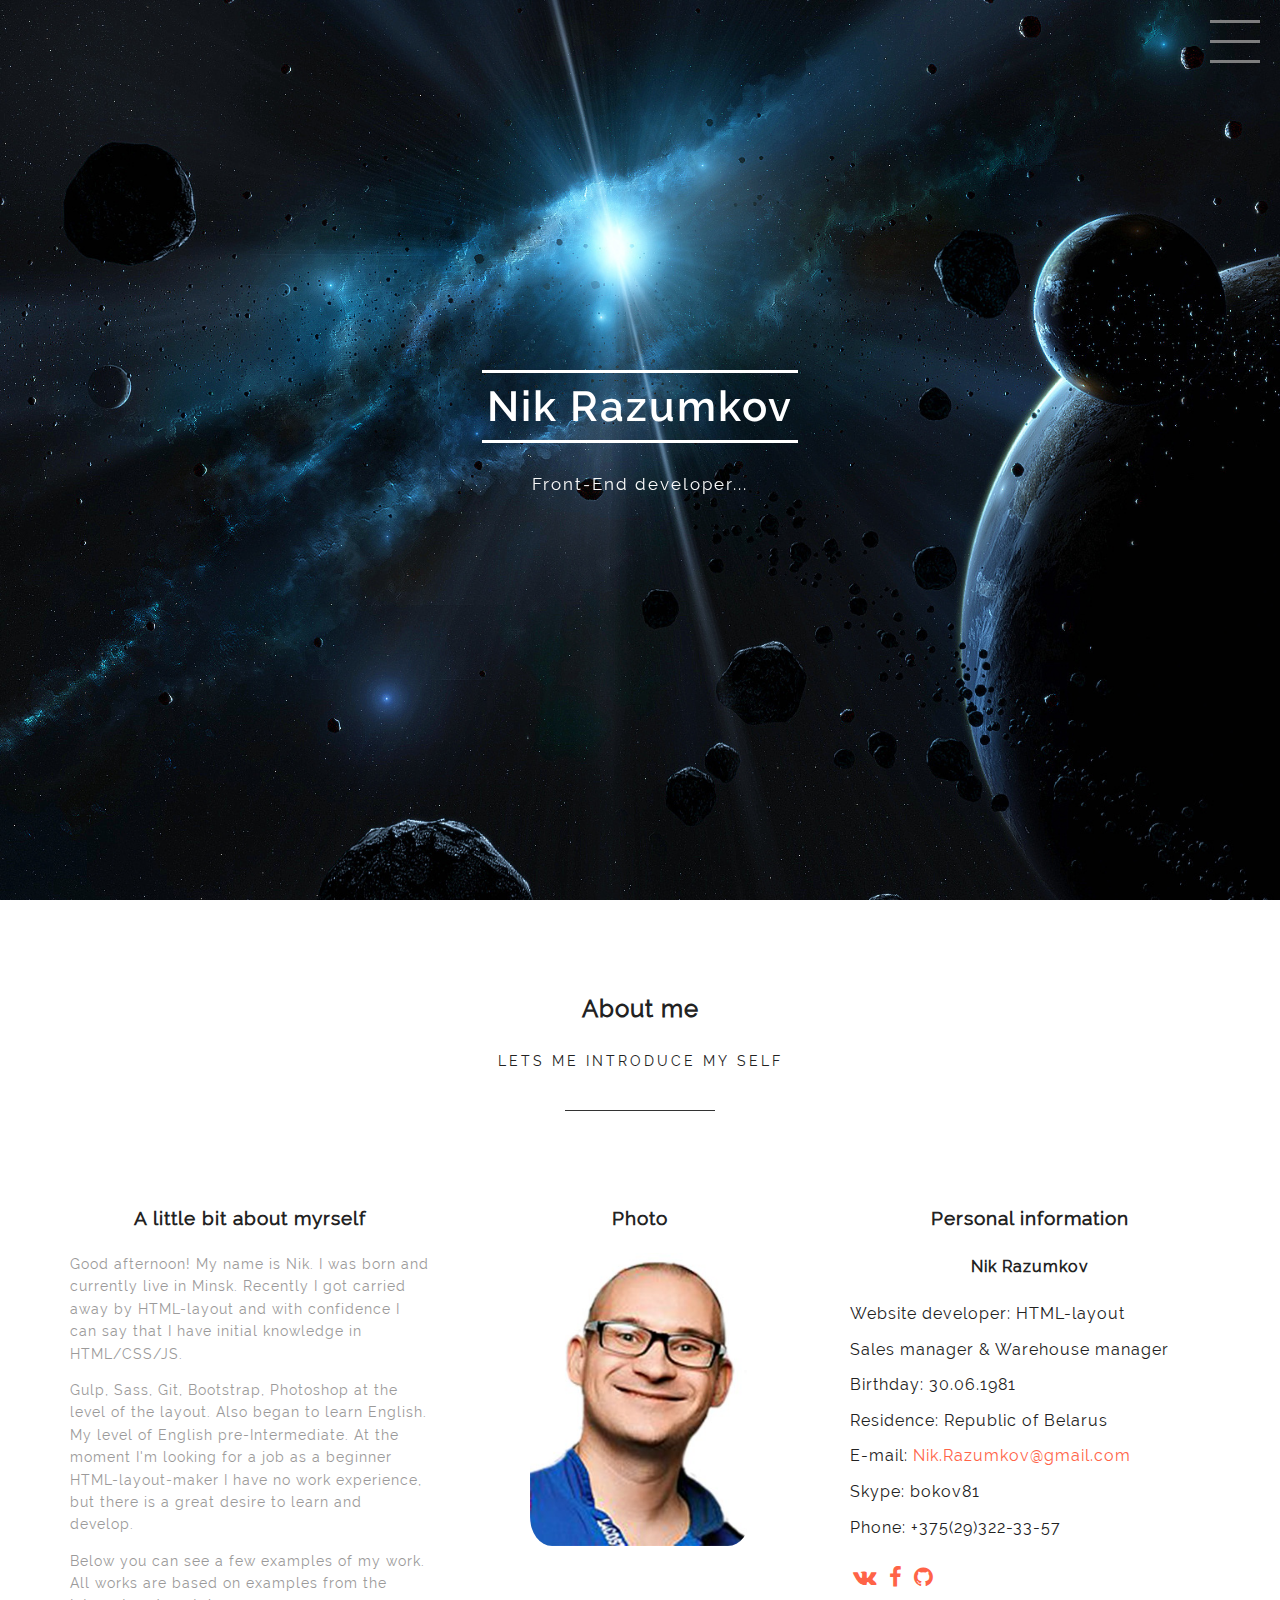
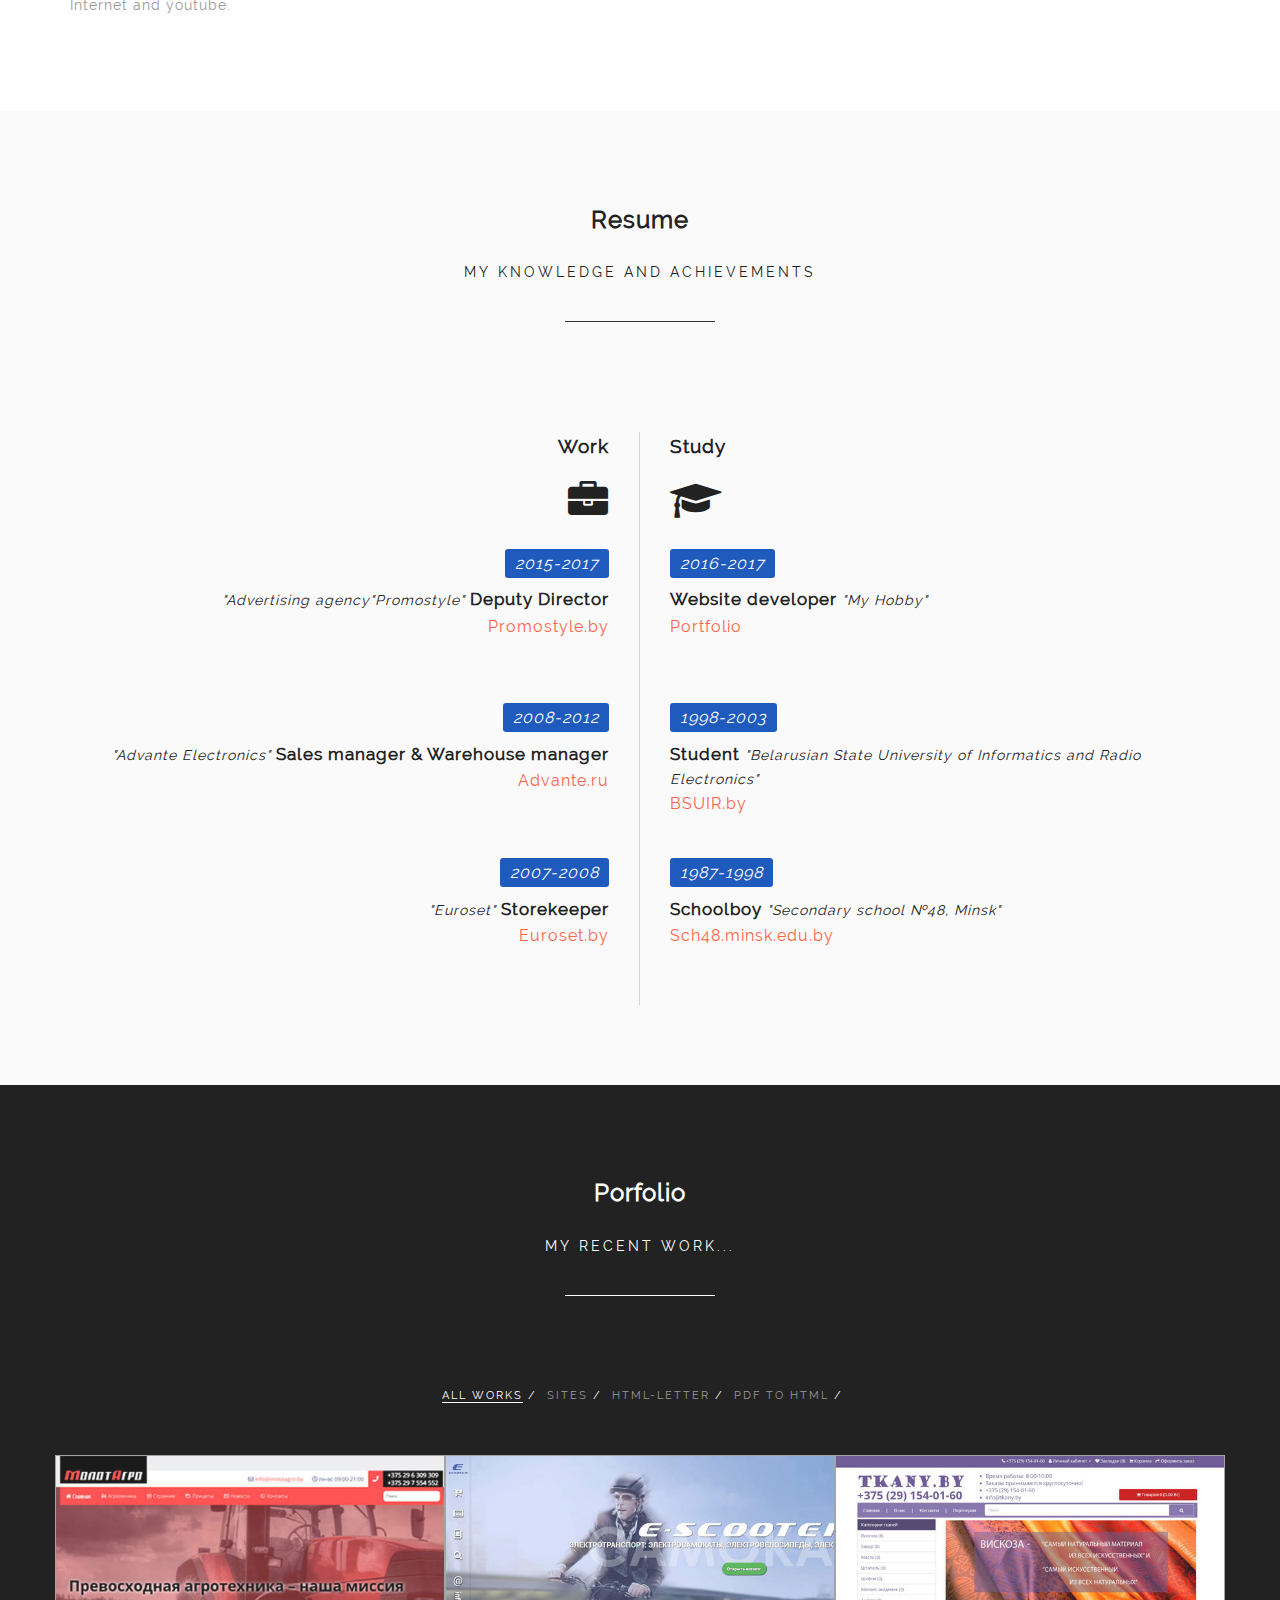
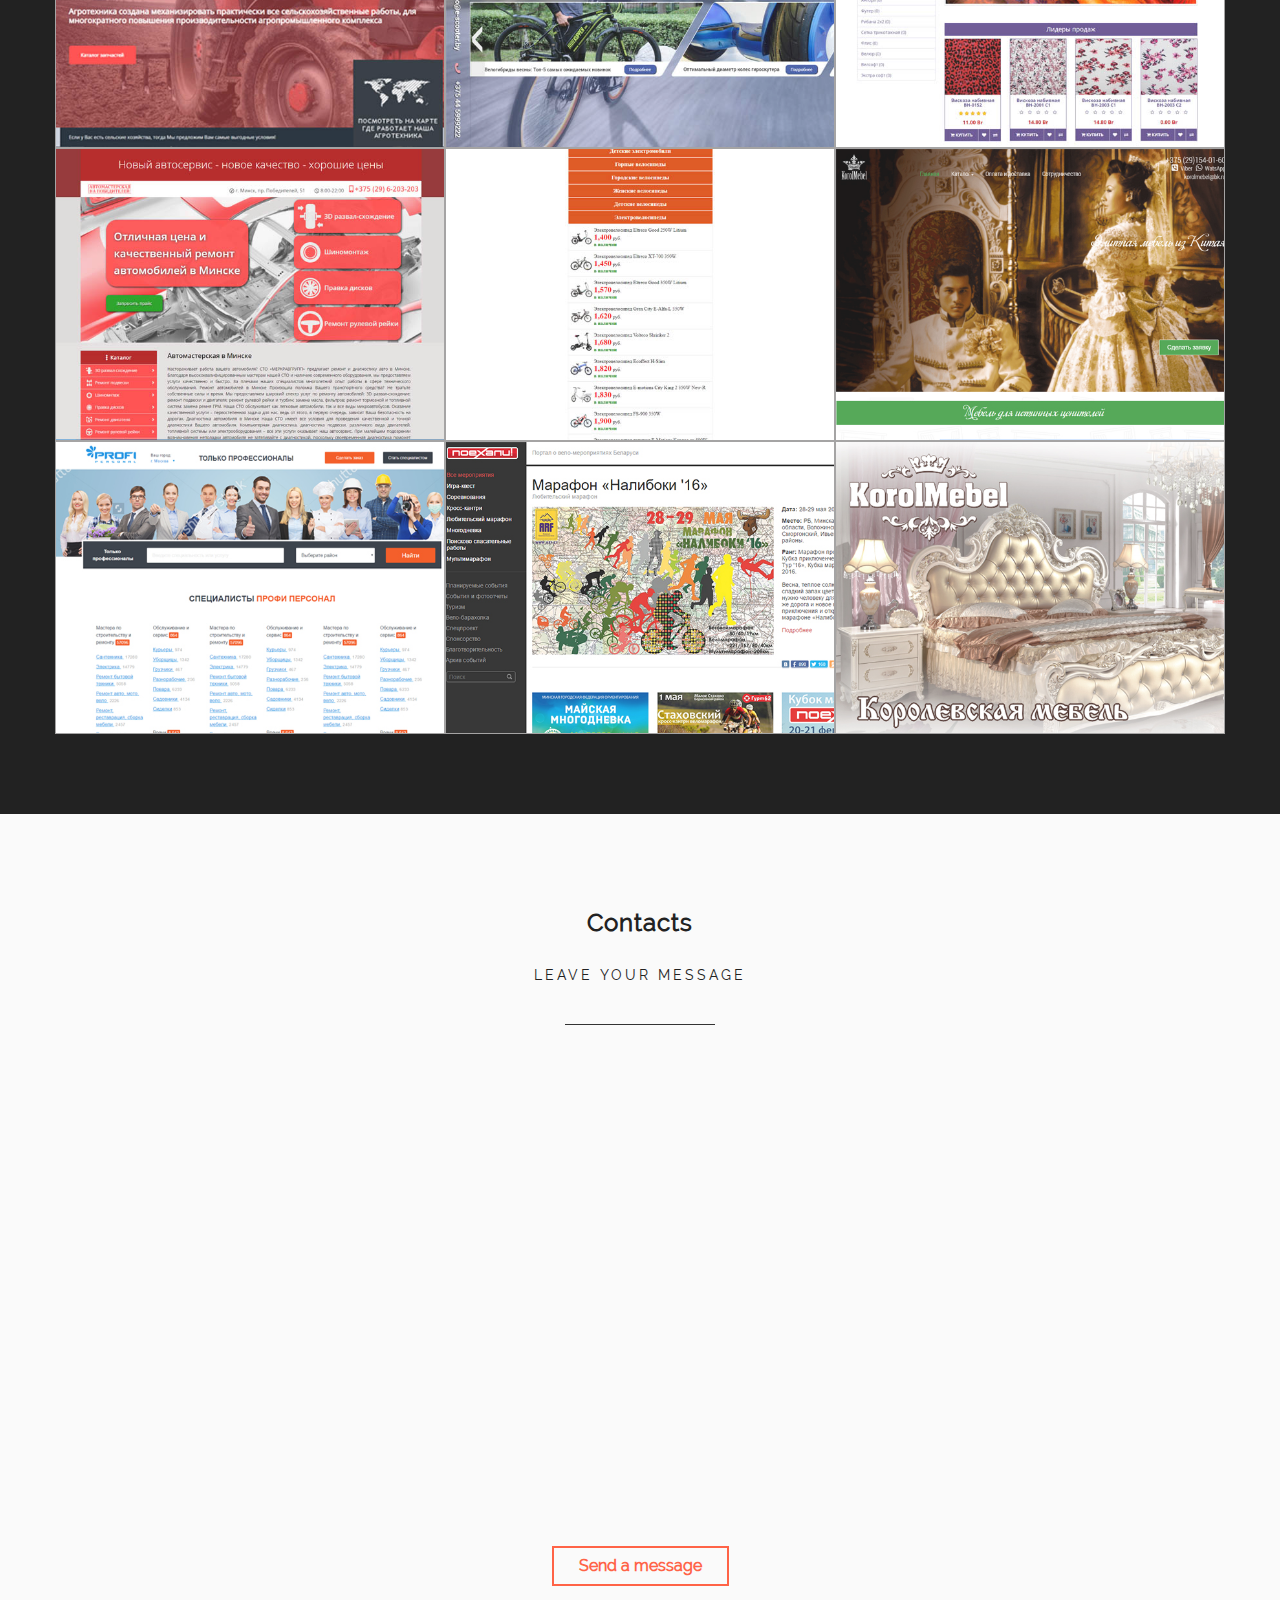
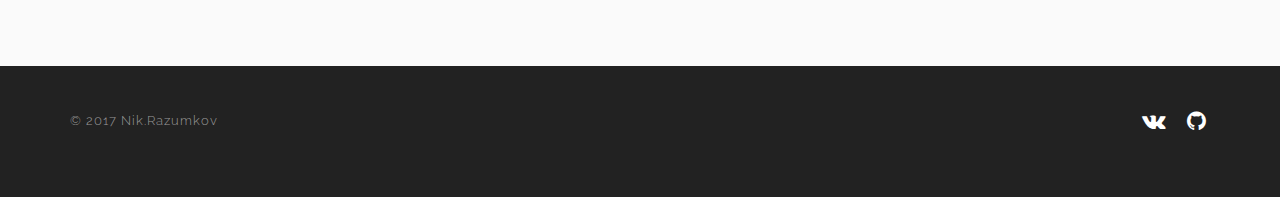
<file: index.html>
<!DOCTYPE html>
<html class="no-js" lang="ru">

<head>

	<meta charset="utf-8">

	<title>Заголовок</title>
	<meta name="description" content="">

	<meta http-equiv="X-UA-Compatible" content="IE=edge">
	<meta name="viewport" content="width=device-width, initial-scale=1, maximum-scale=1">

	<meta property="og:image" content="path/to/image.jpg">

	<link rel="shortcut icon" href="img/favicon/favicon.ico" type="image/x-icon">
	<link rel="apple-touch-icon" href="img/favicon/apple-touch-icon.png">
	<link rel="apple-touch-icon" sizes="72x72" href="img/favicon/apple-touch-icon-72x72.png">
	<link rel="apple-touch-icon" sizes="114x114" href="img/favicon/apple-touch-icon-114x114.png">

	<!-- Bootstrap v3.3.4 Grid Styles -->
	<style>html{font-family:sans-serif;-ms-text-size-adjust:100%;-webkit-text-size-adjust:100%}body{margin:0}article,aside,details,figcaption,figure,footer,header,hgroup,main,menu,nav,section,summary{display:block}audio,canvas,progress,video{display:inline-block;vertical-align:baseline}audio:not([controls]){display:none;height:0}[hidden],template{display:none}a{background-color:transparent}a:active,a:hover{outline:0}abbr[title]{border-bottom:1px dotted}b,strong{font-weight:bold}dfn{font-style:italic}h1{font-size:2em;margin:0.67em 0}mark{background:#ff0;color:#000}small{font-size:80%}sub,sup{font-size:75%;line-height:0;position:relative;vertical-align:baseline}sup{top:-0.5em}sub{bottom:-0.25em}img{border:0}svg:not(:root){overflow:hidden}figure{margin:1em 40px}hr{-moz-box-sizing:content-box;-webkit-box-sizing:content-box;box-sizing:content-box;height:0}pre{overflow:auto}code,kbd,pre,samp{font-family:monospace, monospace;font-size:1em}button,input,optgroup,select,textarea{color:inherit;font:inherit;margin:0}button{overflow:visible}button,select{text-transform:none}button,html input[type="button"],input[type="reset"],input[type="submit"]{-webkit-appearance:button;cursor:pointer}button[disabled],html input[disabled]{cursor:default}button::-moz-focus-inner,input::-moz-focus-inner{border:0;padding:0}input{line-height:normal}input[type="checkbox"],input[type="radio"]{-webkit-box-sizing:border-box;-moz-box-sizing:border-box;box-sizing:border-box;padding:0}input[type="number"]::-webkit-inner-spin-button,input[type="number"]::-webkit-outer-spin-button{height:auto}input[type="search"]{-webkit-appearance:textfield;-moz-box-sizing:content-box;-webkit-box-sizing:content-box;box-sizing:content-box}input[type="search"]::-webkit-search-cancel-button,input[type="search"]::-webkit-search-decoration{-webkit-appearance:none}fieldset{border:1px solid #c0c0c0;margin:0 2px;padding:0.35em 0.625em 0.75em}legend{border:0;padding:0}textarea{overflow:auto}optgroup{font-weight:bold}table{border-collapse:collapse;border-spacing:0}td,th{padding:0}*{-webkit-box-sizing:border-box;-moz-box-sizing:border-box;box-sizing:border-box}*:before,*:after{-webkit-box-sizing:border-box;-moz-box-sizing:border-box;box-sizing:border-box}html{font-size:10px;-webkit-tap-highlight-color:rgba(0,0,0,0)}body{font-family:"Helvetica Neue",Helvetica,Arial,sans-serif;font-size:14px;line-height:1.42857143;color:#333;background-color:#fff}input,button,select,textarea{font-family:inherit;font-size:inherit;line-height:inherit}a{color:#337ab7;text-decoration:none}a:hover,a:focus{color:#23527c;text-decoration:underline}a:focus{outline:thin dotted;outline:5px auto -webkit-focus-ring-color;outline-offset:-2px}figure{margin:0}img{vertical-align:middle}.img-responsive{display:block;max-width:100%;height:auto}.img-rounded{border-radius:6px}.img-thumbnail{padding:4px;line-height:1.42857143;background-color:#fff;border:1px solid #ddd;border-radius:4px;-webkit-transition:all .2s ease-in-out;-o-transition:all .2s ease-in-out;transition:all .2s ease-in-out;display:inline-block;max-width:100%;height:auto}.img-circle{border-radius:50%}hr{margin-top:20px;margin-bottom:20px;border:0;border-top:1px solid #eee}.sr-only{position:absolute;width:1px;height:1px;margin:-1px;padding:0;overflow:hidden;clip:rect(0, 0, 0, 0);border:0}.sr-only-focusable:active,.sr-only-focusable:focus{position:static;width:auto;height:auto;margin:0;overflow:visible;clip:auto}[role="button"]{cursor:pointer}.container{margin-right:auto;margin-left:auto;padding-left:15px;padding-right:15px}@media (min-width:768px){.container{width:750px}}@media (min-width:992px){.container{width:970px}}@media (min-width:1200px){.container{width:1170px}}.container-fluid{margin-right:auto;margin-left:auto;padding-left:15px;padding-right:15px}.row{margin-left:-15px;margin-right:-15px}.col-xs-1, .col-sm-1, .col-md-1, .col-lg-1, .col-xs-2, .col-sm-2, .col-md-2, .col-lg-2, .col-xs-3, .col-sm-3, .col-md-3, .col-lg-3, .col-xs-4, .col-sm-4, .col-md-4, .col-lg-4, .col-xs-5, .col-sm-5, .col-md-5, .col-lg-5, .col-xs-6, .col-sm-6, .col-md-6, .col-lg-6, .col-xs-7, .col-sm-7, .col-md-7, .col-lg-7, .col-xs-8, .col-sm-8, .col-md-8, .col-lg-8, .col-xs-9, .col-sm-9, .col-md-9, .col-lg-9, .col-xs-10, .col-sm-10, .col-md-10, .col-lg-10, .col-xs-11, .col-sm-11, .col-md-11, .col-lg-11, .col-xs-12, .col-sm-12, .col-md-12, .col-lg-12{position:relative;min-height:1px;padding-left:15px;padding-right:15px}.col-xs-1, .col-xs-2, .col-xs-3, .col-xs-4, .col-xs-5, .col-xs-6, .col-xs-7, .col-xs-8, .col-xs-9, .col-xs-10, .col-xs-11, .col-xs-12{float:left}.col-xs-12{width:100%}.col-xs-11{width:91.66666667%}.col-xs-10{width:83.33333333%}.col-xs-9{width:75%}.col-xs-8{width:66.66666667%}.col-xs-7{width:58.33333333%}.col-xs-6{width:50%}.col-xs-5{width:41.66666667%}.col-xs-4{width:33.33333333%}.col-xs-3{width:25%}.col-xs-2{width:16.66666667%}.col-xs-1{width:8.33333333%}.col-xs-pull-12{right:100%}.col-xs-pull-11{right:91.66666667%}.col-xs-pull-10{right:83.33333333%}.col-xs-pull-9{right:75%}.col-xs-pull-8{right:66.66666667%}.col-xs-pull-7{right:58.33333333%}.col-xs-pull-6{right:50%}.col-xs-pull-5{right:41.66666667%}.col-xs-pull-4{right:33.33333333%}.col-xs-pull-3{right:25%}.col-xs-pull-2{right:16.66666667%}.col-xs-pull-1{right:8.33333333%}.col-xs-pull-0{right:auto}.col-xs-push-12{left:100%}.col-xs-push-11{left:91.66666667%}.col-xs-push-10{left:83.33333333%}.col-xs-push-9{left:75%}.col-xs-push-8{left:66.66666667%}.col-xs-push-7{left:58.33333333%}.col-xs-push-6{left:50%}.col-xs-push-5{left:41.66666667%}.col-xs-push-4{left:33.33333333%}.col-xs-push-3{left:25%}.col-xs-push-2{left:16.66666667%}.col-xs-push-1{left:8.33333333%}.col-xs-push-0{left:auto}.col-xs-offset-12{margin-left:100%}.col-xs-offset-11{margin-left:91.66666667%}.col-xs-offset-10{margin-left:83.33333333%}.col-xs-offset-9{margin-left:75%}.col-xs-offset-8{margin-left:66.66666667%}.col-xs-offset-7{margin-left:58.33333333%}.col-xs-offset-6{margin-left:50%}.col-xs-offset-5{margin-left:41.66666667%}.col-xs-offset-4{margin-left:33.33333333%}.col-xs-offset-3{margin-left:25%}.col-xs-offset-2{margin-left:16.66666667%}.col-xs-offset-1{margin-left:8.33333333%}.col-xs-offset-0{margin-left:0}@media (min-width:768px){.col-sm-1, .col-sm-2, .col-sm-3, .col-sm-4, .col-sm-5, .col-sm-6, .col-sm-7, .col-sm-8, .col-sm-9, .col-sm-10, .col-sm-11, .col-sm-12{float:left}.col-sm-12{width:100%}.col-sm-11{width:91.66666667%}.col-sm-10{width:83.33333333%}.col-sm-9{width:75%}.col-sm-8{width:66.66666667%}.col-sm-7{width:58.33333333%}.col-sm-6{width:50%}.col-sm-5{width:41.66666667%}.col-sm-4{width:33.33333333%}.col-sm-3{width:25%}.col-sm-2{width:16.66666667%}.col-sm-1{width:8.33333333%}.col-sm-pull-12{right:100%}.col-sm-pull-11{right:91.66666667%}.col-sm-pull-10{right:83.33333333%}.col-sm-pull-9{right:75%}.col-sm-pull-8{right:66.66666667%}.col-sm-pull-7{right:58.33333333%}.col-sm-pull-6{right:50%}.col-sm-pull-5{right:41.66666667%}.col-sm-pull-4{right:33.33333333%}.col-sm-pull-3{right:25%}.col-sm-pull-2{right:16.66666667%}.col-sm-pull-1{right:8.33333333%}.col-sm-pull-0{right:auto}.col-sm-push-12{left:100%}.col-sm-push-11{left:91.66666667%}.col-sm-push-10{left:83.33333333%}.col-sm-push-9{left:75%}.col-sm-push-8{left:66.66666667%}.col-sm-push-7{left:58.33333333%}.col-sm-push-6{left:50%}.col-sm-push-5{left:41.66666667%}.col-sm-push-4{left:33.33333333%}.col-sm-push-3{left:25%}.col-sm-push-2{left:16.66666667%}.col-sm-push-1{left:8.33333333%}.col-sm-push-0{left:auto}.col-sm-offset-12{margin-left:100%}.col-sm-offset-11{margin-left:91.66666667%}.col-sm-offset-10{margin-left:83.33333333%}.col-sm-offset-9{margin-left:75%}.col-sm-offset-8{margin-left:66.66666667%}.col-sm-offset-7{margin-left:58.33333333%}.col-sm-offset-6{margin-left:50%}.col-sm-offset-5{margin-left:41.66666667%}.col-sm-offset-4{margin-left:33.33333333%}.col-sm-offset-3{margin-left:25%}.col-sm-offset-2{margin-left:16.66666667%}.col-sm-offset-1{margin-left:8.33333333%}.col-sm-offset-0{margin-left:0}}@media (min-width:992px){.col-md-1, .col-md-2, .col-md-3, .col-md-4, .col-md-5, .col-md-6, .col-md-7, .col-md-8, .col-md-9, .col-md-10, .col-md-11, .col-md-12{float:left}.col-md-12{width:100%}.col-md-11{width:91.66666667%}.col-md-10{width:83.33333333%}.col-md-9{width:75%}.col-md-8{width:66.66666667%}.col-md-7{width:58.33333333%}.col-md-6{width:50%}.col-md-5{width:41.66666667%}.col-md-4{width:33.33333333%}.col-md-3{width:25%}.col-md-2{width:16.66666667%}.col-md-1{width:8.33333333%}.col-md-pull-12{right:100%}.col-md-pull-11{right:91.66666667%}.col-md-pull-10{right:83.33333333%}.col-md-pull-9{right:75%}.col-md-pull-8{right:66.66666667%}.col-md-pull-7{right:58.33333333%}.col-md-pull-6{right:50%}.col-md-pull-5{right:41.66666667%}.col-md-pull-4{right:33.33333333%}.col-md-pull-3{right:25%}.col-md-pull-2{right:16.66666667%}.col-md-pull-1{right:8.33333333%}.col-md-pull-0{right:auto}.col-md-push-12{left:100%}.col-md-push-11{left:91.66666667%}.col-md-push-10{left:83.33333333%}.col-md-push-9{left:75%}.col-md-push-8{left:66.66666667%}.col-md-push-7{left:58.33333333%}.col-md-push-6{left:50%}.col-md-push-5{left:41.66666667%}.col-md-push-4{left:33.33333333%}.col-md-push-3{left:25%}.col-md-push-2{left:16.66666667%}.col-md-push-1{left:8.33333333%}.col-md-push-0{left:auto}.col-md-offset-12{margin-left:100%}.col-md-offset-11{margin-left:91.66666667%}.col-md-offset-10{margin-left:83.33333333%}.col-md-offset-9{margin-left:75%}.col-md-offset-8{margin-left:66.66666667%}.col-md-offset-7{margin-left:58.33333333%}.col-md-offset-6{margin-left:50%}.col-md-offset-5{margin-left:41.66666667%}.col-md-offset-4{margin-left:33.33333333%}.col-md-offset-3{margin-left:25%}.col-md-offset-2{margin-left:16.66666667%}.col-md-offset-1{margin-left:8.33333333%}.col-md-offset-0{margin-left:0}}@media (min-width:1200px){.col-lg-1, .col-lg-2, .col-lg-3, .col-lg-4, .col-lg-5, .col-lg-6, .col-lg-7, .col-lg-8, .col-lg-9, .col-lg-10, .col-lg-11, .col-lg-12{float:left}.col-lg-12{width:100%}.col-lg-11{width:91.66666667%}.col-lg-10{width:83.33333333%}.col-lg-9{width:75%}.col-lg-8{width:66.66666667%}.col-lg-7{width:58.33333333%}.col-lg-6{width:50%}.col-lg-5{width:41.66666667%}.col-lg-4{width:33.33333333%}.col-lg-3{width:25%}.col-lg-2{width:16.66666667%}.col-lg-1{width:8.33333333%}.col-lg-pull-12{right:100%}.col-lg-pull-11{right:91.66666667%}.col-lg-pull-10{right:83.33333333%}.col-lg-pull-9{right:75%}.col-lg-pull-8{right:66.66666667%}.col-lg-pull-7{right:58.33333333%}.col-lg-pull-6{right:50%}.col-lg-pull-5{right:41.66666667%}.col-lg-pull-4{right:33.33333333%}.col-lg-pull-3{right:25%}.col-lg-pull-2{right:16.66666667%}.col-lg-pull-1{right:8.33333333%}.col-lg-pull-0{right:auto}.col-lg-push-12{left:100%}.col-lg-push-11{left:91.66666667%}.col-lg-push-10{left:83.33333333%}.col-lg-push-9{left:75%}.col-lg-push-8{left:66.66666667%}.col-lg-push-7{left:58.33333333%}.col-lg-push-6{left:50%}.col-lg-push-5{left:41.66666667%}.col-lg-push-4{left:33.33333333%}.col-lg-push-3{left:25%}.col-lg-push-2{left:16.66666667%}.col-lg-push-1{left:8.33333333%}.col-lg-push-0{left:auto}.col-lg-offset-12{margin-left:100%}.col-lg-offset-11{margin-left:91.66666667%}.col-lg-offset-10{margin-left:83.33333333%}.col-lg-offset-9{margin-left:75%}.col-lg-offset-8{margin-left:66.66666667%}.col-lg-offset-7{margin-left:58.33333333%}.col-lg-offset-6{margin-left:50%}.col-lg-offset-5{margin-left:41.66666667%}.col-lg-offset-4{margin-left:33.33333333%}.col-lg-offset-3{margin-left:25%}.col-lg-offset-2{margin-left:16.66666667%}.col-lg-offset-1{margin-left:8.33333333%}.col-lg-offset-0{margin-left:0}}.clearfix:before,.clearfix:after,.container:before,.container:after,.container-fluid:before,.container-fluid:after,.row:before,.row:after{content:" ";display:table}.clearfix:after,.container:after,.container-fluid:after,.row:after{clear:both}.center-block{display:block;margin-left:auto;margin-right:auto}.pull-right{float:right !important}.pull-left{float:left !important}.hide{display:none !important}.show{display:block !important}.invisible{visibility:hidden}.text-hide{font:0/0 a;color:transparent;text-shadow:none;background-color:transparent;border:0}.hidden{display:none !important}.affix{position:fixed}@-ms-viewport{width:device-width}.visible-xs,.visible-sm,.visible-md,.visible-lg{display:none !important}.visible-xs-block,.visible-xs-inline,.visible-xs-inline-block,.visible-sm-block,.visible-sm-inline,.visible-sm-inline-block,.visible-md-block,.visible-md-inline,.visible-md-inline-block,.visible-lg-block,.visible-lg-inline,.visible-lg-inline-block{display:none !important}@media (max-width:767px){.visible-xs{display:block !important}table.visible-xs{display:table}tr.visible-xs{display:table-row !important}th.visible-xs,td.visible-xs{display:table-cell !important}}@media (max-width:767px){.visible-xs-block{display:block !important}}@media (max-width:767px){.visible-xs-inline{display:inline !important}}@media (max-width:767px){.visible-xs-inline-block{display:inline-block !important}}@media (min-width:768px) and (max-width:991px){.visible-sm{display:block !important}table.visible-sm{display:table}tr.visible-sm{display:table-row !important}th.visible-sm,td.visible-sm{display:table-cell !important}}@media (min-width:768px) and (max-width:991px){.visible-sm-block{display:block !important}}@media (min-width:768px) and (max-width:991px){.visible-sm-inline{display:inline !important}}@media (min-width:768px) and (max-width:991px){.visible-sm-inline-block{display:inline-block !important}}@media (min-width:992px) and (max-width:1199px){.visible-md{display:block !important}table.visible-md{display:table}tr.visible-md{display:table-row !important}th.visible-md,td.visible-md{display:table-cell !important}}@media (min-width:992px) and (max-width:1199px){.visible-md-block{display:block !important}}@media (min-width:992px) and (max-width:1199px){.visible-md-inline{display:inline !important}}@media (min-width:992px) and (max-width:1199px){.visible-md-inline-block{display:inline-block !important}}@media (min-width:1200px){.visible-lg{display:block !important}table.visible-lg{display:table}tr.visible-lg{display:table-row !important}th.visible-lg,td.visible-lg{display:table-cell !important}}@media (min-width:1200px){.visible-lg-block{display:block !important}}@media (min-width:1200px){.visible-lg-inline{display:inline !important}}@media (min-width:1200px){.visible-lg-inline-block{display:inline-block !important}}@media (max-width:767px){.hidden-xs{display:none !important}}@media (min-width:768px) and (max-width:991px){.hidden-sm{display:none !important}}@media (min-width:992px) and (max-width:1199px){.hidden-md{display:none !important}}@media (min-width:1200px){.hidden-lg{display:none !important}}.visible-print{display:none !important}@media print{.visible-print{display:block !important}table.visible-print{display:table}tr.visible-print{display:table-row !important}th.visible-print,td.visible-print{display:table-cell !important}}.visible-print-block{display:none !important}@media print{.visible-print-block{display:block !important}}.visible-print-inline{display:none !important}@media print{.visible-print-inline{display:inline !important}}.visible-print-inline-block{display:none !important}@media print{.visible-print-inline-block{display:inline-block !important}}@media print{.hidden-print{display:none !important}}</style>

	<!-- Header CSS (First Sections of Website: paste after release from header.min.css here) -->
	<style>body{color:#222;letter-spacing:1px}a{color:tomato}p{color:#222}.color_element{color:tomato}.color_bg{background-color:tomato}.color_border{border-color:tomato}.color_main_br{background-color:#222}body{font-size:16px;min-width:320px;position:relative;line-height:1.6;font-family:RalewayRegular,sans-serif;overflow-x:hidden}.hidden{display:none}.parallax-mirror{visibility:visible}header,section{position:relative}.loader{background:none repeat scroll 0 0 #fff;bottom:0;height:100%;left:0;position:fixed;right:0;top:0;width:100%;z-index:999}.loaderInner{background-image:url(../img/load.gif);background-repeat:no-repeat;background-position:center center;background-color:#fff;height:100px;width:100px;margin-top:-30px;margin-left:-30px;left:50%;top:50%;position:absolute}.main_head{min-height:620px;padding:20px}.logo{float:left}.logo:hover svg path{fill:tomato;transition:all .3s ease-in-out;-webkit-transition:all .3s ease-in-out}.logo svg{width:50px;z-index:2;position:relative}.logo svg path{fill:#fff}.burger-menu{position:fixed;width:50px;height:50px;cursor:pointer;z-index:3;top:20px;right:20px}.burger-menu:hover .burger{background:tomato}.burger-menu:hover .burger::before{background:tomato}.burger-menu:hover .burger::after{background:tomato}.burger{position:absolute;background:#9b9a9a;width:100%;height:3px;top:50%;right:0;margin-top:-5px;opacity:.8;transition:all .3s ease-in-out;-webkit-transition:all .3s ease-in-out;-moz-transition:all .3s ease-in-out}.burger::before{position:absolute;background:#9b9a9a;width:50px;height:3px;top:20px;content:"";display:block}.burger::after{position:absolute;background:#9b9a9a;width:50px;height:3px;bottom:20px;content:"";display:block;transition:all .3s ease-in-out;-webkit-transition:all .3s ease-in-out;-moz-transition:all .3s ease-in-out}.burger::before{transition:all .3s ease-in-out;-webkit-transition:all .3s ease-in-out;-moz-transition:all .3s ease-in-out}.burger-menu{margin-left:auto;margin-right:auto}.burger-menu.menu-on .burger{background:0 0}.burger-menu.menu-on .burger::after{-ms-transform:rotate(-45deg);transform:rotate(-45deg);-webkit-transform:rotate(-45deg);bottom:0}.burger-menu.menu-on .burger::before{-ms-transform:rotate(45deg);transform:rotate(45deg);-webkit-transform:rotate(45deg);top:0}.top_menu{position:fixed;width:100%;height:100%;background-color:rgba(0,0,0,.9);z-index:2;right:0;top:0;display:none}.top_menu li,.top_menu ul{list-style-type:none;padding:0;margin:0}.top_menu ul{margin-top:160px;text-align:center}.top_menu ul li a{color:#fff;font-size:18px;text-decoration:none;display:inline-block;padding:2px 15px;margin:15px 0;-webkit-transition:1s all ease;transition:1s all ease;-moz-transition:1s all ease;text-transform:uppercase;border-left:0 solid tomato;border-right:0 solid tomato}.top_menu ul li a:hover{color:tomato;-webkit-transition:1s all ease;transition:1s all ease;-moz-transition:1s all ease;border-left:50px solid tomato;border-right:50px solid tomato}.top_wrap{display:table;width:100%;height:100%;position:absolute;top:-30px;left:0;z-index:1}.top_descr{display:table-row}.top_descr .top_center{display:table-cell;text-align:center;vertical-align:middle}.top_text{display:inline-block}.top_text:hover h1{color:tomato;border:3px solid tomato;-webkit-transition:1s all ease;transition:1s all ease;-moz-transition:1s all ease;border-left:0 solid tomato;border-right:0 solid tomato}.top_text:hover p{color:tomato;-webkit-transition:1s all ease;transition:1s all ease;-moz-transition:1s all ease}.top_text a{text-decoration:none}.top_text a h1{display:inline-block;font-family:RalewaySemiBold,san-serif;color:#fff;padding:10px 30px;border-top:3px solid #fff;border-bottom:3px solid #fff;-webkit-transition:1s all ease;transition:1s all ease;-moz-transition:1s all ease;font-size:42px;letter-spacing:2px;padding:0 5px;-webkit-animation-delay:1s;animation-delay:1s}.top_text a p{color:#fafafa;font-size:17px;margin:0;letter-spacing:2px;-webkit-transition:1s all ease;transition:1s all ease;-moz-transition:1s all ease;-webkit-animation-delay:1s;animation-delay:1s}.low_opasity{opacity:.3;-webkit-transition:1s all ease;transition:1s all ease}</style>

	<!-- Load CSS, CSS Localstorage & WebFonts Main Function -->
	<script>!function(e){"use strict";function t(e,t,n){e.addEventListener?e.addEventListener(t,n,!1):e.attachEvent&&e.attachEvent("on"+t,n)}function n(t,n){return e.localStorage&&localStorage[t+"_content"]&&localStorage[t+"_file"]===n}function a(t,a){if(e.localStorage&&e.XMLHttpRequest)n(t,a)?o(localStorage[t+"_content"]):l(t,a);else{var s=r.createElement("link");s.href=a,s.id=t,s.rel="stylesheet",s.type="text/css",r.getElementsByTagName("head")[0].appendChild(s),r.cookie=t}}function l(e,t){var n=new XMLHttpRequest;n.open("GET",t,!0),n.onreadystatechange=function(){4===n.readyState&&200===n.status&&(o(n.responseText),localStorage[e+"_content"]=n.responseText,localStorage[e+"_file"]=t)},n.send()}function o(e){var t=r.createElement("style");t.setAttribute("type","text/css"),r.getElementsByTagName("head")[0].appendChild(t),t.styleSheet?t.styleSheet.cssText=e:t.innerHTML=e}var r=e.document;e.loadCSS=function(e,t,n){var a,l=r.createElement("link");if(t)a=t;else{var o;o=r.querySelectorAll?r.querySelectorAll("style,link[rel=stylesheet],script"):(r.body||r.getElementsByTagName("head")[0]).childNodes,a=o[o.length-1]}var s=r.styleSheets;l.rel="stylesheet",l.href=e,l.media="only x",a.parentNode.insertBefore(l,t?a:a.nextSibling);var c=function(e){for(var t=l.href,n=s.length;n--;)if(s[n].href===t)return e();setTimeout(function(){c(e)})};return l.onloadcssdefined=c,c(function(){l.media=n||"all"}),l},e.loadLocalStorageCSS=function(l,o){n(l,o)||r.cookie.indexOf(l)>-1?a(l,o):t(e,"load",function(){a(l,o)})}}(this);</script>
<link rel="stylesheet" href="https://use.fontawesome.com/releases/v5.0.13/css/all.css" integrity="sha384-DNOHZ68U8hZfKXOrtjWvjxusGo9WQnrNx2sqG0tfsghAvtVlRW3tvkXWZh58N9jp" crossorigin="anonymous">
	<!-- Load CSS Start -->
	<script>loadLocalStorageCSS( "webfonts", "css/fonts.min.css?ver=1.0.0" );</script>
<!--	<script>loadCSS( "css/header.min.css?ver=1.0.0", false, "all" );</script> -->
	<script>loadCSS( "css/main.min.css?ver=1.0.0", false, "all" );</script>
	<!-- Load CSS End -->

	<!-- Load CSS Compiled without JS -->
	<noscript>
		<link rel="stylesheet" href="css/fonts.min.css">
		<link rel="stylesheet" href="css/main.min.css">
	</noscript>
	<script src="https://api-maps.yandex.ru/2.1/?lang=ru_RU" type="text/javascript"></script>
	<script type="text/javascript">
		ymaps.ready(init);
			var myMap,
					myPlacemark;

			function init(){     
					myMap = new ymaps.Map("map", {
							center: [53.919389, 27.529752],
							zoom: 14
					});

					myPlacemark = new ymaps.Placemark([53.919389, 27.529752], { 
							hintContent: "I'am here", 
							balloonContent: '' 
					});

					myMap.geoObjects.add(myPlacemark);
			}
	</script>

</head>

<body>

	<div class="loader">
		<div class="loaderInner"></div>
	</div>
	
	<header class="main_head color_main_br"  data-z-index="1" data-position="center -5px">
		<div class="container">
			<div class="row">
			<!--<div class="logo">
					<svg id="svg2" version="1.1" viewBox="0 0 197.21155 197.21638" xmlns="http://www.w3.org/2000/svg">
						<path d="m 85.639184,196.34986 c -8.98123,-1.10864 -26.37065,-6.72944 -34,-10.98986 C 5.3202742,159.49442 -12.920616,103.30115 9.6507445,56.009515 35.258674,2.3556684 103.14827,-16.573789 152.80625,16.093889 c 9.38469,6.173749 22.09904,18.888095 28.27279,28.272782 24.99997,38.002345 20.5737,88.354329 -10.7064,121.792849 -11.28666,12.06547 -24.35624,20.32658 -40.73346,25.74709 -15.42819,5.10639 -28.18874,6.39499 -43.999996,4.44325 z m 38.999996,-11.29283 c 15.41119,-5.00098 25.17271,-10.7626 36.3615,-21.46194 11.70973,-11.19749 18.92933,-22.87913 24.14107,-39.06134 2.17289,-6.7467 2.84123,-11.07839 3.2401,-21 0.69381,-17.257746 0.53639,-17.635282 -4.13864,-9.925231 -14.18515,23.394141 -35.33853,44.351601 -55.10403,54.593711 -13.43669,6.96263 -20.99782,8.83672 -35.499996,8.79897 -13.86683,-0.0361 -20.46689,-1.69669 -29.96055,-7.53821 l -4.95062,-3.04614 -9.55314,3.57807 c -5.25423,1.96794 -11.79922,4.09652 -14.54442,4.73019 -2.7452,0.63367 -4.99127,1.45101 -4.99127,1.81632 0,1.15794 13.31395,13.48867 18,16.67071 16.64977,11.30596 31.44785,15.43875 53.499996,14.94144 13.09158,-0.29524 16.08144,-0.68921 23.5,-3.09655 z m -15.06389,-40.11066 c 24.5486,-5.9367 53.58095,-31.17002 71.03294,-61.73794 l 5.10375,-8.939432 -1.67558,-5.117626 C 179.80634,56.231758 171.74636,43.74801 161.00068,33.472398 149.77427,22.737083 138.02714,15.903199 123.10324,11.425586 113.07832,8.4178144 91.918094,7.6951014 80.549574,9.9721954 c -9.02888,1.8084666 -20.57318,6.3638476 -29.72893,11.7310296 -7.32612,4.294636 -24.71735,21.68586 -29.01198,29.01198 -10.1557,17.324373 -13.6655198,31.384748 -12.9128295,51.728935 0.55535,15.01039 2.1565895,21.68909 8.4727695,35.3396 3.22555,6.97107 3.86775,7.75 6.38955,7.75 3.17959,0 17.452,-3.221 23.19236,-5.23405 l 3.81134,-1.33658 -3.16228,-3.96468 c -9.74195,-12.21388 -14.69959,-32.39019 -12.08115,-49.167051 4.49452,-28.797162 26.36933,-55.777779 51.44164,-63.448647 10.25576,-3.137749 22.140686,-2.373203 31.013976,1.9951 20.82199,10.250635 25.47632,36.131513 11.11579,61.810536 -9.52176,17.026522 -32.857026,39.632002 -52.200646,50.568142 -2.8875,1.63248 -5.25,3.31405 -5.25,3.73683 0,0.80005 5.95989,3.23154 12,4.89571 5.51806,1.52033 18.753026,1.29443 25.936106,-0.44268 z M 68.417704,131.63644 c 24.85553,-12.58662 49.568806,-37.101981 57.354776,-56.895433 1.80033,-4.576813 2.25706,-7.787016 2.30585,-16.207261 0.0532,-9.179719 -0.24448,-11.115491 -2.36739,-15.394909 -2.93145,-5.909281 -7.65775,-10.810081 -13.34832,-13.841145 -3.47734,-1.852196 -5.81707,-2.250871 -13.244467,-2.256775 -8.155809,-0.0065 -9.651259,0.303093 -15.592069,3.227744 -11.4838,5.653457 -20.43389,15.358172 -27.91171,30.265085 -10.8455,21.620318 -12.44987,42.106384 -4.58144,58.500004 2.86279,5.96452 9.76074,15.5 11.21269,15.5 0.24782,0 3.02526,-1.30379 6.17208,-2.89731 z" id="path3338"/>
					</svg>
				</div> -->
				<div class="burger-menu">
					<div class="burger"></div>  
				</div>
				<nav class="top_menu">
					<ul class="menu_item">
						<li><a href="#about" >About me</a></li>
						<li><a href="#resume">Resume</a></li>
						<li><a href="#portfolio">Portfolio</a></li>
						<li><a href="#contacts">Contacts</a></li>
					</ul>
				</nav>
			</div>
		</div>
		<div class="top_wrap">
			<div class="top_descr">
				<div class="top_center">
					<div class="top_text">
						<a href="#about">
							<h1>Nik Razumkov</h1>
							<p>Front-End developer...</p>
						</a>
					</div>
				</div>
			</div>
		</div>
	</header>
	<section id="about" class="s_about ">
		<h2>About me</h2>
		<div class="s_descr_wrap">
			<div class="s_descr">Lets me introduce my self</div>

		</div>
		<div class="section_content">
			<div class="container">
				<div class="row">

					<div class=" col-md-4 col-md-push-4 padd_bott ">
						<h3>Photo</h3>
						<div class="person">
							<a href="img/myFoto.jpg" class="popup"><img src="img/myFoto.jpg" alt="myFoto"></a>
						</div>
					</div>

					<div class=" col-md-4 col-md-pull-4 padd_bott">
						<h3>A little bit about myrself</h3>

						<p>
							Good afternoon! My name is Nik.
							I was born and currently live in Minsk.
							Recently I got carried away by HTML-layout
							and with confidence I can say that I have initial knowledge in
							HTML/CSS/JS. 
						</p>

						 <p>Gulp, Sass, Git, Bootstrap, Photoshop at the level of the layout.
						 	Also began to learn English.
						 	 My level of English pre-Intermediate. At the moment I'm looking
						 	  for a job as a beginner HTML-layout-maker
						 	  I have no work experience, but there is a great desire to learn and develop.
						</p>

						<p>
							Below you can see a few examples of my work.
							All works are based on examples from the Internet and youtube.
						</p>

					</div>


					<div class=" col-md-4 padd_bott">
						<h3>Personal information</h3>
						<h4>Nik Razumkov</h4>
						<ul>
							<li>Website developer: HTML-layout</li>
							<li>Sales manager & Warehouse manager</li>
							<li>Birthday: 30.06.1981</li>
							<li>Residence: Republic of Belarus</li>
							<li>E-mail: <a href="mailto: Nik.Razumkov@gmail.com">Nik.Razumkov@gmail.com</a></li>
							<li>Skype: bokov81</li>
							<li>Phone: +375(29)322-33-57</li>
						</ul>
						<div class="social_wrap">
							<ul>
								<li><a href="https://vk.com/id64292264" target="_blank"><i class="fa fa-vk" aria-hidden="true"></i></a></li>
								
								<li><a href="https://www.facebook.com/profile.php?id=100010524003832" target="_blank">
									<i class="fa fa-facebook" aria-hidden="true"></i></a></li>
								
								<li><a href="https://github.com/NikRazumkov" target="_blank">
									<i class="fa fa-github" aria-hidden="true"></i></a></li>
							</ul>
						</div>

					</div>
				</div>
			</div>

		</div>

	</section >

	<section id="resume" class="s_resume bg_light">
		<h2>Resume</h2>
		<div class="s_descr_wrap">
			<div class="s_descr">My knowledge and achievements</div>
		</div>
		<div class="section_content">
			<div class="container">
				<div class="row">
					<div class="resume_container">
						<div class="col-md-6">
							<div class="resume_container_left">
								<h3>Work</h3>
								<i class="fa fa-briefcase" aria-hidden="true"></i>
								<div class="resume_item">
									<div class="year">
										<span>2015-2017</span>
									</div>
									<div class="resume_desc">
										"Advertising agency"Promostyle" <strong>Deputy Director</strong>
									</div>
									<div class="resume_site">
										<a href="http://promostyle.by/" target="_blank">Promostyle.by</a>
									</div>
									<p><br></p>
								</div>
								<div class="resume_item">
									<div class="year">
										<span>2008-2012</span>
									</div>
									<div class="resume_desc">
										"Advante Electronics" <strong>Sales manager & Warehouse manager</strong>
									</div>
									<div class="resume_site">
										<a href="http://Advante.ru/" target="_blank">Advante.ru</a>
									</div>
									<p><br></p>
								</div>
								<div class="resume_item">
									<div class="year">
										<span>2007-2008</span>
									</div>
									<div class="resume_desc">
										"Euroset" <strong>Storekeeper</strong>
									</div>
									<div class="resume_site">
										<a href="http://Euroset.by/" target="_blank">Euroset.by</a>
									</div>
									<p><br></p>
								</div>
							</div>
						</div>
						<div class="col-md-6">
							<div class="resume_container_right">
								<h3>Study</h3>
								<i class="fa fa-graduation-cap" aria-hidden="true"></i>
								<div class="resume_item">
									<div class="year">
										<span>2016-2017</span>
									</div>
									<div class="resume_desc">
										<strong>Website developer</strong> "My Hobby"
									</div>
									<div class="resume_site">
										<a href="http://portfolio.korolmebel.ru" target="_blank">Portfolio</a>
									</div>
									
									<p><br></p>
								</div>
								<div class="resume_item">
									<div class="year">
										<span>1998-2003</span>
									</div>
									<div class="resume_desc">
										<strong>Student</strong> "Belarusian State University
										 of Informatics and Radio Electronics"
									</div>
									<div class="resume_site">
										<a href="http://bsuir.by" target="_blank">BSUIR.by</a>
									</div>
									
									<p><br></p>
								</div>
								<div class="resume_item">
									<div class="year">
										<span>1987-1998</span>
									</div>
									<div class="resume_desc">
										<strong>Schoolboy</strong> "Secondary school №48,  Minsk"
									</div>
									<div class="resume_site">
										<a href="http://sch48.minsk.edu.by" target="_blank">Sch48.minsk.edu.by</a>
									</div>
									
									<p><br></p>
								</div>
							</div>
						</div>
					</div>
				</div>
			</div>

		</div>

	</section >
	
	<section id="portfolio" class="s_portfolio bg_dark">
		<h2>Porfolio</h2>
		<div class="s_descr_wrap">
			<div class="s_descr">My recent work...</div>
		</div>
		<div class="section_content">
			<div class="container">
				<div class="row">
					<div class="filter_div controls">
						<ul>
							<li class="active filter" data-filter="all">All works</li>/
							<li class="filter" data-filter=".sites">Sites</li>/
							<li class="filter" data-filter=".HTML-letter">HTML-letter</li>/
							<li class="filter" data-filter=".PDF_to_HTML">PDF to HTML</li>/
							
						</ul>
					</div>

					<div id="portfolio_grid">
						<div class="col-md-4 col-sm-6 mix portfolio_item sites">
							<img src="img/portfolio-images/9.jpg" alt="Parsing Site MolotATV.by">
							<div class="port_item_cont">
								<h3>Site</h3>
								<p>Mini-tractor shop</p>
								<a href="http://molotagro.by/" target="_blank">See the work...</a>	
							</div>
								
						</div>
						<div class="col-md-4 col-sm-6 mix portfolio_item sites">
							<img src="img/portfolio-images/8.jpg" alt="Parsing Site MolotATV.by">
							<div class="port_item_cont">
								<h3>Site</h3>
								<p>E-Shop</p>
								<a href="http://e-scooter.by/" target="_blank">See the work...</a>	
							</div>
								
						</div>
						<div class="col-md-4 col-sm-6 mix portfolio_item sites">
							<img src="img/portfolio-images/7.jpg" alt="OpenCart3 shop">
							<div class="port_item_cont">
								<h3>Site</h3>
								<p>OpenCart3 shop</p>
								<a href="http://nikraz.ru/" target="_blank">See the work...</a>	
							</div>
								
						</div>
					<div class="col-md-4 col-sm-6 mix portfolio_item PDF_to_HTML">
						<img src="img/portfolio-images/6.jpg" alt="alt">
							<div class="port_item_cont">
								<h3>HTML</h3>
								<p>Main Page for OpenCart shop</p>
								<a href="http://firstpageforopencart.nikraz.ru/" target="_blank">See the work...</a>	
							</div>
					</div>
						<div class="col-md-4 col-sm-6 mix portfolio_item all">
							<img src="img/portfolio-images/5.jpg" alt="Parsing Site MolotATV.by">
							<div class="port_item_cont">
								<h3>Site</h3>
								<p>Simple parsing Site MolotATV.by</p>
								<a href="http://molotatv-parsing.nikraz.ru/" target="_blank">See the work...</a>	
							</div>
								
						</div>
						<div class="col-md-4 col-sm-6 mix portfolio_item sites">
			
							<img src="img/portfolio-images/1.jpg" alt="alt">
							<div class="port_item_cont">
								<h3>Site</h3>
								<p>The creation of a site for the sale of furniture</p>
								<a href="http://korolmebel.ru/" target="_blank">See the work...</a>	
							</div>
								
						</div>
						<div class="col-md-4 col-sm-6 mix portfolio_item PDF_to_HTML">
			
								<img src="img/portfolio-images/3.jpg" alt="alt">
								<div class="port_item_cont">
									<h3>HTML</h3>
									<p>First test work at the interview</p>
									<a href="https://nikrazumkov.github.io/" target="_blank">See the work...</a>	
								</div>
			
						</div>
						<div class="col-md-4 col-sm-6 mix portfolio_item PDF_to_HTML">
			
								<img src="img/portfolio-images/4.jpg" alt="alt">
								<div class="port_item_cont">
									<h3>PDF to HTML</h3>
									<p>Test work at the interview</p>
									<a href="test/app/index.html" target="_blank">See the work...</a>	
								</div>
					
						</div>
						<div class="col-md-4 col-sm-6 mix portfolio_item HTML-letter">
			
								<img src="img/portfolio-images/2.jpg" alt="alt">
								<div class="port_item_cont">
									<h3>HTML-letter</h3>
									<p>Creation of HTML letters for further distribution to potential customers</p>
									<a href="#" target="_blank">See the work...</a>	
								</div>
				
						</div>

					</div>
				</div>
			</div>

		</div>

	</section >

	<section id="contacts" class="s_contacts bg_light">
		<h2>Contacts</h2>
		<div class="s_descr_wrap">
			<div class="s_descr">Leave your message</div>
		</div>
		<div class="section_content">
			<div class="container">
				<div class="row">
					<div class="col-md-12">
						<div id="map"></div>
						
					</div>
					<div class="col-md-12">
						<div class="form_wrap">
							<button class="btn">Send a message</button>
							<div class="modal-content hidden">
								<span class="close">&times;</span>
								<form action="" class="callback">
									<input type="hidden" name="project_name" value="MyPortfolio">
									<input type="hidden" name="admin_email" value="nik.razumkov@gmail.com">
									<input type="hidden" name="form_subject" value="Заявка с сайта-портфолио">
									<label>
										Your name...
										<input name="name" type="text" class="feedback-input" placeholder="Your name..." /> 
									</label>
									<label>
										Your e-mail...
										<input name="email" type="text" class="feedback-input" placeholder="Your e-mail..." required=""/>
									</label>
									<label>
										Your message...
										<textarea name="text" class="feedback-input" placeholder="Your message..." required=""></textarea>
									</label>
									
									<input class="btn" type="submit" value="Send"/>
								</form>
							</div>
						</div>
					
					</div>
							
					
				</div>
			</div>

		</div>

	</section >

	<footer class="main_footer bg_dark">
		<div class="container">
			<div class="row">
				<div class="col-sm-6">
					&copy; 2017 Nik.Razumkov
				</div>
				<div class="col-sm-6">
					<div class="social_wrap">
						<ul>
							<li><a href="https://vk.com/id64292264" target="_blank"><i class="fa fa-vk" aria-hidden="true"></i></a></li>
							
							<li><a href="https://www.linkedin.com/in/nikolayivanovich/" target="_blank">
								<i class="fab fa-linkedin-in"></i></a></li>
							
							<li><a href="https://github.com/NikRazumkov" target="_blank">
								<i class="fa fa-github" aria-hidden="true"></i></a></li>
						</ul>
					</div>
				</div>
				
			</div>
		</div>
	</footer>








	<!--[if lt IE 9]>
	<script src="libs/html5shiv/es5-shim.min.js"></script>
	<script src="libs/html5shiv/html5shiv.min.js"></script>
	<script src="libs/html5shiv/html5shiv-printshiv.min.js"></script>
	<script src="libs/respond/respond.min.js"></script>
	<![endif]-->

	<!-- Load Scripts Start -->
	<script>var scr = {"scripts":[
		{"src" : "js/libs.js", "async" : false},
		{"src" : "js/common.js", "async" : false}
		]};!function(t,n,r){"use strict";var c=function(t){if("[object Array]"!==Object.prototype.toString.call(t))return!1;for(var r=0;r<t.length;r++){var c=n.createElement("script"),e=t[r];c.src=e.src,c.async=e.async,n.body.appendChild(c)}return!0};t.addEventListener?t.addEventListener("load",function(){c(r.scripts);},!1):t.attachEvent?t.attachEvent("onload",function(){c(r.scripts)}):t.onload=function(){c(r.scripts)}}(window,document,scr);
	</script>
	<!-- Load Scripts End -->

</body>
</html>
</file>
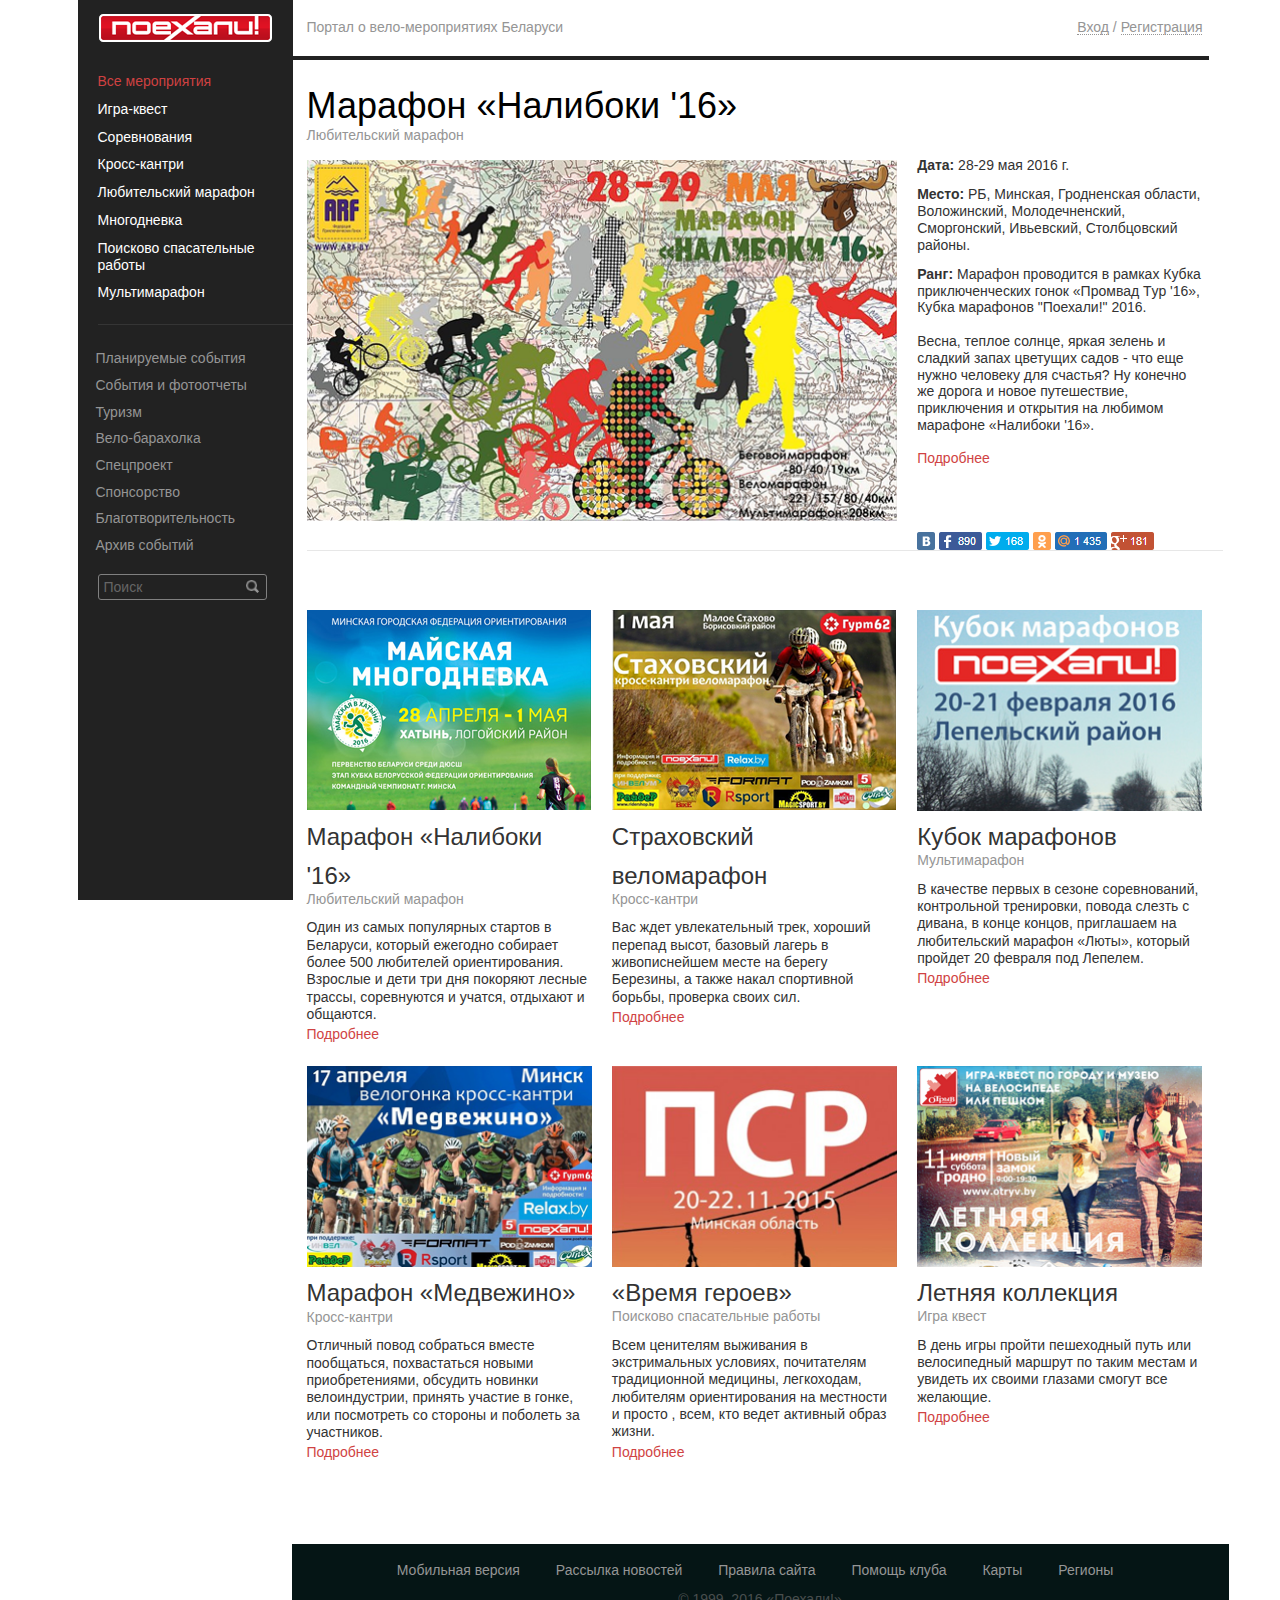
<file: test/app/index.html>
<!DOCTYPE html>
<html class="no-js" lang="ru">

<head>

	<meta charset="utf-8">

	<title>Заголовок</title>
	<meta name="description" content="">

	<meta http-equiv="X-UA-Compatible" content="IE=edge">
	<meta name="viewport" content="width=device-width, initial-scale=1, maximum-scale=1">

	<meta property="og:image" content="path/to/image.jpg">

	<link rel="shortcut icon" href="img/favicon/favicon.ico" type="image/x-icon">
	<link rel="apple-touch-icon" href="img/favicon/apple-touch-icon.png">
	<link rel="apple-touch-icon" sizes="72x72" href="img/favicon/apple-touch-icon-72x72.png">
	<link rel="apple-touch-icon" sizes="114x114" href="img/favicon/apple-touch-icon-114x114.png">

	<!-- Bootstrap v3.3.4 Grid Styles -->
	<style>html{font-family:sans-serif;-ms-text-size-adjust:100%;-webkit-text-size-adjust:100%}body{margin:0}article,aside,details,figcaption,figure,footer,header,hgroup,main,menu,nav,section,summary{display:block}audio,canvas,progress,video{display:inline-block;vertical-align:baseline}audio:not([controls]){display:none;height:0}[hidden],template{display:none}a{background-color:transparent}a:active,a:hover{outline:0}abbr[title]{border-bottom:1px dotted}b,strong{font-weight:bold}dfn{font-style:italic}h1{font-size:2em;margin:0.67em 0}mark{background:#ff0;color:#000}small{font-size:80%}sub,sup{font-size:75%;line-height:0;position:relative;vertical-align:baseline}sup{top:-0.5em}sub{bottom:-0.25em}img{border:0}svg:not(:root){overflow:hidden}figure{margin:1em 40px}hr{-webkit-box-sizing:content-box;-moz-box-sizing:content-box;box-sizing:content-box;height:0}pre{overflow:auto}code,kbd,pre,samp{font-family:monospace, monospace;font-size:1em}button,input,optgroup,select,textarea{color:inherit;font:inherit;margin:0}button{overflow:visible}button,select{text-transform:none}button,html input[type="button"],input[type="reset"],input[type="submit"]{-webkit-appearance:button;cursor:pointer}button[disabled],html input[disabled]{cursor:default}button::-moz-focus-inner,input::-moz-focus-inner{border:0;padding:0}input{line-height:normal}input[type="checkbox"],input[type="radio"]{-webkit-box-sizing:border-box;-moz-box-sizing:border-box;box-sizing:border-box;padding:0}input[type="number"]::-webkit-inner-spin-button,input[type="number"]::-webkit-outer-spin-button{height:auto}input[type="search"]{-webkit-appearance:textfield;-webkit-box-sizing:content-box;-moz-box-sizing:content-box;box-sizing:content-box}input[type="search"]::-webkit-search-cancel-button,input[type="search"]::-webkit-search-decoration{-webkit-appearance:none}fieldset{border:1px solid #c0c0c0;margin:0 2px;padding:0.35em 0.625em 0.75em}legend{border:0;padding:0}textarea{overflow:auto}optgroup{font-weight:bold}table{border-collapse:collapse;border-spacing:0}td,th{padding:0}*{-webkit-box-sizing:border-box;-moz-box-sizing:border-box;box-sizing:border-box}*:before,*:after{-webkit-box-sizing:border-box;-moz-box-sizing:border-box;box-sizing:border-box}html{font-size:10px;-webkit-tap-highlight-color:rgba(0,0,0,0)}body{font-family:"Helvetica Neue",Helvetica,Arial,sans-serif;font-size:14px;line-height:1.42857143;color:#333;background-color:#fff}input,button,select,textarea{font-family:inherit;font-size:inherit;line-height:inherit}a{color:#337ab7;text-decoration:none}a:hover,a:focus{color:#23527c;text-decoration:underline}a:focus{outline:5px auto -webkit-focus-ring-color;outline-offset:-2px}figure{margin:0}img{vertical-align:middle}.img-responsive{display:block;max-width:100%;height:auto}.img-rounded{border-radius:6px}.img-thumbnail{padding:4px;line-height:1.42857143;background-color:#fff;border:1px solid #ddd;border-radius:4px;-webkit-transition:all .2s ease-in-out;-o-transition:all .2s ease-in-out;transition:all .2s ease-in-out;display:inline-block;max-width:100%;height:auto}.img-circle{border-radius:50%}hr{margin-top:20px;margin-bottom:20px;border:0;border-top:1px solid #eee}.sr-only{position:absolute;width:1px;height:1px;margin:-1px;padding:0;overflow:hidden;clip:rect(0, 0, 0, 0);border:0}.sr-only-focusable:active,.sr-only-focusable:focus{position:static;width:auto;height:auto;margin:0;overflow:visible;clip:auto}[role="button"]{cursor:pointer}.container{margin-right:auto;margin-left:auto;padding-left:10px;padding-right:10px}@media (min-width:768px){.container{width:725px}}@media (min-width:992px){.container{width:945px}}@media (min-width:1200px){.container{width:1145px}}.container-fluid{margin-right:auto;margin-left:auto;padding-left:10px;padding-right:10px}.row{margin-left:-10px;margin-right:-10px}.col-xs-1, .col-sm-1, .col-md-1, .col-lg-1, .col-xs-2, .col-sm-2, .col-md-2, .col-lg-2, .col-xs-3, .col-sm-3, .col-md-3, .col-lg-3, .col-xs-4, .col-sm-4, .col-md-4, .col-lg-4, .col-xs-5, .col-sm-5, .col-md-5, .col-lg-5, .col-xs-6, .col-sm-6, .col-md-6, .col-lg-6, .col-xs-7, .col-sm-7, .col-md-7, .col-lg-7, .col-xs-8, .col-sm-8, .col-md-8, .col-lg-8, .col-xs-9, .col-sm-9, .col-md-9, .col-lg-9, .col-xs-10, .col-sm-10, .col-md-10, .col-lg-10, .col-xs-11, .col-sm-11, .col-md-11, .col-lg-11, .col-xs-12, .col-sm-12, .col-md-12, .col-lg-12, .col-xs-13, .col-sm-13, .col-md-13, .col-lg-13, .col-xs-14, .col-sm-14, .col-md-14, .col-lg-14, .col-xs-15, .col-sm-15, .col-md-15, .col-lg-15{position:relative;min-height:1px;padding-left:10px;padding-right:10px}.col-xs-1, .col-xs-2, .col-xs-3, .col-xs-4, .col-xs-5, .col-xs-6, .col-xs-7, .col-xs-8, .col-xs-9, .col-xs-10, .col-xs-11, .col-xs-12, .col-xs-13, .col-xs-14, .col-xs-15{float:left}.col-xs-15{width:100%}.col-xs-14{width:93.33333333%}.col-xs-13{width:86.66666667%}.col-xs-12{width:80%}.col-xs-11{width:73.33333333%}.col-xs-10{width:66.66666667%}.col-xs-9{width:60%}.col-xs-8{width:53.33333333%}.col-xs-7{width:46.66666667%}.col-xs-6{width:40%}.col-xs-5{width:33.33333333%}.col-xs-4{width:26.66666667%}.col-xs-3{width:20%}.col-xs-2{width:13.33333333%}.col-xs-1{width:6.66666667%}.col-xs-pull-15{right:100%}.col-xs-pull-14{right:93.33333333%}.col-xs-pull-13{right:86.66666667%}.col-xs-pull-12{right:80%}.col-xs-pull-11{right:73.33333333%}.col-xs-pull-10{right:66.66666667%}.col-xs-pull-9{right:60%}.col-xs-pull-8{right:53.33333333%}.col-xs-pull-7{right:46.66666667%}.col-xs-pull-6{right:40%}.col-xs-pull-5{right:33.33333333%}.col-xs-pull-4{right:26.66666667%}.col-xs-pull-3{right:20%}.col-xs-pull-2{right:13.33333333%}.col-xs-pull-1{right:6.66666667%}.col-xs-pull-0{right:auto}.col-xs-push-15{left:100%}.col-xs-push-14{left:93.33333333%}.col-xs-push-13{left:86.66666667%}.col-xs-push-12{left:80%}.col-xs-push-11{left:73.33333333%}.col-xs-push-10{left:66.66666667%}.col-xs-push-9{left:60%}.col-xs-push-8{left:53.33333333%}.col-xs-push-7{left:46.66666667%}.col-xs-push-6{left:40%}.col-xs-push-5{left:33.33333333%}.col-xs-push-4{left:26.66666667%}.col-xs-push-3{left:20%}.col-xs-push-2{left:13.33333333%}.col-xs-push-1{left:6.66666667%}.col-xs-push-0{left:auto}.col-xs-offset-15{margin-left:100%}.col-xs-offset-14{margin-left:93.33333333%}.col-xs-offset-13{margin-left:86.66666667%}.col-xs-offset-12{margin-left:80%}.col-xs-offset-11{margin-left:73.33333333%}.col-xs-offset-10{margin-left:66.66666667%}.col-xs-offset-9{margin-left:60%}.col-xs-offset-8{margin-left:53.33333333%}.col-xs-offset-7{margin-left:46.66666667%}.col-xs-offset-6{margin-left:40%}.col-xs-offset-5{margin-left:33.33333333%}.col-xs-offset-4{margin-left:26.66666667%}.col-xs-offset-3{margin-left:20%}.col-xs-offset-2{margin-left:13.33333333%}.col-xs-offset-1{margin-left:6.66666667%}.col-xs-offset-0{margin-left:0}@media (min-width:768px){.col-sm-1, .col-sm-2, .col-sm-3, .col-sm-4, .col-sm-5, .col-sm-6, .col-sm-7, .col-sm-8, .col-sm-9, .col-sm-10, .col-sm-11, .col-sm-12, .col-sm-13, .col-sm-14, .col-sm-15{float:left}.col-sm-15{width:100%}.col-sm-14{width:93.33333333%}.col-sm-13{width:86.66666667%}.col-sm-12{width:80%}.col-sm-11{width:73.33333333%}.col-sm-10{width:66.66666667%}.col-sm-9{width:60%}.col-sm-8{width:53.33333333%}.col-sm-7{width:46.66666667%}.col-sm-6{width:40%}.col-sm-5{width:33.33333333%}.col-sm-4{width:26.66666667%}.col-sm-3{width:20%}.col-sm-2{width:13.33333333%}.col-sm-1{width:6.66666667%}.col-sm-pull-15{right:100%}.col-sm-pull-14{right:93.33333333%}.col-sm-pull-13{right:86.66666667%}.col-sm-pull-12{right:80%}.col-sm-pull-11{right:73.33333333%}.col-sm-pull-10{right:66.66666667%}.col-sm-pull-9{right:60%}.col-sm-pull-8{right:53.33333333%}.col-sm-pull-7{right:46.66666667%}.col-sm-pull-6{right:40%}.col-sm-pull-5{right:33.33333333%}.col-sm-pull-4{right:26.66666667%}.col-sm-pull-3{right:20%}.col-sm-pull-2{right:13.33333333%}.col-sm-pull-1{right:6.66666667%}.col-sm-pull-0{right:auto}.col-sm-push-15{left:100%}.col-sm-push-14{left:93.33333333%}.col-sm-push-13{left:86.66666667%}.col-sm-push-12{left:80%}.col-sm-push-11{left:73.33333333%}.col-sm-push-10{left:66.66666667%}.col-sm-push-9{left:60%}.col-sm-push-8{left:53.33333333%}.col-sm-push-7{left:46.66666667%}.col-sm-push-6{left:40%}.col-sm-push-5{left:33.33333333%}.col-sm-push-4{left:26.66666667%}.col-sm-push-3{left:20%}.col-sm-push-2{left:13.33333333%}.col-sm-push-1{left:6.66666667%}.col-sm-push-0{left:auto}.col-sm-offset-15{margin-left:100%}.col-sm-offset-14{margin-left:93.33333333%}.col-sm-offset-13{margin-left:86.66666667%}.col-sm-offset-12{margin-left:80%}.col-sm-offset-11{margin-left:73.33333333%}.col-sm-offset-10{margin-left:66.66666667%}.col-sm-offset-9{margin-left:60%}.col-sm-offset-8{margin-left:53.33333333%}.col-sm-offset-7{margin-left:46.66666667%}.col-sm-offset-6{margin-left:40%}.col-sm-offset-5{margin-left:33.33333333%}.col-sm-offset-4{margin-left:26.66666667%}.col-sm-offset-3{margin-left:20%}.col-sm-offset-2{margin-left:13.33333333%}.col-sm-offset-1{margin-left:6.66666667%}.col-sm-offset-0{margin-left:0}}@media (min-width:992px){.col-md-1, .col-md-2, .col-md-3, .col-md-4, .col-md-5, .col-md-6, .col-md-7, .col-md-8, .col-md-9, .col-md-10, .col-md-11, .col-md-12, .col-md-13, .col-md-14, .col-md-15{float:left}.col-md-15{width:100%}.col-md-14{width:93.33333333%}.col-md-13{width:86.66666667%}.col-md-12{width:80%}.col-md-11{width:73.33333333%}.col-md-10{width:66.66666667%}.col-md-9{width:60%}.col-md-8{width:53.33333333%}.col-md-7{width:46.66666667%}.col-md-6{width:40%}.col-md-5{width:33.33333333%}.col-md-4{width:26.66666667%}.col-md-3{width:20%}.col-md-2{width:13.33333333%}.col-md-1{width:6.66666667%}.col-md-pull-15{right:100%}.col-md-pull-14{right:93.33333333%}.col-md-pull-13{right:86.66666667%}.col-md-pull-12{right:80%}.col-md-pull-11{right:73.33333333%}.col-md-pull-10{right:66.66666667%}.col-md-pull-9{right:60%}.col-md-pull-8{right:53.33333333%}.col-md-pull-7{right:46.66666667%}.col-md-pull-6{right:40%}.col-md-pull-5{right:33.33333333%}.col-md-pull-4{right:26.66666667%}.col-md-pull-3{right:20%}.col-md-pull-2{right:13.33333333%}.col-md-pull-1{right:6.66666667%}.col-md-pull-0{right:auto}.col-md-push-15{left:100%}.col-md-push-14{left:93.33333333%}.col-md-push-13{left:86.66666667%}.col-md-push-12{left:80%}.col-md-push-11{left:73.33333333%}.col-md-push-10{left:66.66666667%}.col-md-push-9{left:60%}.col-md-push-8{left:53.33333333%}.col-md-push-7{left:46.66666667%}.col-md-push-6{left:40%}.col-md-push-5{left:33.33333333%}.col-md-push-4{left:26.66666667%}.col-md-push-3{left:20%}.col-md-push-2{left:13.33333333%}.col-md-push-1{left:6.66666667%}.col-md-push-0{left:auto}.col-md-offset-15{margin-left:100%}.col-md-offset-14{margin-left:93.33333333%}.col-md-offset-13{margin-left:86.66666667%}.col-md-offset-12{margin-left:80%}.col-md-offset-11{margin-left:73.33333333%}.col-md-offset-10{margin-left:66.66666667%}.col-md-offset-9{margin-left:60%}.col-md-offset-8{margin-left:53.33333333%}.col-md-offset-7{margin-left:46.66666667%}.col-md-offset-6{margin-left:40%}.col-md-offset-5{margin-left:33.33333333%}.col-md-offset-4{margin-left:26.66666667%}.col-md-offset-3{margin-left:20%}.col-md-offset-2{margin-left:13.33333333%}.col-md-offset-1{margin-left:6.66666667%}.col-md-offset-0{margin-left:0}}@media (min-width:1200px){.col-lg-1, .col-lg-2, .col-lg-3, .col-lg-4, .col-lg-5, .col-lg-6, .col-lg-7, .col-lg-8, .col-lg-9, .col-lg-10, .col-lg-11, .col-lg-12, .col-lg-13, .col-lg-14, .col-lg-15{float:left}.col-lg-15{width:100%}.col-lg-14{width:93.33333333%}.col-lg-13{width:86.66666667%}.col-lg-12{width:80%}.col-lg-11{width:73.33333333%}.col-lg-10{width:66.66666667%}.col-lg-9{width:60%}.col-lg-8{width:53.33333333%}.col-lg-7{width:46.66666667%}.col-lg-6{width:40%}.col-lg-5{width:33.33333333%}.col-lg-4{width:26.66666667%}.col-lg-3{width:20%}.col-lg-2{width:13.33333333%}.col-lg-1{width:6.66666667%}.col-lg-pull-15{right:100%}.col-lg-pull-14{right:93.33333333%}.col-lg-pull-13{right:86.66666667%}.col-lg-pull-12{right:80%}.col-lg-pull-11{right:73.33333333%}.col-lg-pull-10{right:66.66666667%}.col-lg-pull-9{right:60%}.col-lg-pull-8{right:53.33333333%}.col-lg-pull-7{right:46.66666667%}.col-lg-pull-6{right:40%}.col-lg-pull-5{right:33.33333333%}.col-lg-pull-4{right:26.66666667%}.col-lg-pull-3{right:20%}.col-lg-pull-2{right:13.33333333%}.col-lg-pull-1{right:6.66666667%}.col-lg-pull-0{right:auto}.col-lg-push-15{left:100%}.col-lg-push-14{left:93.33333333%}.col-lg-push-13{left:86.66666667%}.col-lg-push-12{left:80%}.col-lg-push-11{left:73.33333333%}.col-lg-push-10{left:66.66666667%}.col-lg-push-9{left:60%}.col-lg-push-8{left:53.33333333%}.col-lg-push-7{left:46.66666667%}.col-lg-push-6{left:40%}.col-lg-push-5{left:33.33333333%}.col-lg-push-4{left:26.66666667%}.col-lg-push-3{left:20%}.col-lg-push-2{left:13.33333333%}.col-lg-push-1{left:6.66666667%}.col-lg-push-0{left:auto}.col-lg-offset-15{margin-left:100%}.col-lg-offset-14{margin-left:93.33333333%}.col-lg-offset-13{margin-left:86.66666667%}.col-lg-offset-12{margin-left:80%}.col-lg-offset-11{margin-left:73.33333333%}.col-lg-offset-10{margin-left:66.66666667%}.col-lg-offset-9{margin-left:60%}.col-lg-offset-8{margin-left:53.33333333%}.col-lg-offset-7{margin-left:46.66666667%}.col-lg-offset-6{margin-left:40%}.col-lg-offset-5{margin-left:33.33333333%}.col-lg-offset-4{margin-left:26.66666667%}.col-lg-offset-3{margin-left:20%}.col-lg-offset-2{margin-left:13.33333333%}.col-lg-offset-1{margin-left:6.66666667%}.col-lg-offset-0{margin-left:0}}.clearfix:before,.clearfix:after,.container:before,.container:after,.container-fluid:before,.container-fluid:after,.row:before,.row:after{content:" ";display:table}.clearfix:after,.container:after,.container-fluid:after,.row:after{clear:both}.center-block{display:block;margin-left:auto;margin-right:auto}.pull-right{float:right !important}.pull-left{float:left !important}.hide{display:none !important}.show{display:block !important}.invisible{visibility:hidden}.text-hide{font:0/0 a;color:transparent;text-shadow:none;background-color:transparent;border:0}.hidden{display:none !important}.affix{position:fixed}</style>

	<!-- Header CSS (First Sections of Website: paste after release from header.min.css here) -->
	<style></style>

	<!-- Load CSS, CSS Localstorage & WebFonts Main Function -->
	<script>!function(e){"use strict";function t(e,t,n){e.addEventListener?e.addEventListener(t,n,!1):e.attachEvent&&e.attachEvent("on"+t,n)}function n(t,n){return e.localStorage&&localStorage[t+"_content"]&&localStorage[t+"_file"]===n}function a(t,a){if(e.localStorage&&e.XMLHttpRequest)n(t,a)?o(localStorage[t+"_content"]):l(t,a);else{var s=r.createElement("link");s.href=a,s.id=t,s.rel="stylesheet",s.type="text/css",r.getElementsByTagName("head")[0].appendChild(s),r.cookie=t}}function l(e,t){var n=new XMLHttpRequest;n.open("GET",t,!0),n.onreadystatechange=function(){4===n.readyState&&200===n.status&&(o(n.responseText),localStorage[e+"_content"]=n.responseText,localStorage[e+"_file"]=t)},n.send()}function o(e){var t=r.createElement("style");t.setAttribute("type","text/css"),r.getElementsByTagName("head")[0].appendChild(t),t.styleSheet?t.styleSheet.cssText=e:t.innerHTML=e}var r=e.document;e.loadCSS=function(e,t,n){var a,l=r.createElement("link");if(t)a=t;else{var o;o=r.querySelectorAll?r.querySelectorAll("style,link[rel=stylesheet],script"):(r.body||r.getElementsByTagName("head")[0]).childNodes,a=o[o.length-1]}var s=r.styleSheets;l.rel="stylesheet",l.href=e,l.media="only x",a.parentNode.insertBefore(l,t?a:a.nextSibling);var c=function(e){for(var t=l.href,n=s.length;n--;)if(s[n].href===t)return e();setTimeout(function(){c(e)})};return l.onloadcssdefined=c,c(function(){l.media=n||"all"}),l},e.loadLocalStorageCSS=function(l,o){n(l,o)||r.cookie.indexOf(l)>-1?a(l,o):t(e,"load",function(){a(l,o)})}}(this);</script>

	<!-- Load CSS Start -->
	<script>loadLocalStorageCSS( "webfonts", "css/fonts.min.css?ver=1.0.0" );</script>
	<script>loadCSS( "css/header.min.css?ver=1.0.0", false, "all" );</script>
	<script>loadCSS( "css/main.min.css?ver=1.0.0", false, "all" );</script>
	<!-- Load CSS End -->

	<!-- Load CSS Compiled without JS -->
	<noscript>
		<link rel="stylesheet" href="css/fonts.min.css">
		<link rel="stylesheet" href="css/main.min.css">
	</noscript>

</head>

<body>

	<header class="mainhead">
		<div class="container">
			<div class="row">
				<div class="col-lg-3 col-md-3 col-sm-15">
					<!-- begin menu-left -->
					<div class="menu-left">
						<!-- begin logo -->
						<div class="logo">
							<img src="img/logo.png" alt="alt">
						</div>
						<!-- end logo -->	
						<!-- begin menu-list -->
						<div class="menu-list">
							
							<ul class="menu-list-top">
								<li>Все мероприятия</li>
								<li><a href="">Игра-квест</a></li>
								<li><a href="">Соревнования</a></li>
								<li><a href="">Кросс-кантри</a></li>
								<li><a href="">Любительский марафон</a></li>
								<li><a href="">Многодневка</a></li>
								<li><a href="">Поисково спасательные  работы</a></li>
								<li><a href="">Мультимарафон</a></li>
							</ul>

							<ul class="menu-list-bottom">
								<li><a href="">Планируемые события</a></li>
								<li><a href="">События и фотоотчеты</a></li>
								<li><a href="">Туризм</a></li>
								<li><a href="">Вело-барахолка</a></li>
								<li><a href="">Спецпроект</a></li>
								<li><a href="">Спонсорство</a></li>
								<li><a href="">Благотворительность</a></li>
								<li><a href="">Архив событий</a></li>
							</ul>
						</div>
						<!-- end menu-list -->
						<form>
							<div class="search">
								<input type="search" placeholder="Поиск"/>	
								<input type="image" src="img/lupe.png" alt="alt"/>
							</div>
						</form>
						
							
							 
						
					</div>
					<!-- end menu-left -->
				</div>
				<div class="col-lg-12 col-md-12 col-sm-15">
					<!-- begin main-content -->
					<div class="main-content">
						
							
								<div class="row">
									<!-- begin head -->
									<div class="head">
										<div class="col-md-10 col-sm-8 col-xs-15">
											<div class="head-name">
												Портал о вело-мероприятиях Беларуси
											</div>
										</div>
										<div class="col-md-5 col-sm-7 col-xs-15">
											<div class="login">
												<a href="">Вход</a> /
												<a href="">Регистрация</a>
											</div>
										</div>
									</div>
									<!-- end head -->
									<!-- begin content -->
									<div class="content">
										<div class="col-md-10">
											<!-- begin news-top -->
											<div class="news-top">
												<div class="news-top-name">
													Марафон «Налибоки '16»
												</div>
												<div class="news-top-title">
													Любительский марафон
												</div>
												<div class="news-top-img">
													<a href=""><img src="img/img1.png" alt="alt"></a>
												</div>
											</div>
											<!-- end news-top -->
										</div>
										<div class="col-md-5">
											<!-- begin news-top-text -->
											<div class="news-top-text">
												<div class="news-top-text-data">
													<b>Дата:</b> 28-29 мая 2016 г.
												</div>
												<br>
												 <div class="news-top-text-place">
													<b> Место:</b> РБ, Минская, Гродненская области, 
												 Воложинский, Молодечненский, Сморгонский, 
												 Ивьевский, Столбцовский районы.
												 </div>
												 <br>
												<div class="news-top-text-place">
													<b> Ранг:</b> Марафон проводится в рамках Кубка
													 приключенческих гонок «Промвад Tур '16», 
													 Кубка марафонов "Поехали!" 2016.<br> 
													 <br>
													 Весна, теплое солнце, яркая зелень и сладкий 
													 запах цветущих садов - что еще нужно 
													 человеку для счастья? Ну конечно же дорога и 
													 новое путешествие, приключения и открытия 
													 на любимом марафоне «Налибоки '16». <br>
													 <br>
												</div>
												<div class="news-top-text-more">
													<a href="">Подробнее</a>
												</div>
												<div class="news-top-text-social">
													<img src="img/social.png" alt="alt">
												</div>
											</div>
											<!-- end news-top-text -->
										</div>
										
										
										<div class="col-md-5">
											<!-- begin news -->
											<div class="news">
												<div class="news-img">
													<a href=""><img src="img/img2.png" alt="alt"></a>
												</div>
												<div class="news-name">
													Марафон «Налибоки '16»
												</div>
												<div class="news-title">
													Любительский марафон
												</div>
												<div class="news-text">
													Один из самых популярных стартов в 
													Беларуси, который ежегодно собирает более 
													500 любителей ориентирования. Взрослые и 
													дети три дня покоряют лесные трассы, 
													соревнуются и учатся, отдыхают и общаются.  
													<br>
												</div>
												<div class="news-text-more">
													<a href="">Подробнее</a>
												</div>
											</div>
											<!-- end news -->	
										</div>
										<div class="col-md-5">
											<!-- begin news -->
											<div class="news">
												<div class="news-img">
													<a href=""><img src="img/img3.png" alt="alt"></a>
												</div>
												<div class="news-name">
													Страховский веломарафон
												</div>
												<div class="news-title">
													Кросс-кантри
												</div>
												<div class="news-text">
													Вас ждет увлекательный трек, хороший 
													перепад высот, базовый лагерь в 
													живописнейшем месте на берегу Березины, а 
													также накал спортивной борьбы, проверка 
													своих сил. <br>
												</div>
												<div class="news-text-more">
													<a href="">Подробнее</a>
												</div>
											</div>
											<!-- end news -->	
										</div>
										<div class="col-md-5">
											<!-- begin news -->
											<div class="news">
												<div class="news-img">
													<a href=""><img src="img/img4.png" alt="alt"></a>
												</div>
												<div class="news-name">
													Кубок марафонов
												</div>
												<div class="news-title">
													Мультимарафон
												</div>
												<div class="news-text">
													В качестве первых в сезоне соревнований, 
													контрольной тренировки, повода слезть с 
													дивана, в конце концов, приглашаем на 
													любительский марафон  «Люты», который
													пройдет 20 февраля под Лепелем. <br>
												</div>
												<div class="news-text-more">
													<a href="">Подробнее</a>
												</div>
											</div>
											<!-- end news -->	
										</div>
										<div class="col-md-5">
											<!-- begin news -->
											<div class="news">
												<div class="news-img">
													<a href=""><img src="img/img5.png" alt="alt"></a>
												</div>
												<div class="news-name">
													Марафон «Медвежино»
												</div>
												<div class="news-title">
													Кросс-кантри
												</div>
												<div class="news-text">
													 Отличный повод собраться вместе пообщаться,
													 похвастаться новыми приобретениями,
													 обсудить новинки велоиндустрии, принять
													 участие в гонке, или посмотреть со стороны и 
													 поболеть за участников. <br>
												</div>
												<div class="news-text-more">
													<a href="">Подробнее</a>
												</div>
											</div>
											<!-- end news -->	
										</div>
										<div class="col-md-5">
											<!-- begin news -->
											<div class="news">
												<div class="news-img">
													<a href=""><img src="img/img6.png" alt="alt"></a>
												</div>
												<div class="news-name">
													«Время героев»
												</div>
												<div class="news-title">
													Поисково спасательные работы
												</div>
												<div class="news-text">
													 Всем ценителям выживания в экстримальных
														условиях, почитателям традиционной
														медицины, легкоходам, любителям
														ориентирования на местности и просто , всем,
														кто ведет активный образ жизни. <br>
												</div>
												<div class="news-text-more">
													<a href="">Подробнее</a>
												</div>
											</div>
											<!-- end news -->	
										</div>
										<div class="col-md-5">
											<!-- begin news -->
											<div class="news">
												<div class="news-img">
													<a href=""><img src="img/img7.png" alt="alt"></a>
												</div>
												<div class="news-name">
													Летняя коллекция
												</div>
												<div class="news-title">
													Игра квест
												</div>
												<div class="news-text">
													 В день игры пройти пешеходный путь или
													 велосипедный маршрут по таким местам и 
													 увидеть их своими глазами смогут все
													 желающие. <br>
												</div>
												<div class="news-text-more">
													<a href="">Подробнее</a>
												</div>
											</div>
											<!-- end news -->	
										</div>
										
										
										
											
									</div>
									<!-- end content -->
									<div class="col-sm-15 ">
										<!-- begin footer -->
										<div class="footer">
											<div class="footer-menu">
												<ul class="footer-menu-list">
													<li><a href="">Мобильная версия</a></li>
													<li><a href="">Рассылка новостей</a></li>
													<li><a href="">Правила сайта</a></li>
													<li><a href="">Помощь клуба</a></li>
													<li><a href="">Карты</a></li>
													<li><a href="">Регионы</a></li>
												</ul>
											</div>
											<div class="footer-copyright">
												© 1999–2016 «Поехали!»
											</div>
											
										</div>
										<!-- end footer -->
									</div>
								</div>
							
						
						

					</div>
					<!-- end main-content -->
				</div>
				
			</div>
		</div>
		
	</header>


	<div class="hidden"></div>

	<!--[if lt IE 9]>
	<script src="libs/html5shiv/es5-shim.min.js"></script>
	<script src="libs/html5shiv/html5shiv.min.js"></script>
	<script src="libs/html5shiv/html5shiv-printshiv.min.js"></script>
	<script src="libs/respond/respond.min.js"></script>
	<![endif]-->

	<!-- Load Scripts Start -->
	<script>var scr = {"scripts":[
		{"src" : "js/libs.js", "async" : false},
		{"src" : "js/common.js", "async" : false}
		]};!function(t,n,r){"use strict";var c=function(t){if("[object Array]"!==Object.prototype.toString.call(t))return!1;for(var r=0;r<t.length;r++){var c=n.createElement("script"),e=t[r];c.src=e.src,c.async=e.async,n.body.appendChild(c)}return!0};t.addEventListener?t.addEventListener("load",function(){c(r.scripts);},!1):t.attachEvent?t.attachEvent("onload",function(){c(r.scripts)}):t.onload=function(){c(r.scripts)}}(window,document,scr);
	</script>
	<!-- Load Scripts End -->

</body>
</html>
</file>
<file: css/fonts.min.css>
@font-face{font-family:RalewayRegular;font-style:normal;font-weight:400;src:url(../fonts/RalewayRegular/RalewayRegular.eot?#iefix) format("embedded-opentype"),url(../fonts/RalewayRegular/RalewayRegular.woff) format("woff"),url(../fonts/RalewayRegular/RalewayRegular.ttf) format("truetype")}@font-face{font-family:RalewayLight;font-style:normal;font-weight:400;src:url(../fonts/RalewayLight/RalewayLight.eot?#iefix) format("embedded-opentype"),url(../fonts/RalewayLight/RalewayLight.woff) format("woff"),url(../fonts/RalewayLight/RalewayLight.ttf) format("truetype")}@font-face{font-family:RalewaySemiBold;font-style:normal;font-weight:400;src:url(../fonts/RalewaySemiBold/RalewaySemiBold.eot?#iefix) format("embedded-opentype"),url(../fonts/RalewaySemiBold/RalewaySemiBold.woff) format("woff"),url(../fonts/RalewaySemiBold/RalewaySemiBold.ttf) format("truetype")}@font-face{font-family:RalewayBold;font-style:normal;font-weight:400;src:url(../fonts/RalewayBold/RalewayBold.eot?#iefix) format("embedded-opentype"),url(../fonts/RalewayBold/RalewayBold.woff) format("woff"),url(../fonts/RalewayBold/RalewayBold.ttf) format("truetype")}
</file>
<file: css/main.min.css>
@charset "UTF-8";/*!
 * animate.css -http://daneden.me/animate
 * Version - 3.5.1
 * Licensed under the MIT license - http://opensource.org/licenses/MIT
 *
 * Copyright (c) 2016 Daniel Eden
 */.animated{-webkit-animation-duration:1s;animation-duration:1s;-webkit-animation-fill-mode:both;animation-fill-mode:both}.animated.infinite{-webkit-animation-iteration-count:infinite;animation-iteration-count:infinite}.animated.hinge{-webkit-animation-duration:2s;animation-duration:2s}.animated.bounceIn,.animated.bounceOut,.animated.flipOutX,.animated.flipOutY{-webkit-animation-duration:.75s;animation-duration:.75s}@-webkit-keyframes bounce{20%,53%,80%,from,to{-webkit-animation-timing-function:cubic-bezier(.215,.61,.355,1);animation-timing-function:cubic-bezier(.215,.61,.355,1);-webkit-transform:translate3d(0,0,0);transform:translate3d(0,0,0)}40%,43%{-webkit-animation-timing-function:cubic-bezier(.755,.050,.855,.060);animation-timing-function:cubic-bezier(.755,.050,.855,.060);-webkit-transform:translate3d(0,-30px,0);transform:translate3d(0,-30px,0)}70%{-webkit-animation-timing-function:cubic-bezier(.755,.050,.855,.060);animation-timing-function:cubic-bezier(.755,.050,.855,.060);-webkit-transform:translate3d(0,-15px,0);transform:translate3d(0,-15px,0)}90%{-webkit-transform:translate3d(0,-4px,0);transform:translate3d(0,-4px,0)}}@keyframes bounce{20%,53%,80%,from,to{-webkit-animation-timing-function:cubic-bezier(.215,.61,.355,1);animation-timing-function:cubic-bezier(.215,.61,.355,1);-webkit-transform:translate3d(0,0,0);transform:translate3d(0,0,0)}40%,43%{-webkit-animation-timing-function:cubic-bezier(.755,.050,.855,.060);animation-timing-function:cubic-bezier(.755,.050,.855,.060);-webkit-transform:translate3d(0,-30px,0);transform:translate3d(0,-30px,0)}70%{-webkit-animation-timing-function:cubic-bezier(.755,.050,.855,.060);animation-timing-function:cubic-bezier(.755,.050,.855,.060);-webkit-transform:translate3d(0,-15px,0);transform:translate3d(0,-15px,0)}90%{-webkit-transform:translate3d(0,-4px,0);transform:translate3d(0,-4px,0)}}.bounce{-webkit-animation-name:bounce;animation-name:bounce;-webkit-transform-origin:center bottom;transform-origin:center bottom}@-webkit-keyframes flash{50%,from,to{opacity:1}25%,75%{opacity:0}}@keyframes flash{50%,from,to{opacity:1}25%,75%{opacity:0}}.flash{-webkit-animation-name:flash;animation-name:flash}@-webkit-keyframes pulse{from{-webkit-transform:scale3d(1,1,1);transform:scale3d(1,1,1)}50%{-webkit-transform:scale3d(1.05,1.05,1.05);transform:scale3d(1.05,1.05,1.05)}to{-webkit-transform:scale3d(1,1,1);transform:scale3d(1,1,1)}}@keyframes pulse{from{-webkit-transform:scale3d(1,1,1);transform:scale3d(1,1,1)}50%{-webkit-transform:scale3d(1.05,1.05,1.05);transform:scale3d(1.05,1.05,1.05)}to{-webkit-transform:scale3d(1,1,1);transform:scale3d(1,1,1)}}.pulse{-webkit-animation-name:pulse;animation-name:pulse}@-webkit-keyframes rubberBand{from{-webkit-transform:scale3d(1,1,1);transform:scale3d(1,1,1)}30%{-webkit-transform:scale3d(1.25,.75,1);transform:scale3d(1.25,.75,1)}40%{-webkit-transform:scale3d(.75,1.25,1);transform:scale3d(.75,1.25,1)}50%{-webkit-transform:scale3d(1.15,.85,1);transform:scale3d(1.15,.85,1)}65%{-webkit-transform:scale3d(.95,1.05,1);transform:scale3d(.95,1.05,1)}75%{-webkit-transform:scale3d(1.05,.95,1);transform:scale3d(1.05,.95,1)}to{-webkit-transform:scale3d(1,1,1);transform:scale3d(1,1,1)}}@keyframes rubberBand{from{-webkit-transform:scale3d(1,1,1);transform:scale3d(1,1,1)}30%{-webkit-transform:scale3d(1.25,.75,1);transform:scale3d(1.25,.75,1)}40%{-webkit-transform:scale3d(.75,1.25,1);transform:scale3d(.75,1.25,1)}50%{-webkit-transform:scale3d(1.15,.85,1);transform:scale3d(1.15,.85,1)}65%{-webkit-transform:scale3d(.95,1.05,1);transform:scale3d(.95,1.05,1)}75%{-webkit-transform:scale3d(1.05,.95,1);transform:scale3d(1.05,.95,1)}to{-webkit-transform:scale3d(1,1,1);transform:scale3d(1,1,1)}}.rubberBand{-webkit-animation-name:rubberBand;animation-name:rubberBand}@-webkit-keyframes shake{from,to{-webkit-transform:translate3d(0,0,0);transform:translate3d(0,0,0)}10%,30%,50%,70%,90%{-webkit-transform:translate3d(-10px,0,0);transform:translate3d(-10px,0,0)}20%,40%,60%,80%{-webkit-transform:translate3d(10px,0,0);transform:translate3d(10px,0,0)}}@keyframes shake{from,to{-webkit-transform:translate3d(0,0,0);transform:translate3d(0,0,0)}10%,30%,50%,70%,90%{-webkit-transform:translate3d(-10px,0,0);transform:translate3d(-10px,0,0)}20%,40%,60%,80%{-webkit-transform:translate3d(10px,0,0);transform:translate3d(10px,0,0)}}.shake{-webkit-animation-name:shake;animation-name:shake}@-webkit-keyframes headShake{0%{-webkit-transform:translateX(0);transform:translateX(0)}6.5%{-webkit-transform:translateX(-6px) rotateY(-9deg);transform:translateX(-6px) rotateY(-9deg)}18.5%{-webkit-transform:translateX(5px) rotateY(7deg);transform:translateX(5px) rotateY(7deg)}31.5%{-webkit-transform:translateX(-3px) rotateY(-5deg);transform:translateX(-3px) rotateY(-5deg)}43.5%{-webkit-transform:translateX(2px) rotateY(3deg);transform:translateX(2px) rotateY(3deg)}50%{-webkit-transform:translateX(0);transform:translateX(0)}}@keyframes headShake{0%{-webkit-transform:translateX(0);transform:translateX(0)}6.5%{-webkit-transform:translateX(-6px) rotateY(-9deg);transform:translateX(-6px) rotateY(-9deg)}18.5%{-webkit-transform:translateX(5px) rotateY(7deg);transform:translateX(5px) rotateY(7deg)}31.5%{-webkit-transform:translateX(-3px) rotateY(-5deg);transform:translateX(-3px) rotateY(-5deg)}43.5%{-webkit-transform:translateX(2px) rotateY(3deg);transform:translateX(2px) rotateY(3deg)}50%{-webkit-transform:translateX(0);transform:translateX(0)}}.headShake{-webkit-animation-timing-function:ease-in-out;animation-timing-function:ease-in-out;-webkit-animation-name:headShake;animation-name:headShake}@-webkit-keyframes swing{20%{-webkit-transform:rotate3d(0,0,1,15deg);transform:rotate3d(0,0,1,15deg)}40%{-webkit-transform:rotate3d(0,0,1,-10deg);transform:rotate3d(0,0,1,-10deg)}60%{-webkit-transform:rotate3d(0,0,1,5deg);transform:rotate3d(0,0,1,5deg)}80%{-webkit-transform:rotate3d(0,0,1,-5deg);transform:rotate3d(0,0,1,-5deg)}to{-webkit-transform:rotate3d(0,0,1,0deg);transform:rotate3d(0,0,1,0deg)}}@keyframes swing{20%{-webkit-transform:rotate3d(0,0,1,15deg);transform:rotate3d(0,0,1,15deg)}40%{-webkit-transform:rotate3d(0,0,1,-10deg);transform:rotate3d(0,0,1,-10deg)}60%{-webkit-transform:rotate3d(0,0,1,5deg);transform:rotate3d(0,0,1,5deg)}80%{-webkit-transform:rotate3d(0,0,1,-5deg);transform:rotate3d(0,0,1,-5deg)}to{-webkit-transform:rotate3d(0,0,1,0deg);transform:rotate3d(0,0,1,0deg)}}.swing{-webkit-transform-origin:top center;transform-origin:top center;-webkit-animation-name:swing;animation-name:swing}@-webkit-keyframes tada{from{-webkit-transform:scale3d(1,1,1);transform:scale3d(1,1,1)}10%,20%{-webkit-transform:scale3d(.9,.9,.9) rotate3d(0,0,1,-3deg);transform:scale3d(.9,.9,.9) rotate3d(0,0,1,-3deg)}30%,50%,70%,90%{-webkit-transform:scale3d(1.1,1.1,1.1) rotate3d(0,0,1,3deg);transform:scale3d(1.1,1.1,1.1) rotate3d(0,0,1,3deg)}40%,60%,80%{-webkit-transform:scale3d(1.1,1.1,1.1) rotate3d(0,0,1,-3deg);transform:scale3d(1.1,1.1,1.1) rotate3d(0,0,1,-3deg)}to{-webkit-transform:scale3d(1,1,1);transform:scale3d(1,1,1)}}@keyframes tada{from{-webkit-transform:scale3d(1,1,1);transform:scale3d(1,1,1)}10%,20%{-webkit-transform:scale3d(.9,.9,.9) rotate3d(0,0,1,-3deg);transform:scale3d(.9,.9,.9) rotate3d(0,0,1,-3deg)}30%,50%,70%,90%{-webkit-transform:scale3d(1.1,1.1,1.1) rotate3d(0,0,1,3deg);transform:scale3d(1.1,1.1,1.1) rotate3d(0,0,1,3deg)}40%,60%,80%{-webkit-transform:scale3d(1.1,1.1,1.1) rotate3d(0,0,1,-3deg);transform:scale3d(1.1,1.1,1.1) rotate3d(0,0,1,-3deg)}to{-webkit-transform:scale3d(1,1,1);transform:scale3d(1,1,1)}}.tada{-webkit-animation-name:tada;animation-name:tada}@-webkit-keyframes wobble{from{-webkit-transform:none;transform:none}15%{-webkit-transform:translate3d(-25%,0,0) rotate3d(0,0,1,-5deg);transform:translate3d(-25%,0,0) rotate3d(0,0,1,-5deg)}30%{-webkit-transform:translate3d(20%,0,0) rotate3d(0,0,1,3deg);transform:translate3d(20%,0,0) rotate3d(0,0,1,3deg)}45%{-webkit-transform:translate3d(-15%,0,0) rotate3d(0,0,1,-3deg);transform:translate3d(-15%,0,0) rotate3d(0,0,1,-3deg)}60%{-webkit-transform:translate3d(10%,0,0) rotate3d(0,0,1,2deg);transform:translate3d(10%,0,0) rotate3d(0,0,1,2deg)}75%{-webkit-transform:translate3d(-5%,0,0) rotate3d(0,0,1,-1deg);transform:translate3d(-5%,0,0) rotate3d(0,0,1,-1deg)}to{-webkit-transform:none;transform:none}}@keyframes wobble{from{-webkit-transform:none;transform:none}15%{-webkit-transform:translate3d(-25%,0,0) rotate3d(0,0,1,-5deg);transform:translate3d(-25%,0,0) rotate3d(0,0,1,-5deg)}30%{-webkit-transform:translate3d(20%,0,0) rotate3d(0,0,1,3deg);transform:translate3d(20%,0,0) rotate3d(0,0,1,3deg)}45%{-webkit-transform:translate3d(-15%,0,0) rotate3d(0,0,1,-3deg);transform:translate3d(-15%,0,0) rotate3d(0,0,1,-3deg)}60%{-webkit-transform:translate3d(10%,0,0) rotate3d(0,0,1,2deg);transform:translate3d(10%,0,0) rotate3d(0,0,1,2deg)}75%{-webkit-transform:translate3d(-5%,0,0) rotate3d(0,0,1,-1deg);transform:translate3d(-5%,0,0) rotate3d(0,0,1,-1deg)}to{-webkit-transform:none;transform:none}}.wobble{-webkit-animation-name:wobble;animation-name:wobble}@-webkit-keyframes jello{11.1%,from,to{-webkit-transform:none;transform:none}22.2%{-webkit-transform:skewX(-12.5deg) skewY(-12.5deg);transform:skewX(-12.5deg) skewY(-12.5deg)}33.3%{-webkit-transform:skewX(6.25deg) skewY(6.25deg);transform:skewX(6.25deg) skewY(6.25deg)}44.4%{-webkit-transform:skewX(-3.125deg) skewY(-3.125deg);transform:skewX(-3.125deg) skewY(-3.125deg)}55.5%{-webkit-transform:skewX(1.5625deg) skewY(1.5625deg);transform:skewX(1.5625deg) skewY(1.5625deg)}66.6%{-webkit-transform:skewX(-.78125deg) skewY(-.78125deg);transform:skewX(-.78125deg) skewY(-.78125deg)}77.7%{-webkit-transform:skewX(.390625deg) skewY(.390625deg);transform:skewX(.390625deg) skewY(.390625deg)}88.8%{-webkit-transform:skewX(-.1953125deg) skewY(-.1953125deg);transform:skewX(-.1953125deg) skewY(-.1953125deg)}}@keyframes jello{11.1%,from,to{-webkit-transform:none;transform:none}22.2%{-webkit-transform:skewX(-12.5deg) skewY(-12.5deg);transform:skewX(-12.5deg) skewY(-12.5deg)}33.3%{-webkit-transform:skewX(6.25deg) skewY(6.25deg);transform:skewX(6.25deg) skewY(6.25deg)}44.4%{-webkit-transform:skewX(-3.125deg) skewY(-3.125deg);transform:skewX(-3.125deg) skewY(-3.125deg)}55.5%{-webkit-transform:skewX(1.5625deg) skewY(1.5625deg);transform:skewX(1.5625deg) skewY(1.5625deg)}66.6%{-webkit-transform:skewX(-.78125deg) skewY(-.78125deg);transform:skewX(-.78125deg) skewY(-.78125deg)}77.7%{-webkit-transform:skewX(.390625deg) skewY(.390625deg);transform:skewX(.390625deg) skewY(.390625deg)}88.8%{-webkit-transform:skewX(-.1953125deg) skewY(-.1953125deg);transform:skewX(-.1953125deg) skewY(-.1953125deg)}}.jello{-webkit-animation-name:jello;animation-name:jello;-webkit-transform-origin:center;transform-origin:center}@-webkit-keyframes bounceIn{20%,40%,60%,80%,from,to{-webkit-animation-timing-function:cubic-bezier(.215,.61,.355,1);animation-timing-function:cubic-bezier(.215,.61,.355,1)}0%{opacity:0;-webkit-transform:scale3d(.3,.3,.3);transform:scale3d(.3,.3,.3)}20%{-webkit-transform:scale3d(1.1,1.1,1.1);transform:scale3d(1.1,1.1,1.1)}40%{-webkit-transform:scale3d(.9,.9,.9);transform:scale3d(.9,.9,.9)}60%{opacity:1;-webkit-transform:scale3d(1.03,1.03,1.03);transform:scale3d(1.03,1.03,1.03)}80%{-webkit-transform:scale3d(.97,.97,.97);transform:scale3d(.97,.97,.97)}to{opacity:1;-webkit-transform:scale3d(1,1,1);transform:scale3d(1,1,1)}}@keyframes bounceIn{20%,40%,60%,80%,from,to{-webkit-animation-timing-function:cubic-bezier(.215,.61,.355,1);animation-timing-function:cubic-bezier(.215,.61,.355,1)}0%{opacity:0;-webkit-transform:scale3d(.3,.3,.3);transform:scale3d(.3,.3,.3)}20%{-webkit-transform:scale3d(1.1,1.1,1.1);transform:scale3d(1.1,1.1,1.1)}40%{-webkit-transform:scale3d(.9,.9,.9);transform:scale3d(.9,.9,.9)}60%{opacity:1;-webkit-transform:scale3d(1.03,1.03,1.03);transform:scale3d(1.03,1.03,1.03)}80%{-webkit-transform:scale3d(.97,.97,.97);transform:scale3d(.97,.97,.97)}to{opacity:1;-webkit-transform:scale3d(1,1,1);transform:scale3d(1,1,1)}}.bounceIn{-webkit-animation-name:bounceIn;animation-name:bounceIn}@-webkit-keyframes bounceInDown{60%,75%,90%,from,to{-webkit-animation-timing-function:cubic-bezier(.215,.61,.355,1);animation-timing-function:cubic-bezier(.215,.61,.355,1)}0%{opacity:0;-webkit-transform:translate3d(0,-3000px,0);transform:translate3d(0,-3000px,0)}60%{opacity:1;-webkit-transform:translate3d(0,25px,0);transform:translate3d(0,25px,0)}75%{-webkit-transform:translate3d(0,-10px,0);transform:translate3d(0,-10px,0)}90%{-webkit-transform:translate3d(0,5px,0);transform:translate3d(0,5px,0)}to{-webkit-transform:none;transform:none}}@keyframes bounceInDown{60%,75%,90%,from,to{-webkit-animation-timing-function:cubic-bezier(.215,.61,.355,1);animation-timing-function:cubic-bezier(.215,.61,.355,1)}0%{opacity:0;-webkit-transform:translate3d(0,-3000px,0);transform:translate3d(0,-3000px,0)}60%{opacity:1;-webkit-transform:translate3d(0,25px,0);transform:translate3d(0,25px,0)}75%{-webkit-transform:translate3d(0,-10px,0);transform:translate3d(0,-10px,0)}90%{-webkit-transform:translate3d(0,5px,0);transform:translate3d(0,5px,0)}to{-webkit-transform:none;transform:none}}.bounceInDown{-webkit-animation-name:bounceInDown;animation-name:bounceInDown}@-webkit-keyframes bounceInLeft{60%,75%,90%,from,to{-webkit-animation-timing-function:cubic-bezier(.215,.61,.355,1);animation-timing-function:cubic-bezier(.215,.61,.355,1)}0%{opacity:0;-webkit-transform:translate3d(-3000px,0,0);transform:translate3d(-3000px,0,0)}60%{opacity:1;-webkit-transform:translate3d(25px,0,0);transform:translate3d(25px,0,0)}75%{-webkit-transform:translate3d(-10px,0,0);transform:translate3d(-10px,0,0)}90%{-webkit-transform:translate3d(5px,0,0);transform:translate3d(5px,0,0)}to{-webkit-transform:none;transform:none}}@keyframes bounceInLeft{60%,75%,90%,from,to{-webkit-animation-timing-function:cubic-bezier(.215,.61,.355,1);animation-timing-function:cubic-bezier(.215,.61,.355,1)}0%{opacity:0;-webkit-transform:translate3d(-3000px,0,0);transform:translate3d(-3000px,0,0)}60%{opacity:1;-webkit-transform:translate3d(25px,0,0);transform:translate3d(25px,0,0)}75%{-webkit-transform:translate3d(-10px,0,0);transform:translate3d(-10px,0,0)}90%{-webkit-transform:translate3d(5px,0,0);transform:translate3d(5px,0,0)}to{-webkit-transform:none;transform:none}}.bounceInLeft{-webkit-animation-name:bounceInLeft;animation-name:bounceInLeft}@-webkit-keyframes bounceInRight{60%,75%,90%,from,to{-webkit-animation-timing-function:cubic-bezier(.215,.61,.355,1);animation-timing-function:cubic-bezier(.215,.61,.355,1)}from{opacity:0;-webkit-transform:translate3d(3000px,0,0);transform:translate3d(3000px,0,0)}60%{opacity:1;-webkit-transform:translate3d(-25px,0,0);transform:translate3d(-25px,0,0)}75%{-webkit-transform:translate3d(10px,0,0);transform:translate3d(10px,0,0)}90%{-webkit-transform:translate3d(-5px,0,0);transform:translate3d(-5px,0,0)}to{-webkit-transform:none;transform:none}}@keyframes bounceInRight{60%,75%,90%,from,to{-webkit-animation-timing-function:cubic-bezier(.215,.61,.355,1);animation-timing-function:cubic-bezier(.215,.61,.355,1)}from{opacity:0;-webkit-transform:translate3d(3000px,0,0);transform:translate3d(3000px,0,0)}60%{opacity:1;-webkit-transform:translate3d(-25px,0,0);transform:translate3d(-25px,0,0)}75%{-webkit-transform:translate3d(10px,0,0);transform:translate3d(10px,0,0)}90%{-webkit-transform:translate3d(-5px,0,0);transform:translate3d(-5px,0,0)}to{-webkit-transform:none;transform:none}}.bounceInRight{-webkit-animation-name:bounceInRight;animation-name:bounceInRight}@-webkit-keyframes bounceInUp{60%,75%,90%,from,to{-webkit-animation-timing-function:cubic-bezier(.215,.61,.355,1);animation-timing-function:cubic-bezier(.215,.61,.355,1)}from{opacity:0;-webkit-transform:translate3d(0,3000px,0);transform:translate3d(0,3000px,0)}60%{opacity:1;-webkit-transform:translate3d(0,-20px,0);transform:translate3d(0,-20px,0)}75%{-webkit-transform:translate3d(0,10px,0);transform:translate3d(0,10px,0)}90%{-webkit-transform:translate3d(0,-5px,0);transform:translate3d(0,-5px,0)}to{-webkit-transform:translate3d(0,0,0);transform:translate3d(0,0,0)}}@keyframes bounceInUp{60%,75%,90%,from,to{-webkit-animation-timing-function:cubic-bezier(.215,.61,.355,1);animation-timing-function:cubic-bezier(.215,.61,.355,1)}from{opacity:0;-webkit-transform:translate3d(0,3000px,0);transform:translate3d(0,3000px,0)}60%{opacity:1;-webkit-transform:translate3d(0,-20px,0);transform:translate3d(0,-20px,0)}75%{-webkit-transform:translate3d(0,10px,0);transform:translate3d(0,10px,0)}90%{-webkit-transform:translate3d(0,-5px,0);transform:translate3d(0,-5px,0)}to{-webkit-transform:translate3d(0,0,0);transform:translate3d(0,0,0)}}.bounceInUp{-webkit-animation-name:bounceInUp;animation-name:bounceInUp}@-webkit-keyframes bounceOut{20%{-webkit-transform:scale3d(.9,.9,.9);transform:scale3d(.9,.9,.9)}50%,55%{opacity:1;-webkit-transform:scale3d(1.1,1.1,1.1);transform:scale3d(1.1,1.1,1.1)}to{opacity:0;-webkit-transform:scale3d(.3,.3,.3);transform:scale3d(.3,.3,.3)}}@keyframes bounceOut{20%{-webkit-transform:scale3d(.9,.9,.9);transform:scale3d(.9,.9,.9)}50%,55%{opacity:1;-webkit-transform:scale3d(1.1,1.1,1.1);transform:scale3d(1.1,1.1,1.1)}to{opacity:0;-webkit-transform:scale3d(.3,.3,.3);transform:scale3d(.3,.3,.3)}}.bounceOut{-webkit-animation-name:bounceOut;animation-name:bounceOut}@-webkit-keyframes bounceOutDown{20%{-webkit-transform:translate3d(0,10px,0);transform:translate3d(0,10px,0)}40%,45%{opacity:1;-webkit-transform:translate3d(0,-20px,0);transform:translate3d(0,-20px,0)}to{opacity:0;-webkit-transform:translate3d(0,2000px,0);transform:translate3d(0,2000px,0)}}@keyframes bounceOutDown{20%{-webkit-transform:translate3d(0,10px,0);transform:translate3d(0,10px,0)}40%,45%{opacity:1;-webkit-transform:translate3d(0,-20px,0);transform:translate3d(0,-20px,0)}to{opacity:0;-webkit-transform:translate3d(0,2000px,0);transform:translate3d(0,2000px,0)}}.bounceOutDown{-webkit-animation-name:bounceOutDown;animation-name:bounceOutDown}@-webkit-keyframes bounceOutLeft{20%{opacity:1;-webkit-transform:translate3d(20px,0,0);transform:translate3d(20px,0,0)}to{opacity:0;-webkit-transform:translate3d(-2000px,0,0);transform:translate3d(-2000px,0,0)}}@keyframes bounceOutLeft{20%{opacity:1;-webkit-transform:translate3d(20px,0,0);transform:translate3d(20px,0,0)}to{opacity:0;-webkit-transform:translate3d(-2000px,0,0);transform:translate3d(-2000px,0,0)}}.bounceOutLeft{-webkit-animation-name:bounceOutLeft;animation-name:bounceOutLeft}@-webkit-keyframes bounceOutRight{20%{opacity:1;-webkit-transform:translate3d(-20px,0,0);transform:translate3d(-20px,0,0)}to{opacity:0;-webkit-transform:translate3d(2000px,0,0);transform:translate3d(2000px,0,0)}}@keyframes bounceOutRight{20%{opacity:1;-webkit-transform:translate3d(-20px,0,0);transform:translate3d(-20px,0,0)}to{opacity:0;-webkit-transform:translate3d(2000px,0,0);transform:translate3d(2000px,0,0)}}.bounceOutRight{-webkit-animation-name:bounceOutRight;animation-name:bounceOutRight}@-webkit-keyframes bounceOutUp{20%{-webkit-transform:translate3d(0,-10px,0);transform:translate3d(0,-10px,0)}40%,45%{opacity:1;-webkit-transform:translate3d(0,20px,0);transform:translate3d(0,20px,0)}to{opacity:0;-webkit-transform:translate3d(0,-2000px,0);transform:translate3d(0,-2000px,0)}}@keyframes bounceOutUp{20%{-webkit-transform:translate3d(0,-10px,0);transform:translate3d(0,-10px,0)}40%,45%{opacity:1;-webkit-transform:translate3d(0,20px,0);transform:translate3d(0,20px,0)}to{opacity:0;-webkit-transform:translate3d(0,-2000px,0);transform:translate3d(0,-2000px,0)}}.bounceOutUp{-webkit-animation-name:bounceOutUp;animation-name:bounceOutUp}@-webkit-keyframes fadeIn{from{opacity:0}to{opacity:1}}@keyframes fadeIn{from{opacity:0}to{opacity:1}}.fadeIn{-webkit-animation-name:fadeIn;animation-name:fadeIn}@-webkit-keyframes fadeInDown{from{opacity:0;-webkit-transform:translate3d(0,-100%,0);transform:translate3d(0,-100%,0)}to{opacity:1;-webkit-transform:none;transform:none}}@keyframes fadeInDown{from{opacity:0;-webkit-transform:translate3d(0,-100%,0);transform:translate3d(0,-100%,0)}to{opacity:1;-webkit-transform:none;transform:none}}.fadeInDown{-webkit-animation-name:fadeInDown;animation-name:fadeInDown}@-webkit-keyframes fadeInDownBig{from{opacity:0;-webkit-transform:translate3d(0,-2000px,0);transform:translate3d(0,-2000px,0)}to{opacity:1;-webkit-transform:none;transform:none}}@keyframes fadeInDownBig{from{opacity:0;-webkit-transform:translate3d(0,-2000px,0);transform:translate3d(0,-2000px,0)}to{opacity:1;-webkit-transform:none;transform:none}}.fadeInDownBig{-webkit-animation-name:fadeInDownBig;animation-name:fadeInDownBig}@-webkit-keyframes fadeInLeft{from{opacity:0;-webkit-transform:translate3d(-100%,0,0);transform:translate3d(-100%,0,0)}to{opacity:1;-webkit-transform:none;transform:none}}@keyframes fadeInLeft{from{opacity:0;-webkit-transform:translate3d(-100%,0,0);transform:translate3d(-100%,0,0)}to{opacity:1;-webkit-transform:none;transform:none}}.fadeInLeft{-webkit-animation-name:fadeInLeft;animation-name:fadeInLeft}@-webkit-keyframes fadeInLeftBig{from{opacity:0;-webkit-transform:translate3d(-2000px,0,0);transform:translate3d(-2000px,0,0)}to{opacity:1;-webkit-transform:none;transform:none}}@keyframes fadeInLeftBig{from{opacity:0;-webkit-transform:translate3d(-2000px,0,0);transform:translate3d(-2000px,0,0)}to{opacity:1;-webkit-transform:none;transform:none}}.fadeInLeftBig{-webkit-animation-name:fadeInLeftBig;animation-name:fadeInLeftBig}@-webkit-keyframes fadeInRight{from{opacity:0;-webkit-transform:translate3d(100%,0,0);transform:translate3d(100%,0,0)}to{opacity:1;-webkit-transform:none;transform:none}}@keyframes fadeInRight{from{opacity:0;-webkit-transform:translate3d(100%,0,0);transform:translate3d(100%,0,0)}to{opacity:1;-webkit-transform:none;transform:none}}.fadeInRight{-webkit-animation-name:fadeInRight;animation-name:fadeInRight}@-webkit-keyframes fadeInRightBig{from{opacity:0;-webkit-transform:translate3d(2000px,0,0);transform:translate3d(2000px,0,0)}to{opacity:1;-webkit-transform:none;transform:none}}@keyframes fadeInRightBig{from{opacity:0;-webkit-transform:translate3d(2000px,0,0);transform:translate3d(2000px,0,0)}to{opacity:1;-webkit-transform:none;transform:none}}.fadeInRightBig{-webkit-animation-name:fadeInRightBig;animation-name:fadeInRightBig}@-webkit-keyframes fadeInUp{from{opacity:0;-webkit-transform:translate3d(0,100%,0);transform:translate3d(0,100%,0)}to{opacity:1;-webkit-transform:none;transform:none}}@keyframes fadeInUp{from{opacity:0;-webkit-transform:translate3d(0,100%,0);transform:translate3d(0,100%,0)}to{opacity:1;-webkit-transform:none;transform:none}}.fadeInUp{-webkit-animation-name:fadeInUp;animation-name:fadeInUp}@-webkit-keyframes fadeInUpBig{from{opacity:0;-webkit-transform:translate3d(0,2000px,0);transform:translate3d(0,2000px,0)}to{opacity:1;-webkit-transform:none;transform:none}}@keyframes fadeInUpBig{from{opacity:0;-webkit-transform:translate3d(0,2000px,0);transform:translate3d(0,2000px,0)}to{opacity:1;-webkit-transform:none;transform:none}}.fadeInUpBig{-webkit-animation-name:fadeInUpBig;animation-name:fadeInUpBig}@-webkit-keyframes fadeOut{from{opacity:1}to{opacity:0}}@keyframes fadeOut{from{opacity:1}to{opacity:0}}.fadeOut{-webkit-animation-name:fadeOut;animation-name:fadeOut}@-webkit-keyframes fadeOutDown{from{opacity:1}to{opacity:0;-webkit-transform:translate3d(0,100%,0);transform:translate3d(0,100%,0)}}@keyframes fadeOutDown{from{opacity:1}to{opacity:0;-webkit-transform:translate3d(0,100%,0);transform:translate3d(0,100%,0)}}.fadeOutDown{-webkit-animation-name:fadeOutDown;animation-name:fadeOutDown}@-webkit-keyframes fadeOutDownBig{from{opacity:1}to{opacity:0;-webkit-transform:translate3d(0,2000px,0);transform:translate3d(0,2000px,0)}}@keyframes fadeOutDownBig{from{opacity:1}to{opacity:0;-webkit-transform:translate3d(0,2000px,0);transform:translate3d(0,2000px,0)}}.fadeOutDownBig{-webkit-animation-name:fadeOutDownBig;animation-name:fadeOutDownBig}@-webkit-keyframes fadeOutLeft{from{opacity:1}to{opacity:0;-webkit-transform:translate3d(-100%,0,0);transform:translate3d(-100%,0,0)}}@keyframes fadeOutLeft{from{opacity:1}to{opacity:0;-webkit-transform:translate3d(-100%,0,0);transform:translate3d(-100%,0,0)}}.fadeOutLeft{-webkit-animation-name:fadeOutLeft;animation-name:fadeOutLeft}@-webkit-keyframes fadeOutLeftBig{from{opacity:1}to{opacity:0;-webkit-transform:translate3d(-2000px,0,0);transform:translate3d(-2000px,0,0)}}@keyframes fadeOutLeftBig{from{opacity:1}to{opacity:0;-webkit-transform:translate3d(-2000px,0,0);transform:translate3d(-2000px,0,0)}}.fadeOutLeftBig{-webkit-animation-name:fadeOutLeftBig;animation-name:fadeOutLeftBig}@-webkit-keyframes fadeOutRight{from{opacity:1}to{opacity:0;-webkit-transform:translate3d(100%,0,0);transform:translate3d(100%,0,0)}}@keyframes fadeOutRight{from{opacity:1}to{opacity:0;-webkit-transform:translate3d(100%,0,0);transform:translate3d(100%,0,0)}}.fadeOutRight{-webkit-animation-name:fadeOutRight;animation-name:fadeOutRight}@-webkit-keyframes fadeOutRightBig{from{opacity:1}to{opacity:0;-webkit-transform:translate3d(2000px,0,0);transform:translate3d(2000px,0,0)}}@keyframes fadeOutRightBig{from{opacity:1}to{opacity:0;-webkit-transform:translate3d(2000px,0,0);transform:translate3d(2000px,0,0)}}.fadeOutRightBig{-webkit-animation-name:fadeOutRightBig;animation-name:fadeOutRightBig}@-webkit-keyframes fadeOutUp{from{opacity:1}to{opacity:0;-webkit-transform:translate3d(0,-100%,0);transform:translate3d(0,-100%,0)}}@keyframes fadeOutUp{from{opacity:1}to{opacity:0;-webkit-transform:translate3d(0,-100%,0);transform:translate3d(0,-100%,0)}}.fadeOutUp{-webkit-animation-name:fadeOutUp;animation-name:fadeOutUp}@-webkit-keyframes fadeOutUpBig{from{opacity:1}to{opacity:0;-webkit-transform:translate3d(0,-2000px,0);transform:translate3d(0,-2000px,0)}}@keyframes fadeOutUpBig{from{opacity:1}to{opacity:0;-webkit-transform:translate3d(0,-2000px,0);transform:translate3d(0,-2000px,0)}}.fadeOutUpBig{-webkit-animation-name:fadeOutUpBig;animation-name:fadeOutUpBig}@-webkit-keyframes flip{from{-webkit-transform:perspective(400px) rotate3d(0,1,0,-360deg);transform:perspective(400px) rotate3d(0,1,0,-360deg);-webkit-animation-timing-function:ease-out;animation-timing-function:ease-out}40%{-webkit-transform:perspective(400px) translate3d(0,0,150px) rotate3d(0,1,0,-190deg);transform:perspective(400px) translate3d(0,0,150px) rotate3d(0,1,0,-190deg);-webkit-animation-timing-function:ease-out;animation-timing-function:ease-out}50%{-webkit-transform:perspective(400px) translate3d(0,0,150px) rotate3d(0,1,0,-170deg);transform:perspective(400px) translate3d(0,0,150px) rotate3d(0,1,0,-170deg);-webkit-animation-timing-function:ease-in;animation-timing-function:ease-in}80%{-webkit-transform:perspective(400px) scale3d(.95,.95,.95);transform:perspective(400px) scale3d(.95,.95,.95);-webkit-animation-timing-function:ease-in;animation-timing-function:ease-in}to{-webkit-transform:perspective(400px);transform:perspective(400px);-webkit-animation-timing-function:ease-in;animation-timing-function:ease-in}}@keyframes flip{from{-webkit-transform:perspective(400px) rotate3d(0,1,0,-360deg);transform:perspective(400px) rotate3d(0,1,0,-360deg);-webkit-animation-timing-function:ease-out;animation-timing-function:ease-out}40%{-webkit-transform:perspective(400px) translate3d(0,0,150px) rotate3d(0,1,0,-190deg);transform:perspective(400px) translate3d(0,0,150px) rotate3d(0,1,0,-190deg);-webkit-animation-timing-function:ease-out;animation-timing-function:ease-out}50%{-webkit-transform:perspective(400px) translate3d(0,0,150px) rotate3d(0,1,0,-170deg);transform:perspective(400px) translate3d(0,0,150px) rotate3d(0,1,0,-170deg);-webkit-animation-timing-function:ease-in;animation-timing-function:ease-in}80%{-webkit-transform:perspective(400px) scale3d(.95,.95,.95);transform:perspective(400px) scale3d(.95,.95,.95);-webkit-animation-timing-function:ease-in;animation-timing-function:ease-in}to{-webkit-transform:perspective(400px);transform:perspective(400px);-webkit-animation-timing-function:ease-in;animation-timing-function:ease-in}}.animated.flip{-webkit-backface-visibility:visible;backface-visibility:visible;-webkit-animation-name:flip;animation-name:flip}@-webkit-keyframes flipInX{from{-webkit-transform:perspective(400px) rotate3d(1,0,0,90deg);transform:perspective(400px) rotate3d(1,0,0,90deg);-webkit-animation-timing-function:ease-in;animation-timing-function:ease-in;opacity:0}40%{-webkit-transform:perspective(400px) rotate3d(1,0,0,-20deg);transform:perspective(400px) rotate3d(1,0,0,-20deg);-webkit-animation-timing-function:ease-in;animation-timing-function:ease-in}60%{-webkit-transform:perspective(400px) rotate3d(1,0,0,10deg);transform:perspective(400px) rotate3d(1,0,0,10deg);opacity:1}80%{-webkit-transform:perspective(400px) rotate3d(1,0,0,-5deg);transform:perspective(400px) rotate3d(1,0,0,-5deg)}to{-webkit-transform:perspective(400px);transform:perspective(400px)}}@keyframes flipInX{from{-webkit-transform:perspective(400px) rotate3d(1,0,0,90deg);transform:perspective(400px) rotate3d(1,0,0,90deg);-webkit-animation-timing-function:ease-in;animation-timing-function:ease-in;opacity:0}40%{-webkit-transform:perspective(400px) rotate3d(1,0,0,-20deg);transform:perspective(400px) rotate3d(1,0,0,-20deg);-webkit-animation-timing-function:ease-in;animation-timing-function:ease-in}60%{-webkit-transform:perspective(400px) rotate3d(1,0,0,10deg);transform:perspective(400px) rotate3d(1,0,0,10deg);opacity:1}80%{-webkit-transform:perspective(400px) rotate3d(1,0,0,-5deg);transform:perspective(400px) rotate3d(1,0,0,-5deg)}to{-webkit-transform:perspective(400px);transform:perspective(400px)}}.flipInX{-webkit-backface-visibility:visible!important;backface-visibility:visible!important;-webkit-animation-name:flipInX;animation-name:flipInX}@-webkit-keyframes flipInY{from{-webkit-transform:perspective(400px) rotate3d(0,1,0,90deg);transform:perspective(400px) rotate3d(0,1,0,90deg);-webkit-animation-timing-function:ease-in;animation-timing-function:ease-in;opacity:0}40%{-webkit-transform:perspective(400px) rotate3d(0,1,0,-20deg);transform:perspective(400px) rotate3d(0,1,0,-20deg);-webkit-animation-timing-function:ease-in;animation-timing-function:ease-in}60%{-webkit-transform:perspective(400px) rotate3d(0,1,0,10deg);transform:perspective(400px) rotate3d(0,1,0,10deg);opacity:1}80%{-webkit-transform:perspective(400px) rotate3d(0,1,0,-5deg);transform:perspective(400px) rotate3d(0,1,0,-5deg)}to{-webkit-transform:perspective(400px);transform:perspective(400px)}}@keyframes flipInY{from{-webkit-transform:perspective(400px) rotate3d(0,1,0,90deg);transform:perspective(400px) rotate3d(0,1,0,90deg);-webkit-animation-timing-function:ease-in;animation-timing-function:ease-in;opacity:0}40%{-webkit-transform:perspective(400px) rotate3d(0,1,0,-20deg);transform:perspective(400px) rotate3d(0,1,0,-20deg);-webkit-animation-timing-function:ease-in;animation-timing-function:ease-in}60%{-webkit-transform:perspective(400px) rotate3d(0,1,0,10deg);transform:perspective(400px) rotate3d(0,1,0,10deg);opacity:1}80%{-webkit-transform:perspective(400px) rotate3d(0,1,0,-5deg);transform:perspective(400px) rotate3d(0,1,0,-5deg)}to{-webkit-transform:perspective(400px);transform:perspective(400px)}}.flipInY{-webkit-backface-visibility:visible!important;backface-visibility:visible!important;-webkit-animation-name:flipInY;animation-name:flipInY}@-webkit-keyframes flipOutX{from{-webkit-transform:perspective(400px);transform:perspective(400px)}30%{-webkit-transform:perspective(400px) rotate3d(1,0,0,-20deg);transform:perspective(400px) rotate3d(1,0,0,-20deg);opacity:1}to{-webkit-transform:perspective(400px) rotate3d(1,0,0,90deg);transform:perspective(400px) rotate3d(1,0,0,90deg);opacity:0}}@keyframes flipOutX{from{-webkit-transform:perspective(400px);transform:perspective(400px)}30%{-webkit-transform:perspective(400px) rotate3d(1,0,0,-20deg);transform:perspective(400px) rotate3d(1,0,0,-20deg);opacity:1}to{-webkit-transform:perspective(400px) rotate3d(1,0,0,90deg);transform:perspective(400px) rotate3d(1,0,0,90deg);opacity:0}}.flipOutX{-webkit-animation-name:flipOutX;animation-name:flipOutX;-webkit-backface-visibility:visible!important;backface-visibility:visible!important}@-webkit-keyframes flipOutY{from{-webkit-transform:perspective(400px);transform:perspective(400px)}30%{-webkit-transform:perspective(400px) rotate3d(0,1,0,-15deg);transform:perspective(400px) rotate3d(0,1,0,-15deg);opacity:1}to{-webkit-transform:perspective(400px) rotate3d(0,1,0,90deg);transform:perspective(400px) rotate3d(0,1,0,90deg);opacity:0}}@keyframes flipOutY{from{-webkit-transform:perspective(400px);transform:perspective(400px)}30%{-webkit-transform:perspective(400px) rotate3d(0,1,0,-15deg);transform:perspective(400px) rotate3d(0,1,0,-15deg);opacity:1}to{-webkit-transform:perspective(400px) rotate3d(0,1,0,90deg);transform:perspective(400px) rotate3d(0,1,0,90deg);opacity:0}}.flipOutY{-webkit-backface-visibility:visible!important;backface-visibility:visible!important;-webkit-animation-name:flipOutY;animation-name:flipOutY}@-webkit-keyframes lightSpeedIn{from{-webkit-transform:translate3d(100%,0,0) skewX(-30deg);transform:translate3d(100%,0,0) skewX(-30deg);opacity:0}60%{-webkit-transform:skewX(20deg);transform:skewX(20deg);opacity:1}80%{-webkit-transform:skewX(-5deg);transform:skewX(-5deg);opacity:1}to{-webkit-transform:none;transform:none;opacity:1}}@keyframes lightSpeedIn{from{-webkit-transform:translate3d(100%,0,0) skewX(-30deg);transform:translate3d(100%,0,0) skewX(-30deg);opacity:0}60%{-webkit-transform:skewX(20deg);transform:skewX(20deg);opacity:1}80%{-webkit-transform:skewX(-5deg);transform:skewX(-5deg);opacity:1}to{-webkit-transform:none;transform:none;opacity:1}}.lightSpeedIn{-webkit-animation-name:lightSpeedIn;animation-name:lightSpeedIn;-webkit-animation-timing-function:ease-out;animation-timing-function:ease-out}@-webkit-keyframes lightSpeedOut{from{opacity:1}to{-webkit-transform:translate3d(100%,0,0) skewX(30deg);transform:translate3d(100%,0,0) skewX(30deg);opacity:0}}@keyframes lightSpeedOut{from{opacity:1}to{-webkit-transform:translate3d(100%,0,0) skewX(30deg);transform:translate3d(100%,0,0) skewX(30deg);opacity:0}}.lightSpeedOut{-webkit-animation-name:lightSpeedOut;animation-name:lightSpeedOut;-webkit-animation-timing-function:ease-in;animation-timing-function:ease-in}@-webkit-keyframes rotateIn{from{-webkit-transform-origin:center;transform-origin:center;-webkit-transform:rotate3d(0,0,1,-200deg);transform:rotate3d(0,0,1,-200deg);opacity:0}to{-webkit-transform-origin:center;transform-origin:center;-webkit-transform:none;transform:none;opacity:1}}@keyframes rotateIn{from{-webkit-transform-origin:center;transform-origin:center;-webkit-transform:rotate3d(0,0,1,-200deg);transform:rotate3d(0,0,1,-200deg);opacity:0}to{-webkit-transform-origin:center;transform-origin:center;-webkit-transform:none;transform:none;opacity:1}}.rotateIn{-webkit-animation-name:rotateIn;animation-name:rotateIn}@-webkit-keyframes rotateInDownLeft{from{-webkit-transform-origin:left bottom;transform-origin:left bottom;-webkit-transform:rotate3d(0,0,1,-45deg);transform:rotate3d(0,0,1,-45deg);opacity:0}to{-webkit-transform-origin:left bottom;transform-origin:left bottom;-webkit-transform:none;transform:none;opacity:1}}@keyframes rotateInDownLeft{from{-webkit-transform-origin:left bottom;transform-origin:left bottom;-webkit-transform:rotate3d(0,0,1,-45deg);transform:rotate3d(0,0,1,-45deg);opacity:0}to{-webkit-transform-origin:left bottom;transform-origin:left bottom;-webkit-transform:none;transform:none;opacity:1}}.rotateInDownLeft{-webkit-animation-name:rotateInDownLeft;animation-name:rotateInDownLeft}@-webkit-keyframes rotateInDownRight{from{-webkit-transform-origin:right bottom;transform-origin:right bottom;-webkit-transform:rotate3d(0,0,1,45deg);transform:rotate3d(0,0,1,45deg);opacity:0}to{-webkit-transform-origin:right bottom;transform-origin:right bottom;-webkit-transform:none;transform:none;opacity:1}}@keyframes rotateInDownRight{from{-webkit-transform-origin:right bottom;transform-origin:right bottom;-webkit-transform:rotate3d(0,0,1,45deg);transform:rotate3d(0,0,1,45deg);opacity:0}to{-webkit-transform-origin:right bottom;transform-origin:right bottom;-webkit-transform:none;transform:none;opacity:1}}.rotateInDownRight{-webkit-animation-name:rotateInDownRight;animation-name:rotateInDownRight}@-webkit-keyframes rotateInUpLeft{from{-webkit-transform-origin:left bottom;transform-origin:left bottom;-webkit-transform:rotate3d(0,0,1,45deg);transform:rotate3d(0,0,1,45deg);opacity:0}to{-webkit-transform-origin:left bottom;transform-origin:left bottom;-webkit-transform:none;transform:none;opacity:1}}@keyframes rotateInUpLeft{from{-webkit-transform-origin:left bottom;transform-origin:left bottom;-webkit-transform:rotate3d(0,0,1,45deg);transform:rotate3d(0,0,1,45deg);opacity:0}to{-webkit-transform-origin:left bottom;transform-origin:left bottom;-webkit-transform:none;transform:none;opacity:1}}.rotateInUpLeft{-webkit-animation-name:rotateInUpLeft;animation-name:rotateInUpLeft}@-webkit-keyframes rotateInUpRight{from{-webkit-transform-origin:right bottom;transform-origin:right bottom;-webkit-transform:rotate3d(0,0,1,-90deg);transform:rotate3d(0,0,1,-90deg);opacity:0}to{-webkit-transform-origin:right bottom;transform-origin:right bottom;-webkit-transform:none;transform:none;opacity:1}}@keyframes rotateInUpRight{from{-webkit-transform-origin:right bottom;transform-origin:right bottom;-webkit-transform:rotate3d(0,0,1,-90deg);transform:rotate3d(0,0,1,-90deg);opacity:0}to{-webkit-transform-origin:right bottom;transform-origin:right bottom;-webkit-transform:none;transform:none;opacity:1}}.rotateInUpRight{-webkit-animation-name:rotateInUpRight;animation-name:rotateInUpRight}@-webkit-keyframes rotateOut{from{-webkit-transform-origin:center;transform-origin:center;opacity:1}to{-webkit-transform-origin:center;transform-origin:center;-webkit-transform:rotate3d(0,0,1,200deg);transform:rotate3d(0,0,1,200deg);opacity:0}}@keyframes rotateOut{from{-webkit-transform-origin:center;transform-origin:center;opacity:1}to{-webkit-transform-origin:center;transform-origin:center;-webkit-transform:rotate3d(0,0,1,200deg);transform:rotate3d(0,0,1,200deg);opacity:0}}.rotateOut{-webkit-animation-name:rotateOut;animation-name:rotateOut}@-webkit-keyframes rotateOutDownLeft{from{-webkit-transform-origin:left bottom;transform-origin:left bottom;opacity:1}to{-webkit-transform-origin:left bottom;transform-origin:left bottom;-webkit-transform:rotate3d(0,0,1,45deg);transform:rotate3d(0,0,1,45deg);opacity:0}}@keyframes rotateOutDownLeft{from{-webkit-transform-origin:left bottom;transform-origin:left bottom;opacity:1}to{-webkit-transform-origin:left bottom;transform-origin:left bottom;-webkit-transform:rotate3d(0,0,1,45deg);transform:rotate3d(0,0,1,45deg);opacity:0}}.rotateOutDownLeft{-webkit-animation-name:rotateOutDownLeft;animation-name:rotateOutDownLeft}@-webkit-keyframes rotateOutDownRight{from{-webkit-transform-origin:right bottom;transform-origin:right bottom;opacity:1}to{-webkit-transform-origin:right bottom;transform-origin:right bottom;-webkit-transform:rotate3d(0,0,1,-45deg);transform:rotate3d(0,0,1,-45deg);opacity:0}}@keyframes rotateOutDownRight{from{-webkit-transform-origin:right bottom;transform-origin:right bottom;opacity:1}to{-webkit-transform-origin:right bottom;transform-origin:right bottom;-webkit-transform:rotate3d(0,0,1,-45deg);transform:rotate3d(0,0,1,-45deg);opacity:0}}.rotateOutDownRight{-webkit-animation-name:rotateOutDownRight;animation-name:rotateOutDownRight}@-webkit-keyframes rotateOutUpLeft{from{-webkit-transform-origin:left bottom;transform-origin:left bottom;opacity:1}to{-webkit-transform-origin:left bottom;transform-origin:left bottom;-webkit-transform:rotate3d(0,0,1,-45deg);transform:rotate3d(0,0,1,-45deg);opacity:0}}@keyframes rotateOutUpLeft{from{-webkit-transform-origin:left bottom;transform-origin:left bottom;opacity:1}to{-webkit-transform-origin:left bottom;transform-origin:left bottom;-webkit-transform:rotate3d(0,0,1,-45deg);transform:rotate3d(0,0,1,-45deg);opacity:0}}.rotateOutUpLeft{-webkit-animation-name:rotateOutUpLeft;animation-name:rotateOutUpLeft}@-webkit-keyframes rotateOutUpRight{from{-webkit-transform-origin:right bottom;transform-origin:right bottom;opacity:1}to{-webkit-transform-origin:right bottom;transform-origin:right bottom;-webkit-transform:rotate3d(0,0,1,90deg);transform:rotate3d(0,0,1,90deg);opacity:0}}@keyframes rotateOutUpRight{from{-webkit-transform-origin:right bottom;transform-origin:right bottom;opacity:1}to{-webkit-transform-origin:right bottom;transform-origin:right bottom;-webkit-transform:rotate3d(0,0,1,90deg);transform:rotate3d(0,0,1,90deg);opacity:0}}.rotateOutUpRight{-webkit-animation-name:rotateOutUpRight;animation-name:rotateOutUpRight}@-webkit-keyframes hinge{0%{-webkit-transform-origin:top left;transform-origin:top left;-webkit-animation-timing-function:ease-in-out;animation-timing-function:ease-in-out}20%,60%{-webkit-transform:rotate3d(0,0,1,80deg);transform:rotate3d(0,0,1,80deg);-webkit-transform-origin:top left;transform-origin:top left;-webkit-animation-timing-function:ease-in-out;animation-timing-function:ease-in-out}40%,80%{-webkit-transform:rotate3d(0,0,1,60deg);transform:rotate3d(0,0,1,60deg);-webkit-transform-origin:top left;transform-origin:top left;-webkit-animation-timing-function:ease-in-out;animation-timing-function:ease-in-out;opacity:1}to{-webkit-transform:translate3d(0,700px,0);transform:translate3d(0,700px,0);opacity:0}}@keyframes hinge{0%{-webkit-transform-origin:top left;transform-origin:top left;-webkit-animation-timing-function:ease-in-out;animation-timing-function:ease-in-out}20%,60%{-webkit-transform:rotate3d(0,0,1,80deg);transform:rotate3d(0,0,1,80deg);-webkit-transform-origin:top left;transform-origin:top left;-webkit-animation-timing-function:ease-in-out;animation-timing-function:ease-in-out}40%,80%{-webkit-transform:rotate3d(0,0,1,60deg);transform:rotate3d(0,0,1,60deg);-webkit-transform-origin:top left;transform-origin:top left;-webkit-animation-timing-function:ease-in-out;animation-timing-function:ease-in-out;opacity:1}to{-webkit-transform:translate3d(0,700px,0);transform:translate3d(0,700px,0);opacity:0}}.hinge{-webkit-animation-name:hinge;animation-name:hinge}@-webkit-keyframes rollIn{from{opacity:0;-webkit-transform:translate3d(-100%,0,0) rotate3d(0,0,1,-120deg);transform:translate3d(-100%,0,0) rotate3d(0,0,1,-120deg)}to{opacity:1;-webkit-transform:none;transform:none}}@keyframes rollIn{from{opacity:0;-webkit-transform:translate3d(-100%,0,0) rotate3d(0,0,1,-120deg);transform:translate3d(-100%,0,0) rotate3d(0,0,1,-120deg)}to{opacity:1;-webkit-transform:none;transform:none}}.rollIn{-webkit-animation-name:rollIn;animation-name:rollIn}@-webkit-keyframes rollOut{from{opacity:1}to{opacity:0;-webkit-transform:translate3d(100%,0,0) rotate3d(0,0,1,120deg);transform:translate3d(100%,0,0) rotate3d(0,0,1,120deg)}}@keyframes rollOut{from{opacity:1}to{opacity:0;-webkit-transform:translate3d(100%,0,0) rotate3d(0,0,1,120deg);transform:translate3d(100%,0,0) rotate3d(0,0,1,120deg)}}.rollOut{-webkit-animation-name:rollOut;animation-name:rollOut}@-webkit-keyframes zoomIn{from{opacity:0;-webkit-transform:scale3d(.3,.3,.3);transform:scale3d(.3,.3,.3)}50%{opacity:1}}@keyframes zoomIn{from{opacity:0;-webkit-transform:scale3d(.3,.3,.3);transform:scale3d(.3,.3,.3)}50%{opacity:1}}.zoomIn{-webkit-animation-name:zoomIn;animation-name:zoomIn}@-webkit-keyframes zoomInDown{from{opacity:0;-webkit-transform:scale3d(.1,.1,.1) translate3d(0,-1000px,0);transform:scale3d(.1,.1,.1) translate3d(0,-1000px,0);-webkit-animation-timing-function:cubic-bezier(.55,.055,.675,.19);animation-timing-function:cubic-bezier(.55,.055,.675,.19)}60%{opacity:1;-webkit-transform:scale3d(.475,.475,.475) translate3d(0,60px,0);transform:scale3d(.475,.475,.475) translate3d(0,60px,0);-webkit-animation-timing-function:cubic-bezier(.175,.885,.32,1);animation-timing-function:cubic-bezier(.175,.885,.32,1)}}@keyframes zoomInDown{from{opacity:0;-webkit-transform:scale3d(.1,.1,.1) translate3d(0,-1000px,0);transform:scale3d(.1,.1,.1) translate3d(0,-1000px,0);-webkit-animation-timing-function:cubic-bezier(.55,.055,.675,.19);animation-timing-function:cubic-bezier(.55,.055,.675,.19)}60%{opacity:1;-webkit-transform:scale3d(.475,.475,.475) translate3d(0,60px,0);transform:scale3d(.475,.475,.475) translate3d(0,60px,0);-webkit-animation-timing-function:cubic-bezier(.175,.885,.32,1);animation-timing-function:cubic-bezier(.175,.885,.32,1)}}.zoomInDown{-webkit-animation-name:zoomInDown;animation-name:zoomInDown}@-webkit-keyframes zoomInLeft{from{opacity:0;-webkit-transform:scale3d(.1,.1,.1) translate3d(-1000px,0,0);transform:scale3d(.1,.1,.1) translate3d(-1000px,0,0);-webkit-animation-timing-function:cubic-bezier(.55,.055,.675,.19);animation-timing-function:cubic-bezier(.55,.055,.675,.19)}60%{opacity:1;-webkit-transform:scale3d(.475,.475,.475) translate3d(10px,0,0);transform:scale3d(.475,.475,.475) translate3d(10px,0,0);-webkit-animation-timing-function:cubic-bezier(.175,.885,.32,1);animation-timing-function:cubic-bezier(.175,.885,.32,1)}}@keyframes zoomInLeft{from{opacity:0;-webkit-transform:scale3d(.1,.1,.1) translate3d(-1000px,0,0);transform:scale3d(.1,.1,.1) translate3d(-1000px,0,0);-webkit-animation-timing-function:cubic-bezier(.55,.055,.675,.19);animation-timing-function:cubic-bezier(.55,.055,.675,.19)}60%{opacity:1;-webkit-transform:scale3d(.475,.475,.475) translate3d(10px,0,0);transform:scale3d(.475,.475,.475) translate3d(10px,0,0);-webkit-animation-timing-function:cubic-bezier(.175,.885,.32,1);animation-timing-function:cubic-bezier(.175,.885,.32,1)}}.zoomInLeft{-webkit-animation-name:zoomInLeft;animation-name:zoomInLeft}@-webkit-keyframes zoomInRight{from{opacity:0;-webkit-transform:scale3d(.1,.1,.1) translate3d(1000px,0,0);transform:scale3d(.1,.1,.1) translate3d(1000px,0,0);-webkit-animation-timing-function:cubic-bezier(.55,.055,.675,.19);animation-timing-function:cubic-bezier(.55,.055,.675,.19)}60%{opacity:1;-webkit-transform:scale3d(.475,.475,.475) translate3d(-10px,0,0);transform:scale3d(.475,.475,.475) translate3d(-10px,0,0);-webkit-animation-timing-function:cubic-bezier(.175,.885,.32,1);animation-timing-function:cubic-bezier(.175,.885,.32,1)}}@keyframes zoomInRight{from{opacity:0;-webkit-transform:scale3d(.1,.1,.1) translate3d(1000px,0,0);transform:scale3d(.1,.1,.1) translate3d(1000px,0,0);-webkit-animation-timing-function:cubic-bezier(.55,.055,.675,.19);animation-timing-function:cubic-bezier(.55,.055,.675,.19)}60%{opacity:1;-webkit-transform:scale3d(.475,.475,.475) translate3d(-10px,0,0);transform:scale3d(.475,.475,.475) translate3d(-10px,0,0);-webkit-animation-timing-function:cubic-bezier(.175,.885,.32,1);animation-timing-function:cubic-bezier(.175,.885,.32,1)}}.zoomInRight{-webkit-animation-name:zoomInRight;animation-name:zoomInRight}@-webkit-keyframes zoomInUp{from{opacity:0;-webkit-transform:scale3d(.1,.1,.1) translate3d(0,1000px,0);transform:scale3d(.1,.1,.1) translate3d(0,1000px,0);-webkit-animation-timing-function:cubic-bezier(.55,.055,.675,.19);animation-timing-function:cubic-bezier(.55,.055,.675,.19)}60%{opacity:1;-webkit-transform:scale3d(.475,.475,.475) translate3d(0,-60px,0);transform:scale3d(.475,.475,.475) translate3d(0,-60px,0);-webkit-animation-timing-function:cubic-bezier(.175,.885,.32,1);animation-timing-function:cubic-bezier(.175,.885,.32,1)}}@keyframes zoomInUp{from{opacity:0;-webkit-transform:scale3d(.1,.1,.1) translate3d(0,1000px,0);transform:scale3d(.1,.1,.1) translate3d(0,1000px,0);-webkit-animation-timing-function:cubic-bezier(.55,.055,.675,.19);animation-timing-function:cubic-bezier(.55,.055,.675,.19)}60%{opacity:1;-webkit-transform:scale3d(.475,.475,.475) translate3d(0,-60px,0);transform:scale3d(.475,.475,.475) translate3d(0,-60px,0);-webkit-animation-timing-function:cubic-bezier(.175,.885,.32,1);animation-timing-function:cubic-bezier(.175,.885,.32,1)}}.zoomInUp{-webkit-animation-name:zoomInUp;animation-name:zoomInUp}@-webkit-keyframes zoomOut{from{opacity:1}50%{opacity:0;-webkit-transform:scale3d(.3,.3,.3);transform:scale3d(.3,.3,.3)}to{opacity:0}}@keyframes zoomOut{from{opacity:1}50%{opacity:0;-webkit-transform:scale3d(.3,.3,.3);transform:scale3d(.3,.3,.3)}to{opacity:0}}.zoomOut{-webkit-animation-name:zoomOut;animation-name:zoomOut}@-webkit-keyframes zoomOutDown{40%{opacity:1;-webkit-transform:scale3d(.475,.475,.475) translate3d(0,-60px,0);transform:scale3d(.475,.475,.475) translate3d(0,-60px,0);-webkit-animation-timing-function:cubic-bezier(.55,.055,.675,.19);animation-timing-function:cubic-bezier(.55,.055,.675,.19)}to{opacity:0;-webkit-transform:scale3d(.1,.1,.1) translate3d(0,2000px,0);transform:scale3d(.1,.1,.1) translate3d(0,2000px,0);-webkit-transform-origin:center bottom;transform-origin:center bottom;-webkit-animation-timing-function:cubic-bezier(.175,.885,.32,1);animation-timing-function:cubic-bezier(.175,.885,.32,1)}}@keyframes zoomOutDown{40%{opacity:1;-webkit-transform:scale3d(.475,.475,.475) translate3d(0,-60px,0);transform:scale3d(.475,.475,.475) translate3d(0,-60px,0);-webkit-animation-timing-function:cubic-bezier(.55,.055,.675,.19);animation-timing-function:cubic-bezier(.55,.055,.675,.19)}to{opacity:0;-webkit-transform:scale3d(.1,.1,.1) translate3d(0,2000px,0);transform:scale3d(.1,.1,.1) translate3d(0,2000px,0);-webkit-transform-origin:center bottom;transform-origin:center bottom;-webkit-animation-timing-function:cubic-bezier(.175,.885,.32,1);animation-timing-function:cubic-bezier(.175,.885,.32,1)}}.zoomOutDown{-webkit-animation-name:zoomOutDown;animation-name:zoomOutDown}@-webkit-keyframes zoomOutLeft{40%{opacity:1;-webkit-transform:scale3d(.475,.475,.475) translate3d(42px,0,0);transform:scale3d(.475,.475,.475) translate3d(42px,0,0)}to{opacity:0;-webkit-transform:scale(.1) translate3d(-2000px,0,0);transform:scale(.1) translate3d(-2000px,0,0);-webkit-transform-origin:left center;transform-origin:left center}}@keyframes zoomOutLeft{40%{opacity:1;-webkit-transform:scale3d(.475,.475,.475) translate3d(42px,0,0);transform:scale3d(.475,.475,.475) translate3d(42px,0,0)}to{opacity:0;-webkit-transform:scale(.1) translate3d(-2000px,0,0);transform:scale(.1) translate3d(-2000px,0,0);-webkit-transform-origin:left center;transform-origin:left center}}.zoomOutLeft{-webkit-animation-name:zoomOutLeft;animation-name:zoomOutLeft}@-webkit-keyframes zoomOutRight{40%{opacity:1;-webkit-transform:scale3d(.475,.475,.475) translate3d(-42px,0,0);transform:scale3d(.475,.475,.475) translate3d(-42px,0,0)}to{opacity:0;-webkit-transform:scale(.1) translate3d(2000px,0,0);transform:scale(.1) translate3d(2000px,0,0);-webkit-transform-origin:right center;transform-origin:right center}}@keyframes zoomOutRight{40%{opacity:1;-webkit-transform:scale3d(.475,.475,.475) translate3d(-42px,0,0);transform:scale3d(.475,.475,.475) translate3d(-42px,0,0)}to{opacity:0;-webkit-transform:scale(.1) translate3d(2000px,0,0);transform:scale(.1) translate3d(2000px,0,0);-webkit-transform-origin:right center;transform-origin:right center}}.zoomOutRight{-webkit-animation-name:zoomOutRight;animation-name:zoomOutRight}@-webkit-keyframes zoomOutUp{40%{opacity:1;-webkit-transform:scale3d(.475,.475,.475) translate3d(0,60px,0);transform:scale3d(.475,.475,.475) translate3d(0,60px,0);-webkit-animation-timing-function:cubic-bezier(.55,.055,.675,.19);animation-timing-function:cubic-bezier(.55,.055,.675,.19)}to{opacity:0;-webkit-transform:scale3d(.1,.1,.1) translate3d(0,-2000px,0);transform:scale3d(.1,.1,.1) translate3d(0,-2000px,0);-webkit-transform-origin:center bottom;transform-origin:center bottom;-webkit-animation-timing-function:cubic-bezier(.175,.885,.32,1);animation-timing-function:cubic-bezier(.175,.885,.32,1)}}@keyframes zoomOutUp{40%{opacity:1;-webkit-transform:scale3d(.475,.475,.475) translate3d(0,60px,0);transform:scale3d(.475,.475,.475) translate3d(0,60px,0);-webkit-animation-timing-function:cubic-bezier(.55,.055,.675,.19);animation-timing-function:cubic-bezier(.55,.055,.675,.19)}to{opacity:0;-webkit-transform:scale3d(.1,.1,.1) translate3d(0,-2000px,0);transform:scale3d(.1,.1,.1) translate3d(0,-2000px,0);-webkit-transform-origin:center bottom;transform-origin:center bottom;-webkit-animation-timing-function:cubic-bezier(.175,.885,.32,1);animation-timing-function:cubic-bezier(.175,.885,.32,1)}}.zoomOutUp{-webkit-animation-name:zoomOutUp;animation-name:zoomOutUp}@-webkit-keyframes slideInDown{from{-webkit-transform:translate3d(0,-100%,0);transform:translate3d(0,-100%,0);visibility:visible}to{-webkit-transform:translate3d(0,0,0);transform:translate3d(0,0,0)}}@keyframes slideInDown{from{-webkit-transform:translate3d(0,-100%,0);transform:translate3d(0,-100%,0);visibility:visible}to{-webkit-transform:translate3d(0,0,0);transform:translate3d(0,0,0)}}.slideInDown{-webkit-animation-name:slideInDown;animation-name:slideInDown}@-webkit-keyframes slideInLeft{from{-webkit-transform:translate3d(-100%,0,0);transform:translate3d(-100%,0,0);visibility:visible}to{-webkit-transform:translate3d(0,0,0);transform:translate3d(0,0,0)}}@keyframes slideInLeft{from{-webkit-transform:translate3d(-100%,0,0);transform:translate3d(-100%,0,0);visibility:visible}to{-webkit-transform:translate3d(0,0,0);transform:translate3d(0,0,0)}}.slideInLeft{-webkit-animation-name:slideInLeft;animation-name:slideInLeft}@-webkit-keyframes slideInRight{from{-webkit-transform:translate3d(100%,0,0);transform:translate3d(100%,0,0);visibility:visible}to{-webkit-transform:translate3d(0,0,0);transform:translate3d(0,0,0)}}@keyframes slideInRight{from{-webkit-transform:translate3d(100%,0,0);transform:translate3d(100%,0,0);visibility:visible}to{-webkit-transform:translate3d(0,0,0);transform:translate3d(0,0,0)}}.slideInRight{-webkit-animation-name:slideInRight;animation-name:slideInRight}@-webkit-keyframes slideInUp{from{-webkit-transform:translate3d(0,100%,0);transform:translate3d(0,100%,0);visibility:visible}to{-webkit-transform:translate3d(0,0,0);transform:translate3d(0,0,0)}}@keyframes slideInUp{from{-webkit-transform:translate3d(0,100%,0);transform:translate3d(0,100%,0);visibility:visible}to{-webkit-transform:translate3d(0,0,0);transform:translate3d(0,0,0)}}.slideInUp{-webkit-animation-name:slideInUp;animation-name:slideInUp}@-webkit-keyframes slideOutDown{from{-webkit-transform:translate3d(0,0,0);transform:translate3d(0,0,0)}to{visibility:hidden;-webkit-transform:translate3d(0,100%,0);transform:translate3d(0,100%,0)}}@keyframes slideOutDown{from{-webkit-transform:translate3d(0,0,0);transform:translate3d(0,0,0)}to{visibility:hidden;-webkit-transform:translate3d(0,100%,0);transform:translate3d(0,100%,0)}}.slideOutDown{-webkit-animation-name:slideOutDown;animation-name:slideOutDown}@-webkit-keyframes slideOutLeft{from{-webkit-transform:translate3d(0,0,0);transform:translate3d(0,0,0)}to{visibility:hidden;-webkit-transform:translate3d(-100%,0,0);transform:translate3d(-100%,0,0)}}@keyframes slideOutLeft{from{-webkit-transform:translate3d(0,0,0);transform:translate3d(0,0,0)}to{visibility:hidden;-webkit-transform:translate3d(-100%,0,0);transform:translate3d(-100%,0,0)}}.slideOutLeft{-webkit-animation-name:slideOutLeft;animation-name:slideOutLeft}@-webkit-keyframes slideOutRight{from{-webkit-transform:translate3d(0,0,0);transform:translate3d(0,0,0)}to{visibility:hidden;-webkit-transform:translate3d(100%,0,0);transform:translate3d(100%,0,0)}}@keyframes slideOutRight{from{-webkit-transform:translate3d(0,0,0);transform:translate3d(0,0,0)}to{visibility:hidden;-webkit-transform:translate3d(100%,0,0);transform:translate3d(100%,0,0)}}.slideOutRight{-webkit-animation-name:slideOutRight;animation-name:slideOutRight}@-webkit-keyframes slideOutUp{from{-webkit-transform:translate3d(0,0,0);transform:translate3d(0,0,0)}to{visibility:hidden;-webkit-transform:translate3d(0,-100%,0);transform:translate3d(0,-100%,0)}}@keyframes slideOutUp{from{-webkit-transform:translate3d(0,0,0);transform:translate3d(0,0,0)}to{visibility:hidden;-webkit-transform:translate3d(0,-100%,0);transform:translate3d(0,-100%,0)}}.slideOutUp{-webkit-animation-name:slideOutUp;animation-name:slideOutUp}/*!
 *  Font Awesome 4.7.0 by @davegandy - http://fontawesome.io - @fontawesome
 *  License - http://fontawesome.io/license (Font: SIL OFL 1.1, CSS: MIT License)
 */@font-face{font-family:FontAwesome;src:url(app/libs/font-awesome/fonts/fontawesome-webfont.eot?v=4.7.0);src:url(app/libs/font-awesome/fonts/fontawesome-webfont.eot?#iefix&v=4.7.0) format('embedded-opentype'),url(app/libs/font-awesome/fonts/fontawesome-webfont.woff2?v=4.7.0) format('woff2'),url(app/libs/font-awesome/fonts/fontawesome-webfont.woff?v=4.7.0) format('woff'),url(app/libs/font-awesome/fonts/fontawesome-webfont.ttf?v=4.7.0) format('truetype'),url(app/libs/font-awesome/fonts/fontawesome-webfont.svg?v=4.7.0#fontawesomeregular) format('svg');font-weight:400;font-style:normal}.fa{display:inline-block;font:normal normal normal 14px/1 FontAwesome;font-size:inherit;text-rendering:auto;-webkit-font-smoothing:antialiased;-moz-osx-font-smoothing:grayscale}.fa-lg{font-size:1.33333333em;line-height:.75em;vertical-align:-15%}.fa-2x{font-size:2em}.fa-3x{font-size:3em}.fa-4x{font-size:4em}.fa-5x{font-size:5em}.fa-fw{width:1.28571429em;text-align:center}.fa-ul{padding-left:0;margin-left:2.14285714em;list-style-type:none}.fa-ul>li{position:relative}.fa-li{position:absolute;left:-2.14285714em;width:2.14285714em;top:.14285714em;text-align:center}.fa-li.fa-lg{left:-1.85714286em}.fa-border{padding:.2em .25em .15em;border:solid .08em #eee;border-radius:.1em}.fa-pull-left{float:left}.fa-pull-right{float:right}.fa.fa-pull-left{margin-right:.3em}.fa.fa-pull-right{margin-left:.3em}.pull-right{float:right}.pull-left{float:left}.fa.pull-left{margin-right:.3em}.fa.pull-right{margin-left:.3em}.fa-spin{-webkit-animation:fa-spin 2s infinite linear;animation:fa-spin 2s infinite linear}.fa-pulse{-webkit-animation:fa-spin 1s infinite steps(8);animation:fa-spin 1s infinite steps(8)}@-webkit-keyframes fa-spin{0%{-webkit-transform:rotate(0);transform:rotate(0)}100%{-webkit-transform:rotate(359deg);transform:rotate(359deg)}}@keyframes fa-spin{0%{-webkit-transform:rotate(0);transform:rotate(0)}100%{-webkit-transform:rotate(359deg);transform:rotate(359deg)}}.fa-rotate-90{-webkit-transform:rotate(90deg);-ms-transform:rotate(90deg);transform:rotate(90deg)}.fa-rotate-180{-webkit-transform:rotate(180deg);-ms-transform:rotate(180deg);transform:rotate(180deg)}.fa-rotate-270{-webkit-transform:rotate(270deg);-ms-transform:rotate(270deg);transform:rotate(270deg)}.fa-flip-horizontal{-webkit-transform:scale(-1,1);-ms-transform:scale(-1,1);transform:scale(-1,1)}.fa-flip-vertical{-webkit-transform:scale(1,-1);-ms-transform:scale(1,-1);transform:scale(1,-1)}:root .fa-flip-horizontal,:root .fa-flip-vertical,:root .fa-rotate-180,:root .fa-rotate-270,:root .fa-rotate-90{filter:none}.fa-stack{position:relative;display:inline-block;width:2em;height:2em;line-height:2em;vertical-align:middle}.fa-stack-1x,.fa-stack-2x{position:absolute;left:0;width:100%;text-align:center}.fa-stack-1x{line-height:inherit}.fa-stack-2x{font-size:2em}.fa-inverse{color:#fff}.fa-glass:before{content:"\f000"}.fa-music:before{content:"\f001"}.fa-search:before{content:"\f002"}.fa-envelope-o:before{content:"\f003"}.fa-heart:before{content:"\f004"}.fa-star:before{content:"\f005"}.fa-star-o:before{content:"\f006"}.fa-user:before{content:"\f007"}.fa-film:before{content:"\f008"}.fa-th-large:before{content:"\f009"}.fa-th:before{content:"\f00a"}.fa-th-list:before{content:"\f00b"}.fa-check:before{content:"\f00c"}.fa-close:before,.fa-remove:before,.fa-times:before{content:"\f00d"}.fa-search-plus:before{content:"\f00e"}.fa-search-minus:before{content:"\f010"}.fa-power-off:before{content:"\f011"}.fa-signal:before{content:"\f012"}.fa-cog:before,.fa-gear:before{content:"\f013"}.fa-trash-o:before{content:"\f014"}.fa-home:before{content:"\f015"}.fa-file-o:before{content:"\f016"}.fa-clock-o:before{content:"\f017"}.fa-road:before{content:"\f018"}.fa-download:before{content:"\f019"}.fa-arrow-circle-o-down:before{content:"\f01a"}.fa-arrow-circle-o-up:before{content:"\f01b"}.fa-inbox:before{content:"\f01c"}.fa-play-circle-o:before{content:"\f01d"}.fa-repeat:before,.fa-rotate-right:before{content:"\f01e"}.fa-refresh:before{content:"\f021"}.fa-list-alt:before{content:"\f022"}.fa-lock:before{content:"\f023"}.fa-flag:before{content:"\f024"}.fa-headphones:before{content:"\f025"}.fa-volume-off:before{content:"\f026"}.fa-volume-down:before{content:"\f027"}.fa-volume-up:before{content:"\f028"}.fa-qrcode:before{content:"\f029"}.fa-barcode:before{content:"\f02a"}.fa-tag:before{content:"\f02b"}.fa-tags:before{content:"\f02c"}.fa-book:before{content:"\f02d"}.fa-bookmark:before{content:"\f02e"}.fa-print:before{content:"\f02f"}.fa-camera:before{content:"\f030"}.fa-font:before{content:"\f031"}.fa-bold:before{content:"\f032"}.fa-italic:before{content:"\f033"}.fa-text-height:before{content:"\f034"}.fa-text-width:before{content:"\f035"}.fa-align-left:before{content:"\f036"}.fa-align-center:before{content:"\f037"}.fa-align-right:before{content:"\f038"}.fa-align-justify:before{content:"\f039"}.fa-list:before{content:"\f03a"}.fa-dedent:before,.fa-outdent:before{content:"\f03b"}.fa-indent:before{content:"\f03c"}.fa-video-camera:before{content:"\f03d"}.fa-image:before,.fa-photo:before,.fa-picture-o:before{content:"\f03e"}.fa-pencil:before{content:"\f040"}.fa-map-marker:before{content:"\f041"}.fa-adjust:before{content:"\f042"}.fa-tint:before{content:"\f043"}.fa-edit:before,.fa-pencil-square-o:before{content:"\f044"}.fa-share-square-o:before{content:"\f045"}.fa-check-square-o:before{content:"\f046"}.fa-arrows:before{content:"\f047"}.fa-step-backward:before{content:"\f048"}.fa-fast-backward:before{content:"\f049"}.fa-backward:before{content:"\f04a"}.fa-play:before{content:"\f04b"}.fa-pause:before{content:"\f04c"}.fa-stop:before{content:"\f04d"}.fa-forward:before{content:"\f04e"}.fa-fast-forward:before{content:"\f050"}.fa-step-forward:before{content:"\f051"}.fa-eject:before{content:"\f052"}.fa-chevron-left:before{content:"\f053"}.fa-chevron-right:before{content:"\f054"}.fa-plus-circle:before{content:"\f055"}.fa-minus-circle:before{content:"\f056"}.fa-times-circle:before{content:"\f057"}.fa-check-circle:before{content:"\f058"}.fa-question-circle:before{content:"\f059"}.fa-info-circle:before{content:"\f05a"}.fa-crosshairs:before{content:"\f05b"}.fa-times-circle-o:before{content:"\f05c"}.fa-check-circle-o:before{content:"\f05d"}.fa-ban:before{content:"\f05e"}.fa-arrow-left:before{content:"\f060"}.fa-arrow-right:before{content:"\f061"}.fa-arrow-up:before{content:"\f062"}.fa-arrow-down:before{content:"\f063"}.fa-mail-forward:before,.fa-share:before{content:"\f064"}.fa-expand:before{content:"\f065"}.fa-compress:before{content:"\f066"}.fa-plus:before{content:"\f067"}.fa-minus:before{content:"\f068"}.fa-asterisk:before{content:"\f069"}.fa-exclamation-circle:before{content:"\f06a"}.fa-gift:before{content:"\f06b"}.fa-leaf:before{content:"\f06c"}.fa-fire:before{content:"\f06d"}.fa-eye:before{content:"\f06e"}.fa-eye-slash:before{content:"\f070"}.fa-exclamation-triangle:before,.fa-warning:before{content:"\f071"}.fa-plane:before{content:"\f072"}.fa-calendar:before{content:"\f073"}.fa-random:before{content:"\f074"}.fa-comment:before{content:"\f075"}.fa-magnet:before{content:"\f076"}.fa-chevron-up:before{content:"\f077"}.fa-chevron-down:before{content:"\f078"}.fa-retweet:before{content:"\f079"}.fa-shopping-cart:before{content:"\f07a"}.fa-folder:before{content:"\f07b"}.fa-folder-open:before{content:"\f07c"}.fa-arrows-v:before{content:"\f07d"}.fa-arrows-h:before{content:"\f07e"}.fa-bar-chart-o:before,.fa-bar-chart:before{content:"\f080"}.fa-twitter-square:before{content:"\f081"}.fa-facebook-square:before{content:"\f082"}.fa-camera-retro:before{content:"\f083"}.fa-key:before{content:"\f084"}.fa-cogs:before,.fa-gears:before{content:"\f085"}.fa-comments:before{content:"\f086"}.fa-thumbs-o-up:before{content:"\f087"}.fa-thumbs-o-down:before{content:"\f088"}.fa-star-half:before{content:"\f089"}.fa-heart-o:before{content:"\f08a"}.fa-sign-out:before{content:"\f08b"}.fa-linkedin-square:before{content:"\f08c"}.fa-thumb-tack:before{content:"\f08d"}.fa-external-link:before{content:"\f08e"}.fa-sign-in:before{content:"\f090"}.fa-trophy:before{content:"\f091"}.fa-github-square:before{content:"\f092"}.fa-upload:before{content:"\f093"}.fa-lemon-o:before{content:"\f094"}.fa-phone:before{content:"\f095"}.fa-square-o:before{content:"\f096"}.fa-bookmark-o:before{content:"\f097"}.fa-phone-square:before{content:"\f098"}.fa-twitter:before{content:"\f099"}.fa-facebook-f:before,.fa-facebook:before{content:"\f09a"}.fa-github:before{content:"\f09b"}.fa-unlock:before{content:"\f09c"}.fa-credit-card:before{content:"\f09d"}.fa-feed:before,.fa-rss:before{content:"\f09e"}.fa-hdd-o:before{content:"\f0a0"}.fa-bullhorn:before{content:"\f0a1"}.fa-bell:before{content:"\f0f3"}.fa-certificate:before{content:"\f0a3"}.fa-hand-o-right:before{content:"\f0a4"}.fa-hand-o-left:before{content:"\f0a5"}.fa-hand-o-up:before{content:"\f0a6"}.fa-hand-o-down:before{content:"\f0a7"}.fa-arrow-circle-left:before{content:"\f0a8"}.fa-arrow-circle-right:before{content:"\f0a9"}.fa-arrow-circle-up:before{content:"\f0aa"}.fa-arrow-circle-down:before{content:"\f0ab"}.fa-globe:before{content:"\f0ac"}.fa-wrench:before{content:"\f0ad"}.fa-tasks:before{content:"\f0ae"}.fa-filter:before{content:"\f0b0"}.fa-briefcase:before{content:"\f0b1"}.fa-arrows-alt:before{content:"\f0b2"}.fa-group:before,.fa-users:before{content:"\f0c0"}.fa-chain:before,.fa-link:before{content:"\f0c1"}.fa-cloud:before{content:"\f0c2"}.fa-flask:before{content:"\f0c3"}.fa-cut:before,.fa-scissors:before{content:"\f0c4"}.fa-copy:before,.fa-files-o:before{content:"\f0c5"}.fa-paperclip:before{content:"\f0c6"}.fa-floppy-o:before,.fa-save:before{content:"\f0c7"}.fa-square:before{content:"\f0c8"}.fa-bars:before,.fa-navicon:before,.fa-reorder:before{content:"\f0c9"}.fa-list-ul:before{content:"\f0ca"}.fa-list-ol:before{content:"\f0cb"}.fa-strikethrough:before{content:"\f0cc"}.fa-underline:before{content:"\f0cd"}.fa-table:before{content:"\f0ce"}.fa-magic:before{content:"\f0d0"}.fa-truck:before{content:"\f0d1"}.fa-pinterest:before{content:"\f0d2"}.fa-pinterest-square:before{content:"\f0d3"}.fa-google-plus-square:before{content:"\f0d4"}.fa-google-plus:before{content:"\f0d5"}.fa-money:before{content:"\f0d6"}.fa-caret-down:before{content:"\f0d7"}.fa-caret-up:before{content:"\f0d8"}.fa-caret-left:before{content:"\f0d9"}.fa-caret-right:before{content:"\f0da"}.fa-columns:before{content:"\f0db"}.fa-sort:before,.fa-unsorted:before{content:"\f0dc"}.fa-sort-desc:before,.fa-sort-down:before{content:"\f0dd"}.fa-sort-asc:before,.fa-sort-up:before{content:"\f0de"}.fa-envelope:before{content:"\f0e0"}.fa-linkedin:before{content:"\f0e1"}.fa-rotate-left:before,.fa-undo:before{content:"\f0e2"}.fa-gavel:before,.fa-legal:before{content:"\f0e3"}.fa-dashboard:before,.fa-tachometer:before{content:"\f0e4"}.fa-comment-o:before{content:"\f0e5"}.fa-comments-o:before{content:"\f0e6"}.fa-bolt:before,.fa-flash:before{content:"\f0e7"}.fa-sitemap:before{content:"\f0e8"}.fa-umbrella:before{content:"\f0e9"}.fa-clipboard:before,.fa-paste:before{content:"\f0ea"}.fa-lightbulb-o:before{content:"\f0eb"}.fa-exchange:before{content:"\f0ec"}.fa-cloud-download:before{content:"\f0ed"}.fa-cloud-upload:before{content:"\f0ee"}.fa-user-md:before{content:"\f0f0"}.fa-stethoscope:before{content:"\f0f1"}.fa-suitcase:before{content:"\f0f2"}.fa-bell-o:before{content:"\f0a2"}.fa-coffee:before{content:"\f0f4"}.fa-cutlery:before{content:"\f0f5"}.fa-file-text-o:before{content:"\f0f6"}.fa-building-o:before{content:"\f0f7"}.fa-hospital-o:before{content:"\f0f8"}.fa-ambulance:before{content:"\f0f9"}.fa-medkit:before{content:"\f0fa"}.fa-fighter-jet:before{content:"\f0fb"}.fa-beer:before{content:"\f0fc"}.fa-h-square:before{content:"\f0fd"}.fa-plus-square:before{content:"\f0fe"}.fa-angle-double-left:before{content:"\f100"}.fa-angle-double-right:before{content:"\f101"}.fa-angle-double-up:before{content:"\f102"}.fa-angle-double-down:before{content:"\f103"}.fa-angle-left:before{content:"\f104"}.fa-angle-right:before{content:"\f105"}.fa-angle-up:before{content:"\f106"}.fa-angle-down:before{content:"\f107"}.fa-desktop:before{content:"\f108"}.fa-laptop:before{content:"\f109"}.fa-tablet:before{content:"\f10a"}.fa-mobile-phone:before,.fa-mobile:before{content:"\f10b"}.fa-circle-o:before{content:"\f10c"}.fa-quote-left:before{content:"\f10d"}.fa-quote-right:before{content:"\f10e"}.fa-spinner:before{content:"\f110"}.fa-circle:before{content:"\f111"}.fa-mail-reply:before,.fa-reply:before{content:"\f112"}.fa-github-alt:before{content:"\f113"}.fa-folder-o:before{content:"\f114"}.fa-folder-open-o:before{content:"\f115"}.fa-smile-o:before{content:"\f118"}.fa-frown-o:before{content:"\f119"}.fa-meh-o:before{content:"\f11a"}.fa-gamepad:before{content:"\f11b"}.fa-keyboard-o:before{content:"\f11c"}.fa-flag-o:before{content:"\f11d"}.fa-flag-checkered:before{content:"\f11e"}.fa-terminal:before{content:"\f120"}.fa-code:before{content:"\f121"}.fa-mail-reply-all:before,.fa-reply-all:before{content:"\f122"}.fa-star-half-empty:before,.fa-star-half-full:before,.fa-star-half-o:before{content:"\f123"}.fa-location-arrow:before{content:"\f124"}.fa-crop:before{content:"\f125"}.fa-code-fork:before{content:"\f126"}.fa-chain-broken:before,.fa-unlink:before{content:"\f127"}.fa-question:before{content:"\f128"}.fa-info:before{content:"\f129"}.fa-exclamation:before{content:"\f12a"}.fa-superscript:before{content:"\f12b"}.fa-subscript:before{content:"\f12c"}.fa-eraser:before{content:"\f12d"}.fa-puzzle-piece:before{content:"\f12e"}.fa-microphone:before{content:"\f130"}.fa-microphone-slash:before{content:"\f131"}.fa-shield:before{content:"\f132"}.fa-calendar-o:before{content:"\f133"}.fa-fire-extinguisher:before{content:"\f134"}.fa-rocket:before{content:"\f135"}.fa-maxcdn:before{content:"\f136"}.fa-chevron-circle-left:before{content:"\f137"}.fa-chevron-circle-right:before{content:"\f138"}.fa-chevron-circle-up:before{content:"\f139"}.fa-chevron-circle-down:before{content:"\f13a"}.fa-html5:before{content:"\f13b"}.fa-css3:before{content:"\f13c"}.fa-anchor:before{content:"\f13d"}.fa-unlock-alt:before{content:"\f13e"}.fa-bullseye:before{content:"\f140"}.fa-ellipsis-h:before{content:"\f141"}.fa-ellipsis-v:before{content:"\f142"}.fa-rss-square:before{content:"\f143"}.fa-play-circle:before{content:"\f144"}.fa-ticket:before{content:"\f145"}.fa-minus-square:before{content:"\f146"}.fa-minus-square-o:before{content:"\f147"}.fa-level-up:before{content:"\f148"}.fa-level-down:before{content:"\f149"}.fa-check-square:before{content:"\f14a"}.fa-pencil-square:before{content:"\f14b"}.fa-external-link-square:before{content:"\f14c"}.fa-share-square:before{content:"\f14d"}.fa-compass:before{content:"\f14e"}.fa-caret-square-o-down:before,.fa-toggle-down:before{content:"\f150"}.fa-caret-square-o-up:before,.fa-toggle-up:before{content:"\f151"}.fa-caret-square-o-right:before,.fa-toggle-right:before{content:"\f152"}.fa-eur:before,.fa-euro:before{content:"\f153"}.fa-gbp:before{content:"\f154"}.fa-dollar:before,.fa-usd:before{content:"\f155"}.fa-inr:before,.fa-rupee:before{content:"\f156"}.fa-cny:before,.fa-jpy:before,.fa-rmb:before,.fa-yen:before{content:"\f157"}.fa-rouble:before,.fa-rub:before,.fa-ruble:before{content:"\f158"}.fa-krw:before,.fa-won:before{content:"\f159"}.fa-bitcoin:before,.fa-btc:before{content:"\f15a"}.fa-file:before{content:"\f15b"}.fa-file-text:before{content:"\f15c"}.fa-sort-alpha-asc:before{content:"\f15d"}.fa-sort-alpha-desc:before{content:"\f15e"}.fa-sort-amount-asc:before{content:"\f160"}.fa-sort-amount-desc:before{content:"\f161"}.fa-sort-numeric-asc:before{content:"\f162"}.fa-sort-numeric-desc:before{content:"\f163"}.fa-thumbs-up:before{content:"\f164"}.fa-thumbs-down:before{content:"\f165"}.fa-youtube-square:before{content:"\f166"}.fa-youtube:before{content:"\f167"}.fa-xing:before{content:"\f168"}.fa-xing-square:before{content:"\f169"}.fa-youtube-play:before{content:"\f16a"}.fa-dropbox:before{content:"\f16b"}.fa-stack-overflow:before{content:"\f16c"}.fa-instagram:before{content:"\f16d"}.fa-flickr:before{content:"\f16e"}.fa-adn:before{content:"\f170"}.fa-bitbucket:before{content:"\f171"}.fa-bitbucket-square:before{content:"\f172"}.fa-tumblr:before{content:"\f173"}.fa-tumblr-square:before{content:"\f174"}.fa-long-arrow-down:before{content:"\f175"}.fa-long-arrow-up:before{content:"\f176"}.fa-long-arrow-left:before{content:"\f177"}.fa-long-arrow-right:before{content:"\f178"}.fa-apple:before{content:"\f179"}.fa-windows:before{content:"\f17a"}.fa-android:before{content:"\f17b"}.fa-linux:before{content:"\f17c"}.fa-dribbble:before{content:"\f17d"}.fa-skype:before{content:"\f17e"}.fa-foursquare:before{content:"\f180"}.fa-trello:before{content:"\f181"}.fa-female:before{content:"\f182"}.fa-male:before{content:"\f183"}.fa-gittip:before,.fa-gratipay:before{content:"\f184"}.fa-sun-o:before{content:"\f185"}.fa-moon-o:before{content:"\f186"}.fa-archive:before{content:"\f187"}.fa-bug:before{content:"\f188"}.fa-vk:before{content:"\f189"}.fa-weibo:before{content:"\f18a"}.fa-renren:before{content:"\f18b"}.fa-pagelines:before{content:"\f18c"}.fa-stack-exchange:before{content:"\f18d"}.fa-arrow-circle-o-right:before{content:"\f18e"}.fa-arrow-circle-o-left:before{content:"\f190"}.fa-caret-square-o-left:before,.fa-toggle-left:before{content:"\f191"}.fa-dot-circle-o:before{content:"\f192"}.fa-wheelchair:before{content:"\f193"}.fa-vimeo-square:before{content:"\f194"}.fa-try:before,.fa-turkish-lira:before{content:"\f195"}.fa-plus-square-o:before{content:"\f196"}.fa-space-shuttle:before{content:"\f197"}.fa-slack:before{content:"\f198"}.fa-envelope-square:before{content:"\f199"}.fa-wordpress:before{content:"\f19a"}.fa-openid:before{content:"\f19b"}.fa-bank:before,.fa-institution:before,.fa-university:before{content:"\f19c"}.fa-graduation-cap:before,.fa-mortar-board:before{content:"\f19d"}.fa-yahoo:before{content:"\f19e"}.fa-google:before{content:"\f1a0"}.fa-reddit:before{content:"\f1a1"}.fa-reddit-square:before{content:"\f1a2"}.fa-stumbleupon-circle:before{content:"\f1a3"}.fa-stumbleupon:before{content:"\f1a4"}.fa-delicious:before{content:"\f1a5"}.fa-digg:before{content:"\f1a6"}.fa-pied-piper-pp:before{content:"\f1a7"}.fa-pied-piper-alt:before{content:"\f1a8"}.fa-drupal:before{content:"\f1a9"}.fa-joomla:before{content:"\f1aa"}.fa-language:before{content:"\f1ab"}.fa-fax:before{content:"\f1ac"}.fa-building:before{content:"\f1ad"}.fa-child:before{content:"\f1ae"}.fa-paw:before{content:"\f1b0"}.fa-spoon:before{content:"\f1b1"}.fa-cube:before{content:"\f1b2"}.fa-cubes:before{content:"\f1b3"}.fa-behance:before{content:"\f1b4"}.fa-behance-square:before{content:"\f1b5"}.fa-steam:before{content:"\f1b6"}.fa-steam-square:before{content:"\f1b7"}.fa-recycle:before{content:"\f1b8"}.fa-automobile:before,.fa-car:before{content:"\f1b9"}.fa-cab:before,.fa-taxi:before{content:"\f1ba"}.fa-tree:before{content:"\f1bb"}.fa-spotify:before{content:"\f1bc"}.fa-deviantart:before{content:"\f1bd"}.fa-soundcloud:before{content:"\f1be"}.fa-database:before{content:"\f1c0"}.fa-file-pdf-o:before{content:"\f1c1"}.fa-file-word-o:before{content:"\f1c2"}.fa-file-excel-o:before{content:"\f1c3"}.fa-file-powerpoint-o:before{content:"\f1c4"}.fa-file-image-o:before,.fa-file-photo-o:before,.fa-file-picture-o:before{content:"\f1c5"}.fa-file-archive-o:before,.fa-file-zip-o:before{content:"\f1c6"}.fa-file-audio-o:before,.fa-file-sound-o:before{content:"\f1c7"}.fa-file-movie-o:before,.fa-file-video-o:before{content:"\f1c8"}.fa-file-code-o:before{content:"\f1c9"}.fa-vine:before{content:"\f1ca"}.fa-codepen:before{content:"\f1cb"}.fa-jsfiddle:before{content:"\f1cc"}.fa-life-bouy:before,.fa-life-buoy:before,.fa-life-ring:before,.fa-life-saver:before,.fa-support:before{content:"\f1cd"}.fa-circle-o-notch:before{content:"\f1ce"}.fa-ra:before,.fa-rebel:before,.fa-resistance:before{content:"\f1d0"}.fa-empire:before,.fa-ge:before{content:"\f1d1"}.fa-git-square:before{content:"\f1d2"}.fa-git:before{content:"\f1d3"}.fa-hacker-news:before,.fa-y-combinator-square:before,.fa-yc-square:before{content:"\f1d4"}.fa-tencent-weibo:before{content:"\f1d5"}.fa-qq:before{content:"\f1d6"}.fa-wechat:before,.fa-weixin:before{content:"\f1d7"}.fa-paper-plane:before,.fa-send:before{content:"\f1d8"}.fa-paper-plane-o:before,.fa-send-o:before{content:"\f1d9"}.fa-history:before{content:"\f1da"}.fa-circle-thin:before{content:"\f1db"}.fa-header:before{content:"\f1dc"}.fa-paragraph:before{content:"\f1dd"}.fa-sliders:before{content:"\f1de"}.fa-share-alt:before{content:"\f1e0"}.fa-share-alt-square:before{content:"\f1e1"}.fa-bomb:before{content:"\f1e2"}.fa-futbol-o:before,.fa-soccer-ball-o:before{content:"\f1e3"}.fa-tty:before{content:"\f1e4"}.fa-binoculars:before{content:"\f1e5"}.fa-plug:before{content:"\f1e6"}.fa-slideshare:before{content:"\f1e7"}.fa-twitch:before{content:"\f1e8"}.fa-yelp:before{content:"\f1e9"}.fa-newspaper-o:before{content:"\f1ea"}.fa-wifi:before{content:"\f1eb"}.fa-calculator:before{content:"\f1ec"}.fa-paypal:before{content:"\f1ed"}.fa-google-wallet:before{content:"\f1ee"}.fa-cc-visa:before{content:"\f1f0"}.fa-cc-mastercard:before{content:"\f1f1"}.fa-cc-discover:before{content:"\f1f2"}.fa-cc-amex:before{content:"\f1f3"}.fa-cc-paypal:before{content:"\f1f4"}.fa-cc-stripe:before{content:"\f1f5"}.fa-bell-slash:before{content:"\f1f6"}.fa-bell-slash-o:before{content:"\f1f7"}.fa-trash:before{content:"\f1f8"}.fa-copyright:before{content:"\f1f9"}.fa-at:before{content:"\f1fa"}.fa-eyedropper:before{content:"\f1fb"}.fa-paint-brush:before{content:"\f1fc"}.fa-birthday-cake:before{content:"\f1fd"}.fa-area-chart:before{content:"\f1fe"}.fa-pie-chart:before{content:"\f200"}.fa-line-chart:before{content:"\f201"}.fa-lastfm:before{content:"\f202"}.fa-lastfm-square:before{content:"\f203"}.fa-toggle-off:before{content:"\f204"}.fa-toggle-on:before{content:"\f205"}.fa-bicycle:before{content:"\f206"}.fa-bus:before{content:"\f207"}.fa-ioxhost:before{content:"\f208"}.fa-angellist:before{content:"\f209"}.fa-cc:before{content:"\f20a"}.fa-ils:before,.fa-shekel:before,.fa-sheqel:before{content:"\f20b"}.fa-meanpath:before{content:"\f20c"}.fa-buysellads:before{content:"\f20d"}.fa-connectdevelop:before{content:"\f20e"}.fa-dashcube:before{content:"\f210"}.fa-forumbee:before{content:"\f211"}.fa-leanpub:before{content:"\f212"}.fa-sellsy:before{content:"\f213"}.fa-shirtsinbulk:before{content:"\f214"}.fa-simplybuilt:before{content:"\f215"}.fa-skyatlas:before{content:"\f216"}.fa-cart-plus:before{content:"\f217"}.fa-cart-arrow-down:before{content:"\f218"}.fa-diamond:before{content:"\f219"}.fa-ship:before{content:"\f21a"}.fa-user-secret:before{content:"\f21b"}.fa-motorcycle:before{content:"\f21c"}.fa-street-view:before{content:"\f21d"}.fa-heartbeat:before{content:"\f21e"}.fa-venus:before{content:"\f221"}.fa-mars:before{content:"\f222"}.fa-mercury:before{content:"\f223"}.fa-intersex:before,.fa-transgender:before{content:"\f224"}.fa-transgender-alt:before{content:"\f225"}.fa-venus-double:before{content:"\f226"}.fa-mars-double:before{content:"\f227"}.fa-venus-mars:before{content:"\f228"}.fa-mars-stroke:before{content:"\f229"}.fa-mars-stroke-v:before{content:"\f22a"}.fa-mars-stroke-h:before{content:"\f22b"}.fa-neuter:before{content:"\f22c"}.fa-genderless:before{content:"\f22d"}.fa-facebook-official:before{content:"\f230"}.fa-pinterest-p:before{content:"\f231"}.fa-whatsapp:before{content:"\f232"}.fa-server:before{content:"\f233"}.fa-user-plus:before{content:"\f234"}.fa-user-times:before{content:"\f235"}.fa-bed:before,.fa-hotel:before{content:"\f236"}.fa-viacoin:before{content:"\f237"}.fa-train:before{content:"\f238"}.fa-subway:before{content:"\f239"}.fa-medium:before{content:"\f23a"}.fa-y-combinator:before,.fa-yc:before{content:"\f23b"}.fa-optin-monster:before{content:"\f23c"}.fa-opencart:before{content:"\f23d"}.fa-expeditedssl:before{content:"\f23e"}.fa-battery-4:before,.fa-battery-full:before,.fa-battery:before{content:"\f240"}.fa-battery-3:before,.fa-battery-three-quarters:before{content:"\f241"}.fa-battery-2:before,.fa-battery-half:before{content:"\f242"}.fa-battery-1:before,.fa-battery-quarter:before{content:"\f243"}.fa-battery-0:before,.fa-battery-empty:before{content:"\f244"}.fa-mouse-pointer:before{content:"\f245"}.fa-i-cursor:before{content:"\f246"}.fa-object-group:before{content:"\f247"}.fa-object-ungroup:before{content:"\f248"}.fa-sticky-note:before{content:"\f249"}.fa-sticky-note-o:before{content:"\f24a"}.fa-cc-jcb:before{content:"\f24b"}.fa-cc-diners-club:before{content:"\f24c"}.fa-clone:before{content:"\f24d"}.fa-balance-scale:before{content:"\f24e"}.fa-hourglass-o:before{content:"\f250"}.fa-hourglass-1:before,.fa-hourglass-start:before{content:"\f251"}.fa-hourglass-2:before,.fa-hourglass-half:before{content:"\f252"}.fa-hourglass-3:before,.fa-hourglass-end:before{content:"\f253"}.fa-hourglass:before{content:"\f254"}.fa-hand-grab-o:before,.fa-hand-rock-o:before{content:"\f255"}.fa-hand-paper-o:before,.fa-hand-stop-o:before{content:"\f256"}.fa-hand-scissors-o:before{content:"\f257"}.fa-hand-lizard-o:before{content:"\f258"}.fa-hand-spock-o:before{content:"\f259"}.fa-hand-pointer-o:before{content:"\f25a"}.fa-hand-peace-o:before{content:"\f25b"}.fa-trademark:before{content:"\f25c"}.fa-registered:before{content:"\f25d"}.fa-creative-commons:before{content:"\f25e"}.fa-gg:before{content:"\f260"}.fa-gg-circle:before{content:"\f261"}.fa-tripadvisor:before{content:"\f262"}.fa-odnoklassniki:before{content:"\f263"}.fa-odnoklassniki-square:before{content:"\f264"}.fa-get-pocket:before{content:"\f265"}.fa-wikipedia-w:before{content:"\f266"}.fa-safari:before{content:"\f267"}.fa-chrome:before{content:"\f268"}.fa-firefox:before{content:"\f269"}.fa-opera:before{content:"\f26a"}.fa-internet-explorer:before{content:"\f26b"}.fa-television:before,.fa-tv:before{content:"\f26c"}.fa-contao:before{content:"\f26d"}.fa-500px:before{content:"\f26e"}.fa-amazon:before{content:"\f270"}.fa-calendar-plus-o:before{content:"\f271"}.fa-calendar-minus-o:before{content:"\f272"}.fa-calendar-times-o:before{content:"\f273"}.fa-calendar-check-o:before{content:"\f274"}.fa-industry:before{content:"\f275"}.fa-map-pin:before{content:"\f276"}.fa-map-signs:before{content:"\f277"}.fa-map-o:before{content:"\f278"}.fa-map:before{content:"\f279"}.fa-commenting:before{content:"\f27a"}.fa-commenting-o:before{content:"\f27b"}.fa-houzz:before{content:"\f27c"}.fa-vimeo:before{content:"\f27d"}.fa-black-tie:before{content:"\f27e"}.fa-fonticons:before{content:"\f280"}.fa-reddit-alien:before{content:"\f281"}.fa-edge:before{content:"\f282"}.fa-credit-card-alt:before{content:"\f283"}.fa-codiepie:before{content:"\f284"}.fa-modx:before{content:"\f285"}.fa-fort-awesome:before{content:"\f286"}.fa-usb:before{content:"\f287"}.fa-product-hunt:before{content:"\f288"}.fa-mixcloud:before{content:"\f289"}.fa-scribd:before{content:"\f28a"}.fa-pause-circle:before{content:"\f28b"}.fa-pause-circle-o:before{content:"\f28c"}.fa-stop-circle:before{content:"\f28d"}.fa-stop-circle-o:before{content:"\f28e"}.fa-shopping-bag:before{content:"\f290"}.fa-shopping-basket:before{content:"\f291"}.fa-hashtag:before{content:"\f292"}.fa-bluetooth:before{content:"\f293"}.fa-bluetooth-b:before{content:"\f294"}.fa-percent:before{content:"\f295"}.fa-gitlab:before{content:"\f296"}.fa-wpbeginner:before{content:"\f297"}.fa-wpforms:before{content:"\f298"}.fa-envira:before{content:"\f299"}.fa-universal-access:before{content:"\f29a"}.fa-wheelchair-alt:before{content:"\f29b"}.fa-question-circle-o:before{content:"\f29c"}.fa-blind:before{content:"\f29d"}.fa-audio-description:before{content:"\f29e"}.fa-volume-control-phone:before{content:"\f2a0"}.fa-braille:before{content:"\f2a1"}.fa-assistive-listening-systems:before{content:"\f2a2"}.fa-american-sign-language-interpreting:before,.fa-asl-interpreting:before{content:"\f2a3"}.fa-deaf:before,.fa-deafness:before,.fa-hard-of-hearing:before{content:"\f2a4"}.fa-glide:before{content:"\f2a5"}.fa-glide-g:before{content:"\f2a6"}.fa-sign-language:before,.fa-signing:before{content:"\f2a7"}.fa-low-vision:before{content:"\f2a8"}.fa-viadeo:before{content:"\f2a9"}.fa-viadeo-square:before{content:"\f2aa"}.fa-snapchat:before{content:"\f2ab"}.fa-snapchat-ghost:before{content:"\f2ac"}.fa-snapchat-square:before{content:"\f2ad"}.fa-pied-piper:before{content:"\f2ae"}.fa-first-order:before{content:"\f2b0"}.fa-yoast:before{content:"\f2b1"}.fa-themeisle:before{content:"\f2b2"}.fa-google-plus-circle:before,.fa-google-plus-official:before{content:"\f2b3"}.fa-fa:before,.fa-font-awesome:before{content:"\f2b4"}.fa-handshake-o:before{content:"\f2b5"}.fa-envelope-open:before{content:"\f2b6"}.fa-envelope-open-o:before{content:"\f2b7"}.fa-linode:before{content:"\f2b8"}.fa-address-book:before{content:"\f2b9"}.fa-address-book-o:before{content:"\f2ba"}.fa-address-card:before,.fa-vcard:before{content:"\f2bb"}.fa-address-card-o:before,.fa-vcard-o:before{content:"\f2bc"}.fa-user-circle:before{content:"\f2bd"}.fa-user-circle-o:before{content:"\f2be"}.fa-user-o:before{content:"\f2c0"}.fa-id-badge:before{content:"\f2c1"}.fa-drivers-license:before,.fa-id-card:before{content:"\f2c2"}.fa-drivers-license-o:before,.fa-id-card-o:before{content:"\f2c3"}.fa-quora:before{content:"\f2c4"}.fa-free-code-camp:before{content:"\f2c5"}.fa-telegram:before{content:"\f2c6"}.fa-thermometer-4:before,.fa-thermometer-full:before,.fa-thermometer:before{content:"\f2c7"}.fa-thermometer-3:before,.fa-thermometer-three-quarters:before{content:"\f2c8"}.fa-thermometer-2:before,.fa-thermometer-half:before{content:"\f2c9"}.fa-thermometer-1:before,.fa-thermometer-quarter:before{content:"\f2ca"}.fa-thermometer-0:before,.fa-thermometer-empty:before{content:"\f2cb"}.fa-shower:before{content:"\f2cc"}.fa-bath:before,.fa-bathtub:before,.fa-s15:before{content:"\f2cd"}.fa-podcast:before{content:"\f2ce"}.fa-window-maximize:before{content:"\f2d0"}.fa-window-minimize:before{content:"\f2d1"}.fa-window-restore:before{content:"\f2d2"}.fa-times-rectangle:before,.fa-window-close:before{content:"\f2d3"}.fa-times-rectangle-o:before,.fa-window-close-o:before{content:"\f2d4"}.fa-bandcamp:before{content:"\f2d5"}.fa-grav:before{content:"\f2d6"}.fa-etsy:before{content:"\f2d7"}.fa-imdb:before{content:"\f2d8"}.fa-ravelry:before{content:"\f2d9"}.fa-eercast:before{content:"\f2da"}.fa-microchip:before{content:"\f2db"}.fa-snowflake-o:before{content:"\f2dc"}.fa-superpowers:before{content:"\f2dd"}.fa-wpexplorer:before{content:"\f2de"}.fa-meetup:before{content:"\f2e0"}.sr-only{position:absolute;width:1px;height:1px;padding:0;margin:-1px;overflow:hidden;clip:rect(0,0,0,0);border:0}.sr-only-focusable:active,.sr-only-focusable:focus{position:static;width:auto;height:auto;margin:0;overflow:visible;clip:auto}body{color:#222;letter-spacing:1px}a{color:tomato}p{color:#222}.color_element{color:tomato}.color_bg{background-color:tomato}.color_border{border-color:tomato}.color_main_br{background-color:#222}.mfp-bg{top:0;left:0;width:100%;height:100%;z-index:1042;overflow:hidden;position:fixed;background:#0b0b0b;opacity:.8}.mfp-wrap{top:0;left:0;width:100%;height:100%;z-index:1043;position:fixed;outline:0!important;-webkit-backface-visibility:hidden}.mfp-container{text-align:center;position:absolute;width:100%;height:100%;left:0;top:0;padding:0 8px;-webkit-box-sizing:border-box;box-sizing:border-box}.mfp-container:before{content:'';display:inline-block;height:100%;vertical-align:middle}.mfp-align-top .mfp-container:before{display:none}.mfp-content{position:relative;display:inline-block;vertical-align:middle;margin:0 auto;text-align:left;z-index:1045}.mfp-ajax-holder .mfp-content,.mfp-inline-holder .mfp-content{width:100%;cursor:auto}.mfp-ajax-cur{cursor:progress}.mfp-zoom-out-cur,.mfp-zoom-out-cur .mfp-image-holder .mfp-close{cursor:-webkit-zoom-out;cursor:zoom-out}.mfp-zoom{cursor:pointer;cursor:-webkit-zoom-in;cursor:zoom-in}.mfp-auto-cursor .mfp-content{cursor:auto}.mfp-arrow,.mfp-close,.mfp-counter,.mfp-preloader{-webkit-user-select:none;-moz-user-select:none;-ms-user-select:none;user-select:none}.mfp-loading.mfp-figure{display:none}.mfp-hide{display:none!important}.mfp-preloader{color:#ccc;position:absolute;top:50%;width:auto;text-align:center;margin-top:-.8em;left:8px;right:8px;z-index:1044}.mfp-preloader a{color:#ccc}.mfp-preloader a:hover{color:#fff}.mfp-s-ready .mfp-preloader{display:none}.mfp-s-error .mfp-content{display:none}button.mfp-arrow,button.mfp-close{overflow:visible;cursor:pointer;background:0 0;border:0;-webkit-appearance:none;display:block;outline:0;padding:0;z-index:1046;-webkit-box-shadow:none;box-shadow:none}button::-moz-focus-inner{padding:0;border:0}.mfp-close{width:44px;height:44px;line-height:44px;position:absolute;right:0;top:0;text-decoration:none;text-align:center;opacity:.65;padding:0 0 18px 10px;color:#fff;font-style:normal;font-size:28px;font-family:Arial,Baskerville,monospace}.mfp-close:focus,.mfp-close:hover{opacity:1}.mfp-close:active{top:1px}.mfp-close-btn-in .mfp-close{color:#333}.mfp-iframe-holder .mfp-close,.mfp-image-holder .mfp-close{color:#fff;right:-6px;text-align:right;padding-right:6px;width:100%}.mfp-counter{position:absolute;top:0;right:0;color:#ccc;font-size:12px;line-height:18px;white-space:nowrap}.mfp-arrow{position:absolute;opacity:.65;margin:0;top:50%;margin-top:-55px;padding:0;width:90px;height:110px;-webkit-tap-highlight-color:transparent}.mfp-arrow:active{margin-top:-54px}.mfp-arrow:focus,.mfp-arrow:hover{opacity:1}.mfp-arrow .mfp-a,.mfp-arrow .mfp-b,.mfp-arrow:after,.mfp-arrow:before{content:'';display:block;width:0;height:0;position:absolute;left:0;top:0;margin-top:35px;margin-left:35px;border:medium inset transparent}.mfp-arrow .mfp-a,.mfp-arrow:after{border-top-width:13px;border-bottom-width:13px;top:8px}.mfp-arrow .mfp-b,.mfp-arrow:before{border-top-width:21px;border-bottom-width:21px;opacity:.7}.mfp-arrow-left{left:0}.mfp-arrow-left .mfp-a,.mfp-arrow-left:after{border-right:17px solid #fff;margin-left:31px}.mfp-arrow-left .mfp-b,.mfp-arrow-left:before{margin-left:25px;border-right:27px solid #3f3f3f}.mfp-arrow-right{right:0}.mfp-arrow-right .mfp-a,.mfp-arrow-right:after{border-left:17px solid #fff;margin-left:39px}.mfp-arrow-right .mfp-b,.mfp-arrow-right:before{border-left:27px solid #3f3f3f}.mfp-iframe-holder{padding-top:40px;padding-bottom:40px}.mfp-iframe-holder .mfp-content{line-height:0;width:100%;max-width:900px}.mfp-iframe-holder .mfp-close{top:-40px}.mfp-iframe-scaler{width:100%;height:0;overflow:hidden;padding-top:56.25%}.mfp-iframe-scaler iframe{position:absolute;display:block;top:0;left:0;width:100%;height:100%;-webkit-box-shadow:0 0 8px rgba(0,0,0,.6);box-shadow:0 0 8px rgba(0,0,0,.6);background:#000}img.mfp-img{width:auto;max-width:100%;height:auto;display:block;line-height:0;-webkit-box-sizing:border-box;box-sizing:border-box;padding:40px 0 40px;margin:0 auto}.mfp-figure{line-height:0}.mfp-figure:after{content:'';position:absolute;left:0;top:40px;bottom:40px;display:block;right:0;width:auto;height:auto;z-index:-1;-webkit-box-shadow:0 0 8px rgba(0,0,0,.6);box-shadow:0 0 8px rgba(0,0,0,.6);background:#444}.mfp-figure small{color:#bdbdbd;display:block;font-size:12px;line-height:14px}.mfp-figure figure{margin:0}.mfp-bottom-bar{margin-top:-36px;position:absolute;top:100%;left:0;width:100%;cursor:auto}.mfp-title{text-align:left;line-height:18px;color:#f3f3f3;word-wrap:break-word;padding-right:36px}.mfp-image-holder .mfp-content{max-width:100%}.mfp-gallery .mfp-image-holder .mfp-figure{cursor:pointer}@media screen and (max-width:800px) and (orientation:landscape),screen and (max-height:300px){.mfp-img-mobile .mfp-image-holder{padding-left:0;padding-right:0}.mfp-img-mobile img.mfp-img{padding:0}.mfp-img-mobile .mfp-figure:after{top:0;bottom:0}.mfp-img-mobile .mfp-figure small{display:inline;margin-left:5px}.mfp-img-mobile .mfp-bottom-bar{background:rgba(0,0,0,.6);bottom:0;margin:0;top:auto;padding:3px 5px;position:fixed;-webkit-box-sizing:border-box;box-sizing:border-box}.mfp-img-mobile .mfp-bottom-bar:empty{padding:0}.mfp-img-mobile .mfp-counter{right:5px;top:3px}.mfp-img-mobile .mfp-close{top:0;right:0;width:35px;height:35px;line-height:35px;background:rgba(0,0,0,.6);position:fixed;text-align:center;padding:0}}@media all and (max-width:900px){.mfp-arrow{-webkit-transform:scale(.75);-ms-transform:scale(.75);transform:scale(.75)}.mfp-arrow-left{-webkit-transform-origin:0;-ms-transform-origin:0;transform-origin:0}.mfp-arrow-right{-webkit-transform-origin:100%;-ms-transform-origin:100%;transform-origin:100%}.mfp-container{padding-left:6px;padding-right:6px}}.mfp-ie7 .mfp-img{padding:0}.mfp-ie7 .mfp-bottom-bar{width:600px;left:50%;margin-left:-300px;margin-top:5px;padding-bottom:5px}.mfp-ie7 .mfp-container{padding:0}.mfp-ie7 .mfp-content{padding-top:44px}.mfp-ie7 .mfp-close{top:0;right:0;padding-top:0}::-webkit-input-placeholder{color:#c8b8b8;opacity:1;font-size:13px}:-moz-placeholder{color:#c8b8b8;opacity:1;font-size:13px}::-moz-placeholder{color:#c8b8b8;opacity:1;font-size:13px}:-ms-input-placeholder{color:#c8b8b8;opacity:1;font-size:13px}body input:focus:required:invalid,body textarea:focus:required:invalid{color:#666}body input:required:valid,body textarea:required:valid{color:#666}section{padding:70px 0 80px}section h2{text-align:center;font-size:24px}.bg_light{background-color:#fafafa}.bg_dark{background-color:#222;color:#fff}.bg_dark .s_descr::after{background-color:#fff}.bg_dark a{color:#fff}.s_descr_wrap{text-align:center}.s_descr{display:inline-block;text-transform:uppercase;letter-spacing:3px;position:relative;font-size:14px;margin-bottom:130px}.s_descr::after{content:'';position:absolute;top:60px;left:50%;margin-left:-75px;width:150px;height:1px;background-color:#333}.main_footer{padding:45px 0;font-size:13px;font-family:RalewayLight,san-serif;color:#9b9a9a}.main_footer .social_wrap{margin-top:-20px;float:right}.main_footer .social_wrap a:hover{color:#1f5abd}.s_about h3{text-align:center;font-size:19px;color:#222;margin-top:0;margin-bottom:20px}.s_about p{font-size:14px;color:#9b9a9a}.s_about li,.s_about ul{margin:0;padding:0;list-style-type:none}.s_about li{margin-bottom:10px}.social_wrap{margin-top:20px}.social_wrap li{display:inline-block;padding:0 3px;font-size:22px}.social_wrap li a{-webkit-transition:all .5s ease;transition:all .5s ease}.social_wrap li a:hover{-webkit-transition:all .5s ease;transition:all .5s ease}.person{text-align:center}.person img{max-width:220px;display:inline-block;-webkit-border-radius:10%;border-radius:10%}h4{text-align:center}.resume_container{padding-left:30px}.resume_container strong{font-style:normal}.resume_container_left{text-align:right;border-right:#d2d2d2 1px solid;padding-right:30px}.resume_container_left i{font-size:40px;padding-bottom:20px}.resume_container_right{text-align:left;padding-right:30px}.resume_container_right i{font-size:40px;padding-bottom:20px}.resume_item .year{padding:10px 0}.resume_item .year span{background-color:#1f5abd;color:#fff;padding:5px 10px;font-style:italic;-webkit-border-radius:3px;border-radius:3px}.resume_item .resume_desc{font-size:14px;font-style:italic}.resume_item .resume_desc strong{font-size:17px}.resume_item p{font-size:13px}.resume_site a{text-decoration:none;-webkit-transition:.5s all ease;transition:.5s all ease}.resume_site a:hover{color:#1f5abd}.s_portfolio li,.s_portfolio ul{list-style-type:none;padding:0;margin:0;text-align:center}.s_portfolio li{display:inline-block;margin:0 5px;cursor:pointer;color:#9b9a9a}.s_portfolio li:hover{color:#fff}.s_portfolio ul{margin-bottom:50px;font-size:11px;text-transform:uppercase;letter-spacing:2px}.s_portfolio ul li.active{color:#fff;border-bottom:1px solid #fff;line-height:1.1}.portfolio_item{display:none;padding:0}.portfolio_item img{width:100%;border:1px solid #9b9a9a}.portfolio_item::before{content:' ';position:absolute;top:0;left:0;width:100%;height:100%;background-color:rgba(255,255,255,.1);text-align:center}.portfolio_item .port_item_cont{position:absolute;top:0;left:0;width:100%;height:100%;background-color:rgba(0,0,0,.9);text-align:center;opacity:0;-webkit-transition:.5s all ease;transition:.5s all ease}.portfolio_item .port_item_cont:hover{opacity:1;padding-top:15%}.portfolio_item .port_item_cont h3{color:#fff;margin-bottom:0}.portfolio_item .port_item_cont p{color:#9b9a9a;font-size:12px;padding:0 2px 15px}.portfolio_item .port_item_cont a{background-color:transparent;color:#fff;border:1px #fff solid;padding:4px 10px;-webkit-border-radius:3px;border-radius:3px;-webkit-transition:1s all ease;transition:1s all ease;text-decoration:none;cursor:pointer;display:inline-block}.portfolio_item .port_item_cont a:hover{border:1px tomato solid;color:tomato}#map{width:100%;height:400px}.form_wrap{text-align:center}.btn{padding:5px 25px;background-color:transparent;border:2px solid tomato;font-weight:700;color:tomato;margin-top:30px}.modal-content{position:fixed;top:0;left:0;background-color:rgba(0,0,0,.9);display:block;width:100%;overflow:auto;height:100%;z-index:3;padding-top:10%}.callback{max-width:400px;background-color:#fff;text-align:center;width:80%;display:block;margin:auto;padding:50px;padding:30px}.callback input{margin:10px 5px;width:100%;padding:3px 10px 3px;color:#222;border:1px solid tomato;-webkit-border-radius:2px;border-radius:2px}.callback input.btn{text-align:center;position:relative;width:40%;border:none;background-color:tomato;color:#fff}.callback textarea{display:block;width:100%;margin:10px 5px;padding:3px 10px 3px;border:1px solid tomato}.callback label{text-align:left}.close{z-index:99999;position:absolute;top:15px;right:35px;cursor:pointer;color:#f1f1f1;font-size:50px}.close:hover{color:#1f5abd}@media only screen and (max-width:992px){.s_descr{margin-bottom:40px}section{padding:30px 0 40px}section h2{text-align:center;font-size:24px}.padd_bott{padding-top:60px}.padd_bott:last-child{padding-bottom:0}.resume_container{padding-left:0}.resume_container_left{border-right:none;padding-right:5px}.resume_container_right{padding-right:5px}.resume_item{padding-bottom:10px}.s_descr::after{display:none}}@media only screen and (max-width:768px){.main_footer{padding:25px 0}.main_footer .social_wrap{margin-top:-42px}.animated{-webkit-transition-property:none!important;transition-property:none!important;-ms-transform:none!important;-webkit-transform:none!important;transform:none!important;-webkit-animation:none!important;animation:none!important}}
</file>
<file: test/app/css/fonts.min.css>
@font-face{font-family:PT_Sans-Web-Bold;font-style:normal;font-weight:400;src:url(../fonts/PT_Sans-Web-Bold.ttf) format("truetype")}@font-face{font-family:PT_Sans-Web-Regular;font-style:normal;font-weight:400;src:url(../fonts/PT_Sans-Web-Regular.ttf) format("truetype")}@font-face{font-family:fontawesome-webfont;font-style:normal;font-weight:400;src:url(../fonts/fontawesome-webfont.eot?#iefix) format("embedded-opentype"),url(../fonts/fontawesome-webfont.woff) format("woff"),url(../fonts/fontawesome-webfont.ttf) format("truetype")}
</file>
<file: test/app/css/main.min.css>
.animated{-webkit-animation-duration:1s;animation-duration:1s;-webkit-animation-fill-mode:both;animation-fill-mode:both}.animated.infinite{-webkit-animation-iteration-count:infinite;animation-iteration-count:infinite}.animated.hinge{-webkit-animation-duration:2s;animation-duration:2s}@-webkit-keyframes bounce{0%,100%,20%,53%,80%{-webkit-transition-timing-function:cubic-bezier(.215,.61,.355,1);transition-timing-function:cubic-bezier(.215,.61,.355,1);-webkit-transform:translate3d(0,0,0);transform:translate3d(0,0,0)}40%,43%{-webkit-transition-timing-function:cubic-bezier(.755,.05,.855,.06);transition-timing-function:cubic-bezier(.755,.05,.855,.06);-webkit-transform:translate3d(0,-30px,0);transform:translate3d(0,-30px,0)}70%{-webkit-transition-timing-function:cubic-bezier(.755,.05,.855,.06);transition-timing-function:cubic-bezier(.755,.05,.855,.06);-webkit-transform:translate3d(0,-15px,0);transform:translate3d(0,-15px,0)}90%{-webkit-transform:translate3d(0,-4px,0);transform:translate3d(0,-4px,0)}}@keyframes bounce{0%,100%,20%,53%,80%{-webkit-transition-timing-function:cubic-bezier(.215,.61,.355,1);transition-timing-function:cubic-bezier(.215,.61,.355,1);-webkit-transform:translate3d(0,0,0);-ms-transform:translate3d(0,0,0);transform:translate3d(0,0,0)}40%,43%{-webkit-transition-timing-function:cubic-bezier(.755,.05,.855,.06);transition-timing-function:cubic-bezier(.755,.05,.855,.06);-webkit-transform:translate3d(0,-30px,0);-ms-transform:translate3d(0,-30px,0);transform:translate3d(0,-30px,0)}70%{-webkit-transition-timing-function:cubic-bezier(.755,.05,.855,.06);transition-timing-function:cubic-bezier(.755,.05,.855,.06);-webkit-transform:translate3d(0,-15px,0);-ms-transform:translate3d(0,-15px,0);transform:translate3d(0,-15px,0)}90%{-webkit-transform:translate3d(0,-4px,0);-ms-transform:translate3d(0,-4px,0);transform:translate3d(0,-4px,0)}}.bounce{-webkit-animation-name:bounce;animation-name:bounce;-webkit-transform-origin:center bottom;-ms-transform-origin:center bottom;transform-origin:center bottom}@-webkit-keyframes flash{0%,100%,50%{opacity:1}25%,75%{opacity:0}}@keyframes flash{0%,100%,50%{opacity:1}25%,75%{opacity:0}}.flash{-webkit-animation-name:flash;animation-name:flash}@-webkit-keyframes pulse{0%{-webkit-transform:scale3d(1,1,1);transform:scale3d(1,1,1)}50%{-webkit-transform:scale3d(1.05,1.05,1.05);transform:scale3d(1.05,1.05,1.05)}100%{-webkit-transform:scale3d(1,1,1);transform:scale3d(1,1,1)}}@keyframes pulse{0%{-webkit-transform:scale3d(1,1,1);-ms-transform:scale3d(1,1,1);transform:scale3d(1,1,1)}50%{-webkit-transform:scale3d(1.05,1.05,1.05);-ms-transform:scale3d(1.05,1.05,1.05);transform:scale3d(1.05,1.05,1.05)}100%{-webkit-transform:scale3d(1,1,1);-ms-transform:scale3d(1,1,1);transform:scale3d(1,1,1)}}.pulse{-webkit-animation-name:pulse;animation-name:pulse}@-webkit-keyframes rubberBand{0%{-webkit-transform:scale3d(1,1,1);transform:scale3d(1,1,1)}30%{-webkit-transform:scale3d(1.25,.75,1);transform:scale3d(1.25,.75,1)}40%{-webkit-transform:scale3d(.75,1.25,1);transform:scale3d(.75,1.25,1)}50%{-webkit-transform:scale3d(1.15,.85,1);transform:scale3d(1.15,.85,1)}65%{-webkit-transform:scale3d(.95,1.05,1);transform:scale3d(.95,1.05,1)}75%{-webkit-transform:scale3d(1.05,.95,1);transform:scale3d(1.05,.95,1)}100%{-webkit-transform:scale3d(1,1,1);transform:scale3d(1,1,1)}}@keyframes rubberBand{0%{-webkit-transform:scale3d(1,1,1);-ms-transform:scale3d(1,1,1);transform:scale3d(1,1,1)}30%{-webkit-transform:scale3d(1.25,.75,1);-ms-transform:scale3d(1.25,.75,1);transform:scale3d(1.25,.75,1)}40%{-webkit-transform:scale3d(.75,1.25,1);-ms-transform:scale3d(.75,1.25,1);transform:scale3d(.75,1.25,1)}50%{-webkit-transform:scale3d(1.15,.85,1);-ms-transform:scale3d(1.15,.85,1);transform:scale3d(1.15,.85,1)}65%{-webkit-transform:scale3d(.95,1.05,1);-ms-transform:scale3d(.95,1.05,1);transform:scale3d(.95,1.05,1)}75%{-webkit-transform:scale3d(1.05,.95,1);-ms-transform:scale3d(1.05,.95,1);transform:scale3d(1.05,.95,1)}100%{-webkit-transform:scale3d(1,1,1);-ms-transform:scale3d(1,1,1);transform:scale3d(1,1,1)}}.rubberBand{-webkit-animation-name:rubberBand;animation-name:rubberBand}@-webkit-keyframes shake{0%,100%{-webkit-transform:translate3d(0,0,0);transform:translate3d(0,0,0)}10%,30%,50%,70%,90%{-webkit-transform:translate3d(-10px,0,0);transform:translate3d(-10px,0,0)}20%,40%,60%,80%{-webkit-transform:translate3d(10px,0,0);transform:translate3d(10px,0,0)}}@keyframes shake{0%,100%{-webkit-transform:translate3d(0,0,0);-ms-transform:translate3d(0,0,0);transform:translate3d(0,0,0)}10%,30%,50%,70%,90%{-webkit-transform:translate3d(-10px,0,0);-ms-transform:translate3d(-10px,0,0);transform:translate3d(-10px,0,0)}20%,40%,60%,80%{-webkit-transform:translate3d(10px,0,0);-ms-transform:translate3d(10px,0,0);transform:translate3d(10px,0,0)}}.shake{-webkit-animation-name:shake;animation-name:shake}@-webkit-keyframes swing{20%{-webkit-transform:rotate3d(0,0,1,15deg);transform:rotate3d(0,0,1,15deg)}40%{-webkit-transform:rotate3d(0,0,1,-10deg);transform:rotate3d(0,0,1,-10deg)}60%{-webkit-transform:rotate3d(0,0,1,5deg);transform:rotate3d(0,0,1,5deg)}80%{-webkit-transform:rotate3d(0,0,1,-5deg);transform:rotate3d(0,0,1,-5deg)}100%{-webkit-transform:rotate3d(0,0,1,0deg);transform:rotate3d(0,0,1,0deg)}}@keyframes swing{20%{-webkit-transform:rotate3d(0,0,1,15deg);-ms-transform:rotate3d(0,0,1,15deg);transform:rotate3d(0,0,1,15deg)}40%{-webkit-transform:rotate3d(0,0,1,-10deg);-ms-transform:rotate3d(0,0,1,-10deg);transform:rotate3d(0,0,1,-10deg)}60%{-webkit-transform:rotate3d(0,0,1,5deg);-ms-transform:rotate3d(0,0,1,5deg);transform:rotate3d(0,0,1,5deg)}80%{-webkit-transform:rotate3d(0,0,1,-5deg);-ms-transform:rotate3d(0,0,1,-5deg);transform:rotate3d(0,0,1,-5deg)}100%{-webkit-transform:rotate3d(0,0,1,0deg);-ms-transform:rotate3d(0,0,1,0deg);transform:rotate3d(0,0,1,0deg)}}.swing{-webkit-transform-origin:top center;-ms-transform-origin:top center;transform-origin:top center;-webkit-animation-name:swing;animation-name:swing}@-webkit-keyframes tada{0%{-webkit-transform:scale3d(1,1,1);transform:scale3d(1,1,1)}10%,20%{-webkit-transform:scale3d(.9,.9,.9) rotate3d(0,0,1,-3deg);transform:scale3d(.9,.9,.9) rotate3d(0,0,1,-3deg)}30%,50%,70%,90%{-webkit-transform:scale3d(1.1,1.1,1.1) rotate3d(0,0,1,3deg);transform:scale3d(1.1,1.1,1.1) rotate3d(0,0,1,3deg)}40%,60%,80%{-webkit-transform:scale3d(1.1,1.1,1.1) rotate3d(0,0,1,-3deg);transform:scale3d(1.1,1.1,1.1) rotate3d(0,0,1,-3deg)}100%{-webkit-transform:scale3d(1,1,1);transform:scale3d(1,1,1)}}@keyframes tada{0%{-webkit-transform:scale3d(1,1,1);-ms-transform:scale3d(1,1,1);transform:scale3d(1,1,1)}10%,20%{-webkit-transform:scale3d(.9,.9,.9) rotate3d(0,0,1,-3deg);-ms-transform:scale3d(.9,.9,.9) rotate3d(0,0,1,-3deg);transform:scale3d(.9,.9,.9) rotate3d(0,0,1,-3deg)}30%,50%,70%,90%{-webkit-transform:scale3d(1.1,1.1,1.1) rotate3d(0,0,1,3deg);-ms-transform:scale3d(1.1,1.1,1.1) rotate3d(0,0,1,3deg);transform:scale3d(1.1,1.1,1.1) rotate3d(0,0,1,3deg)}40%,60%,80%{-webkit-transform:scale3d(1.1,1.1,1.1) rotate3d(0,0,1,-3deg);-ms-transform:scale3d(1.1,1.1,1.1) rotate3d(0,0,1,-3deg);transform:scale3d(1.1,1.1,1.1) rotate3d(0,0,1,-3deg)}100%{-webkit-transform:scale3d(1,1,1);-ms-transform:scale3d(1,1,1);transform:scale3d(1,1,1)}}.tada{-webkit-animation-name:tada;animation-name:tada}@-webkit-keyframes wobble{0%{-webkit-transform:none;transform:none}15%{-webkit-transform:translate3d(-25%,0,0) rotate3d(0,0,1,-5deg);transform:translate3d(-25%,0,0) rotate3d(0,0,1,-5deg)}30%{-webkit-transform:translate3d(20%,0,0) rotate3d(0,0,1,3deg);transform:translate3d(20%,0,0) rotate3d(0,0,1,3deg)}45%{-webkit-transform:translate3d(-15%,0,0) rotate3d(0,0,1,-3deg);transform:translate3d(-15%,0,0) rotate3d(0,0,1,-3deg)}60%{-webkit-transform:translate3d(10%,0,0) rotate3d(0,0,1,2deg);transform:translate3d(10%,0,0) rotate3d(0,0,1,2deg)}75%{-webkit-transform:translate3d(-5%,0,0) rotate3d(0,0,1,-1deg);transform:translate3d(-5%,0,0) rotate3d(0,0,1,-1deg)}100%{-webkit-transform:none;transform:none}}@keyframes wobble{0%{-webkit-transform:none;-ms-transform:none;transform:none}15%{-webkit-transform:translate3d(-25%,0,0) rotate3d(0,0,1,-5deg);-ms-transform:translate3d(-25%,0,0) rotate3d(0,0,1,-5deg);transform:translate3d(-25%,0,0) rotate3d(0,0,1,-5deg)}30%{-webkit-transform:translate3d(20%,0,0) rotate3d(0,0,1,3deg);-ms-transform:translate3d(20%,0,0) rotate3d(0,0,1,3deg);transform:translate3d(20%,0,0) rotate3d(0,0,1,3deg)}45%{-webkit-transform:translate3d(-15%,0,0) rotate3d(0,0,1,-3deg);-ms-transform:translate3d(-15%,0,0) rotate3d(0,0,1,-3deg);transform:translate3d(-15%,0,0) rotate3d(0,0,1,-3deg)}60%{-webkit-transform:translate3d(10%,0,0) rotate3d(0,0,1,2deg);-ms-transform:translate3d(10%,0,0) rotate3d(0,0,1,2deg);transform:translate3d(10%,0,0) rotate3d(0,0,1,2deg)}75%{-webkit-transform:translate3d(-5%,0,0) rotate3d(0,0,1,-1deg);-ms-transform:translate3d(-5%,0,0) rotate3d(0,0,1,-1deg);transform:translate3d(-5%,0,0) rotate3d(0,0,1,-1deg)}100%{-webkit-transform:none;-ms-transform:none;transform:none}}.wobble{-webkit-animation-name:wobble;animation-name:wobble}@-webkit-keyframes bounceIn{0%,100%,20%,40%,60%,80%{-webkit-transition-timing-function:cubic-bezier(.215,.61,.355,1);transition-timing-function:cubic-bezier(.215,.61,.355,1)}0%{opacity:0;-webkit-transform:scale3d(.3,.3,.3);transform:scale3d(.3,.3,.3)}20%{-webkit-transform:scale3d(1.1,1.1,1.1);transform:scale3d(1.1,1.1,1.1)}40%{-webkit-transform:scale3d(.9,.9,.9);transform:scale3d(.9,.9,.9)}60%{opacity:1;-webkit-transform:scale3d(1.03,1.03,1.03);transform:scale3d(1.03,1.03,1.03)}80%{-webkit-transform:scale3d(.97,.97,.97);transform:scale3d(.97,.97,.97)}100%{opacity:1;-webkit-transform:scale3d(1,1,1);transform:scale3d(1,1,1)}}@keyframes bounceIn{0%,100%,20%,40%,60%,80%{-webkit-transition-timing-function:cubic-bezier(.215,.61,.355,1);transition-timing-function:cubic-bezier(.215,.61,.355,1)}0%{opacity:0;-webkit-transform:scale3d(.3,.3,.3);-ms-transform:scale3d(.3,.3,.3);transform:scale3d(.3,.3,.3)}20%{-webkit-transform:scale3d(1.1,1.1,1.1);-ms-transform:scale3d(1.1,1.1,1.1);transform:scale3d(1.1,1.1,1.1)}40%{-webkit-transform:scale3d(.9,.9,.9);-ms-transform:scale3d(.9,.9,.9);transform:scale3d(.9,.9,.9)}60%{opacity:1;-webkit-transform:scale3d(1.03,1.03,1.03);-ms-transform:scale3d(1.03,1.03,1.03);transform:scale3d(1.03,1.03,1.03)}80%{-webkit-transform:scale3d(.97,.97,.97);-ms-transform:scale3d(.97,.97,.97);transform:scale3d(.97,.97,.97)}100%{opacity:1;-webkit-transform:scale3d(1,1,1);-ms-transform:scale3d(1,1,1);transform:scale3d(1,1,1)}}.bounceIn{-webkit-animation-name:bounceIn;animation-name:bounceIn;-webkit-animation-duration:.75s;animation-duration:.75s}@-webkit-keyframes bounceInDown{0%,100%,60%,75%,90%{-webkit-transition-timing-function:cubic-bezier(.215,.61,.355,1);transition-timing-function:cubic-bezier(.215,.61,.355,1)}0%{opacity:0;-webkit-transform:translate3d(0,-3000px,0);transform:translate3d(0,-3000px,0)}60%{opacity:1;-webkit-transform:translate3d(0,25px,0);transform:translate3d(0,25px,0)}75%{-webkit-transform:translate3d(0,-10px,0);transform:translate3d(0,-10px,0)}90%{-webkit-transform:translate3d(0,5px,0);transform:translate3d(0,5px,0)}100%{-webkit-transform:none;transform:none}}@keyframes bounceInDown{0%,100%,60%,75%,90%{-webkit-transition-timing-function:cubic-bezier(.215,.61,.355,1);transition-timing-function:cubic-bezier(.215,.61,.355,1)}0%{opacity:0;-webkit-transform:translate3d(0,-3000px,0);-ms-transform:translate3d(0,-3000px,0);transform:translate3d(0,-3000px,0)}60%{opacity:1;-webkit-transform:translate3d(0,25px,0);-ms-transform:translate3d(0,25px,0);transform:translate3d(0,25px,0)}75%{-webkit-transform:translate3d(0,-10px,0);-ms-transform:translate3d(0,-10px,0);transform:translate3d(0,-10px,0)}90%{-webkit-transform:translate3d(0,5px,0);-ms-transform:translate3d(0,5px,0);transform:translate3d(0,5px,0)}100%{-webkit-transform:none;-ms-transform:none;transform:none}}.bounceInDown{-webkit-animation-name:bounceInDown;animation-name:bounceInDown}@-webkit-keyframes bounceInLeft{0%,100%,60%,75%,90%{-webkit-transition-timing-function:cubic-bezier(.215,.61,.355,1);transition-timing-function:cubic-bezier(.215,.61,.355,1)}0%{opacity:0;-webkit-transform:translate3d(-3000px,0,0);transform:translate3d(-3000px,0,0)}60%{opacity:1;-webkit-transform:translate3d(25px,0,0);transform:translate3d(25px,0,0)}75%{-webkit-transform:translate3d(-10px,0,0);transform:translate3d(-10px,0,0)}90%{-webkit-transform:translate3d(5px,0,0);transform:translate3d(5px,0,0)}100%{-webkit-transform:none;transform:none}}@keyframes bounceInLeft{0%,100%,60%,75%,90%{-webkit-transition-timing-function:cubic-bezier(.215,.61,.355,1);transition-timing-function:cubic-bezier(.215,.61,.355,1)}0%{opacity:0;-webkit-transform:translate3d(-3000px,0,0);-ms-transform:translate3d(-3000px,0,0);transform:translate3d(-3000px,0,0)}60%{opacity:1;-webkit-transform:translate3d(25px,0,0);-ms-transform:translate3d(25px,0,0);transform:translate3d(25px,0,0)}75%{-webkit-transform:translate3d(-10px,0,0);-ms-transform:translate3d(-10px,0,0);transform:translate3d(-10px,0,0)}90%{-webkit-transform:translate3d(5px,0,0);-ms-transform:translate3d(5px,0,0);transform:translate3d(5px,0,0)}100%{-webkit-transform:none;-ms-transform:none;transform:none}}.bounceInLeft{-webkit-animation-name:bounceInLeft;animation-name:bounceInLeft}@-webkit-keyframes bounceInRight{0%,100%,60%,75%,90%{-webkit-transition-timing-function:cubic-bezier(.215,.61,.355,1);transition-timing-function:cubic-bezier(.215,.61,.355,1)}0%{opacity:0;-webkit-transform:translate3d(3000px,0,0);transform:translate3d(3000px,0,0)}60%{opacity:1;-webkit-transform:translate3d(-25px,0,0);transform:translate3d(-25px,0,0)}75%{-webkit-transform:translate3d(10px,0,0);transform:translate3d(10px,0,0)}90%{-webkit-transform:translate3d(-5px,0,0);transform:translate3d(-5px,0,0)}100%{-webkit-transform:none;transform:none}}@keyframes bounceInRight{0%,100%,60%,75%,90%{-webkit-transition-timing-function:cubic-bezier(.215,.61,.355,1);transition-timing-function:cubic-bezier(.215,.61,.355,1)}0%{opacity:0;-webkit-transform:translate3d(3000px,0,0);-ms-transform:translate3d(3000px,0,0);transform:translate3d(3000px,0,0)}60%{opacity:1;-webkit-transform:translate3d(-25px,0,0);-ms-transform:translate3d(-25px,0,0);transform:translate3d(-25px,0,0)}75%{-webkit-transform:translate3d(10px,0,0);-ms-transform:translate3d(10px,0,0);transform:translate3d(10px,0,0)}90%{-webkit-transform:translate3d(-5px,0,0);-ms-transform:translate3d(-5px,0,0);transform:translate3d(-5px,0,0)}100%{-webkit-transform:none;-ms-transform:none;transform:none}}.bounceInRight{-webkit-animation-name:bounceInRight;animation-name:bounceInRight}@-webkit-keyframes bounceInUp{0%,100%,60%,75%,90%{-webkit-transition-timing-function:cubic-bezier(.215,.61,.355,1);transition-timing-function:cubic-bezier(.215,.61,.355,1)}0%{opacity:0;-webkit-transform:translate3d(0,3000px,0);transform:translate3d(0,3000px,0)}60%{opacity:1;-webkit-transform:translate3d(0,-20px,0);transform:translate3d(0,-20px,0)}75%{-webkit-transform:translate3d(0,10px,0);transform:translate3d(0,10px,0)}90%{-webkit-transform:translate3d(0,-5px,0);transform:translate3d(0,-5px,0)}100%{-webkit-transform:translate3d(0,0,0);transform:translate3d(0,0,0)}}@keyframes bounceInUp{0%,100%,60%,75%,90%{-webkit-transition-timing-function:cubic-bezier(.215,.61,.355,1);transition-timing-function:cubic-bezier(.215,.61,.355,1)}0%{opacity:0;-webkit-transform:translate3d(0,3000px,0);-ms-transform:translate3d(0,3000px,0);transform:translate3d(0,3000px,0)}60%{opacity:1;-webkit-transform:translate3d(0,-20px,0);-ms-transform:translate3d(0,-20px,0);transform:translate3d(0,-20px,0)}75%{-webkit-transform:translate3d(0,10px,0);-ms-transform:translate3d(0,10px,0);transform:translate3d(0,10px,0)}90%{-webkit-transform:translate3d(0,-5px,0);-ms-transform:translate3d(0,-5px,0);transform:translate3d(0,-5px,0)}100%{-webkit-transform:translate3d(0,0,0);-ms-transform:translate3d(0,0,0);transform:translate3d(0,0,0)}}.bounceInUp{-webkit-animation-name:bounceInUp;animation-name:bounceInUp}@-webkit-keyframes bounceOut{20%{-webkit-transform:scale3d(.9,.9,.9);transform:scale3d(.9,.9,.9)}50%,55%{opacity:1;-webkit-transform:scale3d(1.1,1.1,1.1);transform:scale3d(1.1,1.1,1.1)}100%{opacity:0;-webkit-transform:scale3d(.3,.3,.3);transform:scale3d(.3,.3,.3)}}@keyframes bounceOut{20%{-webkit-transform:scale3d(.9,.9,.9);-ms-transform:scale3d(.9,.9,.9);transform:scale3d(.9,.9,.9)}50%,55%{opacity:1;-webkit-transform:scale3d(1.1,1.1,1.1);-ms-transform:scale3d(1.1,1.1,1.1);transform:scale3d(1.1,1.1,1.1)}100%{opacity:0;-webkit-transform:scale3d(.3,.3,.3);-ms-transform:scale3d(.3,.3,.3);transform:scale3d(.3,.3,.3)}}.bounceOut{-webkit-animation-name:bounceOut;animation-name:bounceOut;-webkit-animation-duration:.75s;animation-duration:.75s}@-webkit-keyframes bounceOutDown{20%{-webkit-transform:translate3d(0,10px,0);transform:translate3d(0,10px,0)}40%,45%{opacity:1;-webkit-transform:translate3d(0,-20px,0);transform:translate3d(0,-20px,0)}100%{opacity:0;-webkit-transform:translate3d(0,2000px,0);transform:translate3d(0,2000px,0)}}@keyframes bounceOutDown{20%{-webkit-transform:translate3d(0,10px,0);-ms-transform:translate3d(0,10px,0);transform:translate3d(0,10px,0)}40%,45%{opacity:1;-webkit-transform:translate3d(0,-20px,0);-ms-transform:translate3d(0,-20px,0);transform:translate3d(0,-20px,0)}100%{opacity:0;-webkit-transform:translate3d(0,2000px,0);-ms-transform:translate3d(0,2000px,0);transform:translate3d(0,2000px,0)}}.bounceOutDown{-webkit-animation-name:bounceOutDown;animation-name:bounceOutDown}@-webkit-keyframes bounceOutLeft{20%{opacity:1;-webkit-transform:translate3d(20px,0,0);transform:translate3d(20px,0,0)}100%{opacity:0;-webkit-transform:translate3d(-2000px,0,0);transform:translate3d(-2000px,0,0)}}@keyframes bounceOutLeft{20%{opacity:1;-webkit-transform:translate3d(20px,0,0);-ms-transform:translate3d(20px,0,0);transform:translate3d(20px,0,0)}100%{opacity:0;-webkit-transform:translate3d(-2000px,0,0);-ms-transform:translate3d(-2000px,0,0);transform:translate3d(-2000px,0,0)}}.bounceOutLeft{-webkit-animation-name:bounceOutLeft;animation-name:bounceOutLeft}@-webkit-keyframes bounceOutRight{20%{opacity:1;-webkit-transform:translate3d(-20px,0,0);transform:translate3d(-20px,0,0)}100%{opacity:0;-webkit-transform:translate3d(2000px,0,0);transform:translate3d(2000px,0,0)}}@keyframes bounceOutRight{20%{opacity:1;-webkit-transform:translate3d(-20px,0,0);-ms-transform:translate3d(-20px,0,0);transform:translate3d(-20px,0,0)}100%{opacity:0;-webkit-transform:translate3d(2000px,0,0);-ms-transform:translate3d(2000px,0,0);transform:translate3d(2000px,0,0)}}.bounceOutRight{-webkit-animation-name:bounceOutRight;animation-name:bounceOutRight}@-webkit-keyframes bounceOutUp{20%{-webkit-transform:translate3d(0,-10px,0);transform:translate3d(0,-10px,0)}40%,45%{opacity:1;-webkit-transform:translate3d(0,20px,0);transform:translate3d(0,20px,0)}100%{opacity:0;-webkit-transform:translate3d(0,-2000px,0);transform:translate3d(0,-2000px,0)}}@keyframes bounceOutUp{20%{-webkit-transform:translate3d(0,-10px,0);-ms-transform:translate3d(0,-10px,0);transform:translate3d(0,-10px,0)}40%,45%{opacity:1;-webkit-transform:translate3d(0,20px,0);-ms-transform:translate3d(0,20px,0);transform:translate3d(0,20px,0)}100%{opacity:0;-webkit-transform:translate3d(0,-2000px,0);-ms-transform:translate3d(0,-2000px,0);transform:translate3d(0,-2000px,0)}}.bounceOutUp{-webkit-animation-name:bounceOutUp;animation-name:bounceOutUp}@-webkit-keyframes fadeIn{0%{opacity:0}100%{opacity:1}}@keyframes fadeIn{0%{opacity:0}100%{opacity:1}}.fadeIn{-webkit-animation-name:fadeIn;animation-name:fadeIn}@-webkit-keyframes fadeInDown{0%{opacity:0;-webkit-transform:translate3d(0,-100%,0);transform:translate3d(0,-100%,0)}100%{opacity:1;-webkit-transform:none;transform:none}}@keyframes fadeInDown{0%{opacity:0;-webkit-transform:translate3d(0,-100%,0);-ms-transform:translate3d(0,-100%,0);transform:translate3d(0,-100%,0)}100%{opacity:1;-webkit-transform:none;-ms-transform:none;transform:none}}.fadeInDown{-webkit-animation-name:fadeInDown;animation-name:fadeInDown}@-webkit-keyframes fadeInDownBig{0%{opacity:0;-webkit-transform:translate3d(0,-2000px,0);transform:translate3d(0,-2000px,0)}100%{opacity:1;-webkit-transform:none;transform:none}}@keyframes fadeInDownBig{0%{opacity:0;-webkit-transform:translate3d(0,-2000px,0);-ms-transform:translate3d(0,-2000px,0);transform:translate3d(0,-2000px,0)}100%{opacity:1;-webkit-transform:none;-ms-transform:none;transform:none}}.fadeInDownBig{-webkit-animation-name:fadeInDownBig;animation-name:fadeInDownBig}@-webkit-keyframes fadeInLeft{0%{opacity:0;-webkit-transform:translate3d(-100%,0,0);transform:translate3d(-100%,0,0)}100%{opacity:1;-webkit-transform:none;transform:none}}@keyframes fadeInLeft{0%{opacity:0;-webkit-transform:translate3d(-100%,0,0);-ms-transform:translate3d(-100%,0,0);transform:translate3d(-100%,0,0)}100%{opacity:1;-webkit-transform:none;-ms-transform:none;transform:none}}.fadeInLeft{-webkit-animation-name:fadeInLeft;animation-name:fadeInLeft}@-webkit-keyframes fadeInLeftBig{0%{opacity:0;-webkit-transform:translate3d(-2000px,0,0);transform:translate3d(-2000px,0,0)}100%{opacity:1;-webkit-transform:none;transform:none}}@keyframes fadeInLeftBig{0%{opacity:0;-webkit-transform:translate3d(-2000px,0,0);-ms-transform:translate3d(-2000px,0,0);transform:translate3d(-2000px,0,0)}100%{opacity:1;-webkit-transform:none;-ms-transform:none;transform:none}}.fadeInLeftBig{-webkit-animation-name:fadeInLeftBig;animation-name:fadeInLeftBig}@-webkit-keyframes fadeInRight{0%{opacity:0;-webkit-transform:translate3d(100%,0,0);transform:translate3d(100%,0,0)}100%{opacity:1;-webkit-transform:none;transform:none}}@keyframes fadeInRight{0%{opacity:0;-webkit-transform:translate3d(100%,0,0);-ms-transform:translate3d(100%,0,0);transform:translate3d(100%,0,0)}100%{opacity:1;-webkit-transform:none;-ms-transform:none;transform:none}}.fadeInRight{-webkit-animation-name:fadeInRight;animation-name:fadeInRight}@-webkit-keyframes fadeInRightBig{0%{opacity:0;-webkit-transform:translate3d(2000px,0,0);transform:translate3d(2000px,0,0)}100%{opacity:1;-webkit-transform:none;transform:none}}@keyframes fadeInRightBig{0%{opacity:0;-webkit-transform:translate3d(2000px,0,0);-ms-transform:translate3d(2000px,0,0);transform:translate3d(2000px,0,0)}100%{opacity:1;-webkit-transform:none;-ms-transform:none;transform:none}}.fadeInRightBig{-webkit-animation-name:fadeInRightBig;animation-name:fadeInRightBig}@-webkit-keyframes fadeInUp{0%{opacity:0;-webkit-transform:translate3d(0,100%,0);transform:translate3d(0,100%,0)}100%{opacity:1;-webkit-transform:none;transform:none}}@keyframes fadeInUp{0%{opacity:0;-webkit-transform:translate3d(0,100%,0);-ms-transform:translate3d(0,100%,0);transform:translate3d(0,100%,0)}100%{opacity:1;-webkit-transform:none;-ms-transform:none;transform:none}}.fadeInUp{-webkit-animation-name:fadeInUp;animation-name:fadeInUp}@-webkit-keyframes fadeInUpBig{0%{opacity:0;-webkit-transform:translate3d(0,2000px,0);transform:translate3d(0,2000px,0)}100%{opacity:1;-webkit-transform:none;transform:none}}@keyframes fadeInUpBig{0%{opacity:0;-webkit-transform:translate3d(0,2000px,0);-ms-transform:translate3d(0,2000px,0);transform:translate3d(0,2000px,0)}100%{opacity:1;-webkit-transform:none;-ms-transform:none;transform:none}}.fadeInUpBig{-webkit-animation-name:fadeInUpBig;animation-name:fadeInUpBig}@-webkit-keyframes fadeOut{0%{opacity:1}100%{opacity:0}}@keyframes fadeOut{0%{opacity:1}100%{opacity:0}}.fadeOut{-webkit-animation-name:fadeOut;animation-name:fadeOut}@-webkit-keyframes fadeOutDown{0%{opacity:1}100%{opacity:0;-webkit-transform:translate3d(0,100%,0);transform:translate3d(0,100%,0)}}@keyframes fadeOutDown{0%{opacity:1}100%{opacity:0;-webkit-transform:translate3d(0,100%,0);-ms-transform:translate3d(0,100%,0);transform:translate3d(0,100%,0)}}.fadeOutDown{-webkit-animation-name:fadeOutDown;animation-name:fadeOutDown}@-webkit-keyframes fadeOutDownBig{0%{opacity:1}100%{opacity:0;-webkit-transform:translate3d(0,2000px,0);transform:translate3d(0,2000px,0)}}@keyframes fadeOutDownBig{0%{opacity:1}100%{opacity:0;-webkit-transform:translate3d(0,2000px,0);-ms-transform:translate3d(0,2000px,0);transform:translate3d(0,2000px,0)}}.fadeOutDownBig{-webkit-animation-name:fadeOutDownBig;animation-name:fadeOutDownBig}@-webkit-keyframes fadeOutLeft{0%{opacity:1}100%{opacity:0;-webkit-transform:translate3d(-100%,0,0);transform:translate3d(-100%,0,0)}}@keyframes fadeOutLeft{0%{opacity:1}100%{opacity:0;-webkit-transform:translate3d(-100%,0,0);-ms-transform:translate3d(-100%,0,0);transform:translate3d(-100%,0,0)}}.fadeOutLeft{-webkit-animation-name:fadeOutLeft;animation-name:fadeOutLeft}@-webkit-keyframes fadeOutLeftBig{0%{opacity:1}100%{opacity:0;-webkit-transform:translate3d(-2000px,0,0);transform:translate3d(-2000px,0,0)}}@keyframes fadeOutLeftBig{0%{opacity:1}100%{opacity:0;-webkit-transform:translate3d(-2000px,0,0);-ms-transform:translate3d(-2000px,0,0);transform:translate3d(-2000px,0,0)}}.fadeOutLeftBig{-webkit-animation-name:fadeOutLeftBig;animation-name:fadeOutLeftBig}@-webkit-keyframes fadeOutRight{0%{opacity:1}100%{opacity:0;-webkit-transform:translate3d(100%,0,0);transform:translate3d(100%,0,0)}}@keyframes fadeOutRight{0%{opacity:1}100%{opacity:0;-webkit-transform:translate3d(100%,0,0);-ms-transform:translate3d(100%,0,0);transform:translate3d(100%,0,0)}}.fadeOutRight{-webkit-animation-name:fadeOutRight;animation-name:fadeOutRight}@-webkit-keyframes fadeOutRightBig{0%{opacity:1}100%{opacity:0;-webkit-transform:translate3d(2000px,0,0);transform:translate3d(2000px,0,0)}}@keyframes fadeOutRightBig{0%{opacity:1}100%{opacity:0;-webkit-transform:translate3d(2000px,0,0);-ms-transform:translate3d(2000px,0,0);transform:translate3d(2000px,0,0)}}.fadeOutRightBig{-webkit-animation-name:fadeOutRightBig;animation-name:fadeOutRightBig}@-webkit-keyframes fadeOutUp{0%{opacity:1}100%{opacity:0;-webkit-transform:translate3d(0,-100%,0);transform:translate3d(0,-100%,0)}}@keyframes fadeOutUp{0%{opacity:1}100%{opacity:0;-webkit-transform:translate3d(0,-100%,0);-ms-transform:translate3d(0,-100%,0);transform:translate3d(0,-100%,0)}}.fadeOutUp{-webkit-animation-name:fadeOutUp;animation-name:fadeOutUp}@-webkit-keyframes fadeOutUpBig{0%{opacity:1}100%{opacity:0;-webkit-transform:translate3d(0,-2000px,0);transform:translate3d(0,-2000px,0)}}@keyframes fadeOutUpBig{0%{opacity:1}100%{opacity:0;-webkit-transform:translate3d(0,-2000px,0);-ms-transform:translate3d(0,-2000px,0);transform:translate3d(0,-2000px,0)}}.fadeOutUpBig{-webkit-animation-name:fadeOutUpBig;animation-name:fadeOutUpBig}@-webkit-keyframes flip{0%{-webkit-transform:perspective(400px) rotate3d(0,1,0,-360deg);transform:perspective(400px) rotate3d(0,1,0,-360deg);-webkit-animation-timing-function:ease-out;animation-timing-function:ease-out}40%{-webkit-transform:perspective(400px) translate3d(0,0,150px) rotate3d(0,1,0,-190deg);transform:perspective(400px) translate3d(0,0,150px) rotate3d(0,1,0,-190deg);-webkit-animation-timing-function:ease-out;animation-timing-function:ease-out}50%{-webkit-transform:perspective(400px) translate3d(0,0,150px) rotate3d(0,1,0,-170deg);transform:perspective(400px) translate3d(0,0,150px) rotate3d(0,1,0,-170deg);-webkit-animation-timing-function:ease-in;animation-timing-function:ease-in}80%{-webkit-transform:perspective(400px) scale3d(.95,.95,.95);transform:perspective(400px) scale3d(.95,.95,.95);-webkit-animation-timing-function:ease-in;animation-timing-function:ease-in}100%{-webkit-transform:perspective(400px);transform:perspective(400px);-webkit-animation-timing-function:ease-in;animation-timing-function:ease-in}}@keyframes flip{0%{-webkit-transform:perspective(400px) rotate3d(0,1,0,-360deg);-ms-transform:perspective(400px) rotate3d(0,1,0,-360deg);transform:perspective(400px) rotate3d(0,1,0,-360deg);-webkit-animation-timing-function:ease-out;animation-timing-function:ease-out}40%{-webkit-transform:perspective(400px) translate3d(0,0,150px) rotate3d(0,1,0,-190deg);-ms-transform:perspective(400px) translate3d(0,0,150px) rotate3d(0,1,0,-190deg);transform:perspective(400px) translate3d(0,0,150px) rotate3d(0,1,0,-190deg);-webkit-animation-timing-function:ease-out;animation-timing-function:ease-out}50%{-webkit-transform:perspective(400px) translate3d(0,0,150px) rotate3d(0,1,0,-170deg);-ms-transform:perspective(400px) translate3d(0,0,150px) rotate3d(0,1,0,-170deg);transform:perspective(400px) translate3d(0,0,150px) rotate3d(0,1,0,-170deg);-webkit-animation-timing-function:ease-in;animation-timing-function:ease-in}80%{-webkit-transform:perspective(400px) scale3d(.95,.95,.95);-ms-transform:perspective(400px) scale3d(.95,.95,.95);transform:perspective(400px) scale3d(.95,.95,.95);-webkit-animation-timing-function:ease-in;animation-timing-function:ease-in}100%{-webkit-transform:perspective(400px);-ms-transform:perspective(400px);transform:perspective(400px);-webkit-animation-timing-function:ease-in;animation-timing-function:ease-in}}.animated.flip{-webkit-backface-visibility:visible;backface-visibility:visible;-webkit-animation-name:flip;animation-name:flip}@-webkit-keyframes flipInX{0%{-webkit-transform:perspective(400px) rotate3d(1,0,0,90deg);transform:perspective(400px) rotate3d(1,0,0,90deg);-webkit-transition-timing-function:ease-in;transition-timing-function:ease-in;opacity:0}40%{-webkit-transform:perspective(400px) rotate3d(1,0,0,-20deg);transform:perspective(400px) rotate3d(1,0,0,-20deg);-webkit-transition-timing-function:ease-in;transition-timing-function:ease-in}60%{-webkit-transform:perspective(400px) rotate3d(1,0,0,10deg);transform:perspective(400px) rotate3d(1,0,0,10deg);opacity:1}80%{-webkit-transform:perspective(400px) rotate3d(1,0,0,-5deg);transform:perspective(400px) rotate3d(1,0,0,-5deg)}100%{-webkit-transform:perspective(400px);transform:perspective(400px)}}@keyframes flipInX{0%{-webkit-transform:perspective(400px) rotate3d(1,0,0,90deg);-ms-transform:perspective(400px) rotate3d(1,0,0,90deg);transform:perspective(400px) rotate3d(1,0,0,90deg);-webkit-transition-timing-function:ease-in;transition-timing-function:ease-in;opacity:0}40%{-webkit-transform:perspective(400px) rotate3d(1,0,0,-20deg);-ms-transform:perspective(400px) rotate3d(1,0,0,-20deg);transform:perspective(400px) rotate3d(1,0,0,-20deg);-webkit-transition-timing-function:ease-in;transition-timing-function:ease-in}60%{-webkit-transform:perspective(400px) rotate3d(1,0,0,10deg);-ms-transform:perspective(400px) rotate3d(1,0,0,10deg);transform:perspective(400px) rotate3d(1,0,0,10deg);opacity:1}80%{-webkit-transform:perspective(400px) rotate3d(1,0,0,-5deg);-ms-transform:perspective(400px) rotate3d(1,0,0,-5deg);transform:perspective(400px) rotate3d(1,0,0,-5deg)}100%{-webkit-transform:perspective(400px);-ms-transform:perspective(400px);transform:perspective(400px)}}.flipInX{-webkit-backface-visibility:visible!important;backface-visibility:visible!important;-webkit-animation-name:flipInX;animation-name:flipInX}@-webkit-keyframes flipInY{0%{-webkit-transform:perspective(400px) rotate3d(0,1,0,90deg);transform:perspective(400px) rotate3d(0,1,0,90deg);-webkit-transition-timing-function:ease-in;transition-timing-function:ease-in;opacity:0}40%{-webkit-transform:perspective(400px) rotate3d(0,1,0,-20deg);transform:perspective(400px) rotate3d(0,1,0,-20deg);-webkit-transition-timing-function:ease-in;transition-timing-function:ease-in}60%{-webkit-transform:perspective(400px) rotate3d(0,1,0,10deg);transform:perspective(400px) rotate3d(0,1,0,10deg);opacity:1}80%{-webkit-transform:perspective(400px) rotate3d(0,1,0,-5deg);transform:perspective(400px) rotate3d(0,1,0,-5deg)}100%{-webkit-transform:perspective(400px);transform:perspective(400px)}}@keyframes flipInY{0%{-webkit-transform:perspective(400px) rotate3d(0,1,0,90deg);-ms-transform:perspective(400px) rotate3d(0,1,0,90deg);transform:perspective(400px) rotate3d(0,1,0,90deg);-webkit-transition-timing-function:ease-in;transition-timing-function:ease-in;opacity:0}40%{-webkit-transform:perspective(400px) rotate3d(0,1,0,-20deg);-ms-transform:perspective(400px) rotate3d(0,1,0,-20deg);transform:perspective(400px) rotate3d(0,1,0,-20deg);-webkit-transition-timing-function:ease-in;transition-timing-function:ease-in}60%{-webkit-transform:perspective(400px) rotate3d(0,1,0,10deg);-ms-transform:perspective(400px) rotate3d(0,1,0,10deg);transform:perspective(400px) rotate3d(0,1,0,10deg);opacity:1}80%{-webkit-transform:perspective(400px) rotate3d(0,1,0,-5deg);-ms-transform:perspective(400px) rotate3d(0,1,0,-5deg);transform:perspective(400px) rotate3d(0,1,0,-5deg)}100%{-webkit-transform:perspective(400px);-ms-transform:perspective(400px);transform:perspective(400px)}}.flipInY{-webkit-backface-visibility:visible!important;backface-visibility:visible!important;-webkit-animation-name:flipInY;animation-name:flipInY}@-webkit-keyframes flipOutX{0%{-webkit-transform:perspective(400px);transform:perspective(400px)}30%{-webkit-transform:perspective(400px) rotate3d(1,0,0,-20deg);transform:perspective(400px) rotate3d(1,0,0,-20deg);opacity:1}100%{-webkit-transform:perspective(400px) rotate3d(1,0,0,90deg);transform:perspective(400px) rotate3d(1,0,0,90deg);opacity:0}}@keyframes flipOutX{0%{-webkit-transform:perspective(400px);-ms-transform:perspective(400px);transform:perspective(400px)}30%{-webkit-transform:perspective(400px) rotate3d(1,0,0,-20deg);-ms-transform:perspective(400px) rotate3d(1,0,0,-20deg);transform:perspective(400px) rotate3d(1,0,0,-20deg);opacity:1}100%{-webkit-transform:perspective(400px) rotate3d(1,0,0,90deg);-ms-transform:perspective(400px) rotate3d(1,0,0,90deg);transform:perspective(400px) rotate3d(1,0,0,90deg);opacity:0}}.flipOutX{-webkit-animation-name:flipOutX;animation-name:flipOutX;-webkit-animation-duration:.75s;animation-duration:.75s;-webkit-backface-visibility:visible!important;backface-visibility:visible!important}@-webkit-keyframes flipOutY{0%{-webkit-transform:perspective(400px);transform:perspective(400px)}30%{-webkit-transform:perspective(400px) rotate3d(0,1,0,-15deg);transform:perspective(400px) rotate3d(0,1,0,-15deg);opacity:1}100%{-webkit-transform:perspective(400px) rotate3d(0,1,0,90deg);transform:perspective(400px) rotate3d(0,1,0,90deg);opacity:0}}@keyframes flipOutY{0%{-webkit-transform:perspective(400px);-ms-transform:perspective(400px);transform:perspective(400px)}30%{-webkit-transform:perspective(400px) rotate3d(0,1,0,-15deg);-ms-transform:perspective(400px) rotate3d(0,1,0,-15deg);transform:perspective(400px) rotate3d(0,1,0,-15deg);opacity:1}100%{-webkit-transform:perspective(400px) rotate3d(0,1,0,90deg);-ms-transform:perspective(400px) rotate3d(0,1,0,90deg);transform:perspective(400px) rotate3d(0,1,0,90deg);opacity:0}}.flipOutY{-webkit-backface-visibility:visible!important;backface-visibility:visible!important;-webkit-animation-name:flipOutY;animation-name:flipOutY;-webkit-animation-duration:.75s;animation-duration:.75s}@-webkit-keyframes lightSpeedIn{0%{-webkit-transform:translate3d(100%,0,0) skewX(-30deg);transform:translate3d(100%,0,0) skewX(-30deg);opacity:0}60%{-webkit-transform:skewX(20deg);transform:skewX(20deg);opacity:1}80%{-webkit-transform:skewX(-5deg);transform:skewX(-5deg);opacity:1}100%{-webkit-transform:none;transform:none;opacity:1}}@keyframes lightSpeedIn{0%{-webkit-transform:translate3d(100%,0,0) skewX(-30deg);-ms-transform:translate3d(100%,0,0) skewX(-30deg);transform:translate3d(100%,0,0) skewX(-30deg);opacity:0}60%{-webkit-transform:skewX(20deg);-ms-transform:skewX(20deg);transform:skewX(20deg);opacity:1}80%{-webkit-transform:skewX(-5deg);-ms-transform:skewX(-5deg);transform:skewX(-5deg);opacity:1}100%{-webkit-transform:none;-ms-transform:none;transform:none;opacity:1}}.lightSpeedIn{-webkit-animation-name:lightSpeedIn;animation-name:lightSpeedIn;-webkit-animation-timing-function:ease-out;animation-timing-function:ease-out}@-webkit-keyframes lightSpeedOut{0%{opacity:1}100%{-webkit-transform:translate3d(100%,0,0) skewX(30deg);transform:translate3d(100%,0,0) skewX(30deg);opacity:0}}@keyframes lightSpeedOut{0%{opacity:1}100%{-webkit-transform:translate3d(100%,0,0) skewX(30deg);-ms-transform:translate3d(100%,0,0) skewX(30deg);transform:translate3d(100%,0,0) skewX(30deg);opacity:0}}.lightSpeedOut{-webkit-animation-name:lightSpeedOut;animation-name:lightSpeedOut;-webkit-animation-timing-function:ease-in;animation-timing-function:ease-in}@-webkit-keyframes rotateIn{0%{-webkit-transform-origin:center;transform-origin:center;-webkit-transform:rotate3d(0,0,1,-200deg);transform:rotate3d(0,0,1,-200deg);opacity:0}100%{-webkit-transform-origin:center;transform-origin:center;-webkit-transform:none;transform:none;opacity:1}}@keyframes rotateIn{0%{-webkit-transform-origin:center;-ms-transform-origin:center;transform-origin:center;-webkit-transform:rotate3d(0,0,1,-200deg);-ms-transform:rotate3d(0,0,1,-200deg);transform:rotate3d(0,0,1,-200deg);opacity:0}100%{-webkit-transform-origin:center;-ms-transform-origin:center;transform-origin:center;-webkit-transform:none;-ms-transform:none;transform:none;opacity:1}}.rotateIn{-webkit-animation-name:rotateIn;animation-name:rotateIn}@-webkit-keyframes rotateInDownLeft{0%{-webkit-transform-origin:left bottom;transform-origin:left bottom;-webkit-transform:rotate3d(0,0,1,-45deg);transform:rotate3d(0,0,1,-45deg);opacity:0}100%{-webkit-transform-origin:left bottom;transform-origin:left bottom;-webkit-transform:none;transform:none;opacity:1}}@keyframes rotateInDownLeft{0%{-webkit-transform-origin:left bottom;-ms-transform-origin:left bottom;transform-origin:left bottom;-webkit-transform:rotate3d(0,0,1,-45deg);-ms-transform:rotate3d(0,0,1,-45deg);transform:rotate3d(0,0,1,-45deg);opacity:0}100%{-webkit-transform-origin:left bottom;-ms-transform-origin:left bottom;transform-origin:left bottom;-webkit-transform:none;-ms-transform:none;transform:none;opacity:1}}.rotateInDownLeft{-webkit-animation-name:rotateInDownLeft;animation-name:rotateInDownLeft}@-webkit-keyframes rotateInDownRight{0%{-webkit-transform-origin:right bottom;transform-origin:right bottom;-webkit-transform:rotate3d(0,0,1,45deg);transform:rotate3d(0,0,1,45deg);opacity:0}100%{-webkit-transform-origin:right bottom;transform-origin:right bottom;-webkit-transform:none;transform:none;opacity:1}}@keyframes rotateInDownRight{0%{-webkit-transform-origin:right bottom;-ms-transform-origin:right bottom;transform-origin:right bottom;-webkit-transform:rotate3d(0,0,1,45deg);-ms-transform:rotate3d(0,0,1,45deg);transform:rotate3d(0,0,1,45deg);opacity:0}100%{-webkit-transform-origin:right bottom;-ms-transform-origin:right bottom;transform-origin:right bottom;-webkit-transform:none;-ms-transform:none;transform:none;opacity:1}}.rotateInDownRight{-webkit-animation-name:rotateInDownRight;animation-name:rotateInDownRight}@-webkit-keyframes rotateInUpLeft{0%{-webkit-transform-origin:left bottom;transform-origin:left bottom;-webkit-transform:rotate3d(0,0,1,45deg);transform:rotate3d(0,0,1,45deg);opacity:0}100%{-webkit-transform-origin:left bottom;transform-origin:left bottom;-webkit-transform:none;transform:none;opacity:1}}@keyframes rotateInUpLeft{0%{-webkit-transform-origin:left bottom;-ms-transform-origin:left bottom;transform-origin:left bottom;-webkit-transform:rotate3d(0,0,1,45deg);-ms-transform:rotate3d(0,0,1,45deg);transform:rotate3d(0,0,1,45deg);opacity:0}100%{-webkit-transform-origin:left bottom;-ms-transform-origin:left bottom;transform-origin:left bottom;-webkit-transform:none;-ms-transform:none;transform:none;opacity:1}}.rotateInUpLeft{-webkit-animation-name:rotateInUpLeft;animation-name:rotateInUpLeft}@-webkit-keyframes rotateInUpRight{0%{-webkit-transform-origin:right bottom;transform-origin:right bottom;-webkit-transform:rotate3d(0,0,1,-90deg);transform:rotate3d(0,0,1,-90deg);opacity:0}100%{-webkit-transform-origin:right bottom;transform-origin:right bottom;-webkit-transform:none;transform:none;opacity:1}}@keyframes rotateInUpRight{0%{-webkit-transform-origin:right bottom;-ms-transform-origin:right bottom;transform-origin:right bottom;-webkit-transform:rotate3d(0,0,1,-90deg);-ms-transform:rotate3d(0,0,1,-90deg);transform:rotate3d(0,0,1,-90deg);opacity:0}100%{-webkit-transform-origin:right bottom;-ms-transform-origin:right bottom;transform-origin:right bottom;-webkit-transform:none;-ms-transform:none;transform:none;opacity:1}}.rotateInUpRight{-webkit-animation-name:rotateInUpRight;animation-name:rotateInUpRight}@-webkit-keyframes rotateOut{0%{-webkit-transform-origin:center;transform-origin:center;opacity:1}100%{-webkit-transform-origin:center;transform-origin:center;-webkit-transform:rotate3d(0,0,1,200deg);transform:rotate3d(0,0,1,200deg);opacity:0}}@keyframes rotateOut{0%{-webkit-transform-origin:center;-ms-transform-origin:center;transform-origin:center;opacity:1}100%{-webkit-transform-origin:center;-ms-transform-origin:center;transform-origin:center;-webkit-transform:rotate3d(0,0,1,200deg);-ms-transform:rotate3d(0,0,1,200deg);transform:rotate3d(0,0,1,200deg);opacity:0}}.rotateOut{-webkit-animation-name:rotateOut;animation-name:rotateOut}@-webkit-keyframes rotateOutDownLeft{0%{-webkit-transform-origin:left bottom;transform-origin:left bottom;opacity:1}100%{-webkit-transform-origin:left bottom;transform-origin:left bottom;-webkit-transform:rotate3d(0,0,1,45deg);transform:rotate3d(0,0,1,45deg);opacity:0}}@keyframes rotateOutDownLeft{0%{-webkit-transform-origin:left bottom;-ms-transform-origin:left bottom;transform-origin:left bottom;opacity:1}100%{-webkit-transform-origin:left bottom;-ms-transform-origin:left bottom;transform-origin:left bottom;-webkit-transform:rotate3d(0,0,1,45deg);-ms-transform:rotate3d(0,0,1,45deg);transform:rotate3d(0,0,1,45deg);opacity:0}}.rotateOutDownLeft{-webkit-animation-name:rotateOutDownLeft;animation-name:rotateOutDownLeft}@-webkit-keyframes rotateOutDownRight{0%{-webkit-transform-origin:right bottom;transform-origin:right bottom;opacity:1}100%{-webkit-transform-origin:right bottom;transform-origin:right bottom;-webkit-transform:rotate3d(0,0,1,-45deg);transform:rotate3d(0,0,1,-45deg);opacity:0}}@keyframes rotateOutDownRight{0%{-webkit-transform-origin:right bottom;-ms-transform-origin:right bottom;transform-origin:right bottom;opacity:1}100%{-webkit-transform-origin:right bottom;-ms-transform-origin:right bottom;transform-origin:right bottom;-webkit-transform:rotate3d(0,0,1,-45deg);-ms-transform:rotate3d(0,0,1,-45deg);transform:rotate3d(0,0,1,-45deg);opacity:0}}.rotateOutDownRight{-webkit-animation-name:rotateOutDownRight;animation-name:rotateOutDownRight}@-webkit-keyframes rotateOutUpLeft{0%{-webkit-transform-origin:left bottom;transform-origin:left bottom;opacity:1}100%{-webkit-transform-origin:left bottom;transform-origin:left bottom;-webkit-transform:rotate3d(0,0,1,-45deg);transform:rotate3d(0,0,1,-45deg);opacity:0}}@keyframes rotateOutUpLeft{0%{-webkit-transform-origin:left bottom;-ms-transform-origin:left bottom;transform-origin:left bottom;opacity:1}100%{-webkit-transform-origin:left bottom;-ms-transform-origin:left bottom;transform-origin:left bottom;-webkit-transform:rotate3d(0,0,1,-45deg);-ms-transform:rotate3d(0,0,1,-45deg);transform:rotate3d(0,0,1,-45deg);opacity:0}}.rotateOutUpLeft{-webkit-animation-name:rotateOutUpLeft;animation-name:rotateOutUpLeft}@-webkit-keyframes rotateOutUpRight{0%{-webkit-transform-origin:right bottom;transform-origin:right bottom;opacity:1}100%{-webkit-transform-origin:right bottom;transform-origin:right bottom;-webkit-transform:rotate3d(0,0,1,90deg);transform:rotate3d(0,0,1,90deg);opacity:0}}@keyframes rotateOutUpRight{0%{-webkit-transform-origin:right bottom;-ms-transform-origin:right bottom;transform-origin:right bottom;opacity:1}100%{-webkit-transform-origin:right bottom;-ms-transform-origin:right bottom;transform-origin:right bottom;-webkit-transform:rotate3d(0,0,1,90deg);-ms-transform:rotate3d(0,0,1,90deg);transform:rotate3d(0,0,1,90deg);opacity:0}}.rotateOutUpRight{-webkit-animation-name:rotateOutUpRight;animation-name:rotateOutUpRight}@-webkit-keyframes hinge{0%{-webkit-transform-origin:top left;transform-origin:top left;-webkit-animation-timing-function:ease-in-out;animation-timing-function:ease-in-out}20%,60%{-webkit-transform:rotate3d(0,0,1,80deg);transform:rotate3d(0,0,1,80deg);-webkit-transform-origin:top left;transform-origin:top left;-webkit-animation-timing-function:ease-in-out;animation-timing-function:ease-in-out}40%,80%{-webkit-transform:rotate3d(0,0,1,60deg);transform:rotate3d(0,0,1,60deg);-webkit-transform-origin:top left;transform-origin:top left;-webkit-animation-timing-function:ease-in-out;animation-timing-function:ease-in-out;opacity:1}100%{-webkit-transform:translate3d(0,700px,0);transform:translate3d(0,700px,0);opacity:0}}@keyframes hinge{0%{-webkit-transform-origin:top left;-ms-transform-origin:top left;transform-origin:top left;-webkit-animation-timing-function:ease-in-out;animation-timing-function:ease-in-out}20%,60%{-webkit-transform:rotate3d(0,0,1,80deg);-ms-transform:rotate3d(0,0,1,80deg);transform:rotate3d(0,0,1,80deg);-webkit-transform-origin:top left;-ms-transform-origin:top left;transform-origin:top left;-webkit-animation-timing-function:ease-in-out;animation-timing-function:ease-in-out}40%,80%{-webkit-transform:rotate3d(0,0,1,60deg);-ms-transform:rotate3d(0,0,1,60deg);transform:rotate3d(0,0,1,60deg);-webkit-transform-origin:top left;-ms-transform-origin:top left;transform-origin:top left;-webkit-animation-timing-function:ease-in-out;animation-timing-function:ease-in-out;opacity:1}100%{-webkit-transform:translate3d(0,700px,0);-ms-transform:translate3d(0,700px,0);transform:translate3d(0,700px,0);opacity:0}}.hinge{-webkit-animation-name:hinge;animation-name:hinge}@-webkit-keyframes rollIn{0%{opacity:0;-webkit-transform:translate3d(-100%,0,0) rotate3d(0,0,1,-120deg);transform:translate3d(-100%,0,0) rotate3d(0,0,1,-120deg)}100%{opacity:1;-webkit-transform:none;transform:none}}@keyframes rollIn{0%{opacity:0;-webkit-transform:translate3d(-100%,0,0) rotate3d(0,0,1,-120deg);-ms-transform:translate3d(-100%,0,0) rotate3d(0,0,1,-120deg);transform:translate3d(-100%,0,0) rotate3d(0,0,1,-120deg)}100%{opacity:1;-webkit-transform:none;-ms-transform:none;transform:none}}.rollIn{-webkit-animation-name:rollIn;animation-name:rollIn}@-webkit-keyframes rollOut{0%{opacity:1}100%{opacity:0;-webkit-transform:translate3d(100%,0,0) rotate3d(0,0,1,120deg);transform:translate3d(100%,0,0) rotate3d(0,0,1,120deg)}}@keyframes rollOut{0%{opacity:1}100%{opacity:0;-webkit-transform:translate3d(100%,0,0) rotate3d(0,0,1,120deg);-ms-transform:translate3d(100%,0,0) rotate3d(0,0,1,120deg);transform:translate3d(100%,0,0) rotate3d(0,0,1,120deg)}}.rollOut{-webkit-animation-name:rollOut;animation-name:rollOut}@-webkit-keyframes zoomIn{0%{opacity:0;-webkit-transform:scale3d(.3,.3,.3);transform:scale3d(.3,.3,.3)}50%{opacity:1}}@keyframes zoomIn{0%{opacity:0;-webkit-transform:scale3d(.3,.3,.3);-ms-transform:scale3d(.3,.3,.3);transform:scale3d(.3,.3,.3)}50%{opacity:1}}.zoomIn{-webkit-animation-name:zoomIn;animation-name:zoomIn}@-webkit-keyframes zoomInDown{0%{opacity:0;-webkit-transform:scale3d(.1,.1,.1) translate3d(0,-1000px,0);transform:scale3d(.1,.1,.1) translate3d(0,-1000px,0);-webkit-animation-timing-function:cubic-bezier(.55,.055,.675,.19);animation-timing-function:cubic-bezier(.55,.055,.675,.19)}60%{opacity:1;-webkit-transform:scale3d(.475,.475,.475) translate3d(0,60px,0);transform:scale3d(.475,.475,.475) translate3d(0,60px,0);-webkit-animation-timing-function:cubic-bezier(.175,.885,.32,1);animation-timing-function:cubic-bezier(.175,.885,.32,1)}}@keyframes zoomInDown{0%{opacity:0;-webkit-transform:scale3d(.1,.1,.1) translate3d(0,-1000px,0);-ms-transform:scale3d(.1,.1,.1) translate3d(0,-1000px,0);transform:scale3d(.1,.1,.1) translate3d(0,-1000px,0);-webkit-animation-timing-function:cubic-bezier(.55,.055,.675,.19);animation-timing-function:cubic-bezier(.55,.055,.675,.19)}60%{opacity:1;-webkit-transform:scale3d(.475,.475,.475) translate3d(0,60px,0);-ms-transform:scale3d(.475,.475,.475) translate3d(0,60px,0);transform:scale3d(.475,.475,.475) translate3d(0,60px,0);-webkit-animation-timing-function:cubic-bezier(.175,.885,.32,1);animation-timing-function:cubic-bezier(.175,.885,.32,1)}}.zoomInDown{-webkit-animation-name:zoomInDown;animation-name:zoomInDown}@-webkit-keyframes zoomInLeft{0%{opacity:0;-webkit-transform:scale3d(.1,.1,.1) translate3d(-1000px,0,0);transform:scale3d(.1,.1,.1) translate3d(-1000px,0,0);-webkit-animation-timing-function:cubic-bezier(.55,.055,.675,.19);animation-timing-function:cubic-bezier(.55,.055,.675,.19)}60%{opacity:1;-webkit-transform:scale3d(.475,.475,.475) translate3d(10px,0,0);transform:scale3d(.475,.475,.475) translate3d(10px,0,0);-webkit-animation-timing-function:cubic-bezier(.175,.885,.32,1);animation-timing-function:cubic-bezier(.175,.885,.32,1)}}@keyframes zoomInLeft{0%{opacity:0;-webkit-transform:scale3d(.1,.1,.1) translate3d(-1000px,0,0);-ms-transform:scale3d(.1,.1,.1) translate3d(-1000px,0,0);transform:scale3d(.1,.1,.1) translate3d(-1000px,0,0);-webkit-animation-timing-function:cubic-bezier(.55,.055,.675,.19);animation-timing-function:cubic-bezier(.55,.055,.675,.19)}60%{opacity:1;-webkit-transform:scale3d(.475,.475,.475) translate3d(10px,0,0);-ms-transform:scale3d(.475,.475,.475) translate3d(10px,0,0);transform:scale3d(.475,.475,.475) translate3d(10px,0,0);-webkit-animation-timing-function:cubic-bezier(.175,.885,.32,1);animation-timing-function:cubic-bezier(.175,.885,.32,1)}}.zoomInLeft{-webkit-animation-name:zoomInLeft;animation-name:zoomInLeft}@-webkit-keyframes zoomInRight{0%{opacity:0;-webkit-transform:scale3d(.1,.1,.1) translate3d(1000px,0,0);transform:scale3d(.1,.1,.1) translate3d(1000px,0,0);-webkit-animation-timing-function:cubic-bezier(.55,.055,.675,.19);animation-timing-function:cubic-bezier(.55,.055,.675,.19)}60%{opacity:1;-webkit-transform:scale3d(.475,.475,.475) translate3d(-10px,0,0);transform:scale3d(.475,.475,.475) translate3d(-10px,0,0);-webkit-animation-timing-function:cubic-bezier(.175,.885,.32,1);animation-timing-function:cubic-bezier(.175,.885,.32,1)}}@keyframes zoomInRight{0%{opacity:0;-webkit-transform:scale3d(.1,.1,.1) translate3d(1000px,0,0);-ms-transform:scale3d(.1,.1,.1) translate3d(1000px,0,0);transform:scale3d(.1,.1,.1) translate3d(1000px,0,0);-webkit-animation-timing-function:cubic-bezier(.55,.055,.675,.19);animation-timing-function:cubic-bezier(.55,.055,.675,.19)}60%{opacity:1;-webkit-transform:scale3d(.475,.475,.475) translate3d(-10px,0,0);-ms-transform:scale3d(.475,.475,.475) translate3d(-10px,0,0);transform:scale3d(.475,.475,.475) translate3d(-10px,0,0);-webkit-animation-timing-function:cubic-bezier(.175,.885,.32,1);animation-timing-function:cubic-bezier(.175,.885,.32,1)}}.zoomInRight{-webkit-animation-name:zoomInRight;animation-name:zoomInRight}@-webkit-keyframes zoomInUp{0%{opacity:0;-webkit-transform:scale3d(.1,.1,.1) translate3d(0,1000px,0);transform:scale3d(.1,.1,.1) translate3d(0,1000px,0);-webkit-animation-timing-function:cubic-bezier(.55,.055,.675,.19);animation-timing-function:cubic-bezier(.55,.055,.675,.19)}60%{opacity:1;-webkit-transform:scale3d(.475,.475,.475) translate3d(0,-60px,0);transform:scale3d(.475,.475,.475) translate3d(0,-60px,0);-webkit-animation-timing-function:cubic-bezier(.175,.885,.32,1);animation-timing-function:cubic-bezier(.175,.885,.32,1)}}@keyframes zoomInUp{0%{opacity:0;-webkit-transform:scale3d(.1,.1,.1) translate3d(0,1000px,0);-ms-transform:scale3d(.1,.1,.1) translate3d(0,1000px,0);transform:scale3d(.1,.1,.1) translate3d(0,1000px,0);-webkit-animation-timing-function:cubic-bezier(.55,.055,.675,.19);animation-timing-function:cubic-bezier(.55,.055,.675,.19)}60%{opacity:1;-webkit-transform:scale3d(.475,.475,.475) translate3d(0,-60px,0);-ms-transform:scale3d(.475,.475,.475) translate3d(0,-60px,0);transform:scale3d(.475,.475,.475) translate3d(0,-60px,0);-webkit-animation-timing-function:cubic-bezier(.175,.885,.32,1);animation-timing-function:cubic-bezier(.175,.885,.32,1)}}.zoomInUp{-webkit-animation-name:zoomInUp;animation-name:zoomInUp}@-webkit-keyframes zoomOut{0%{opacity:1}50%{opacity:0;-webkit-transform:scale3d(.3,.3,.3);transform:scale3d(.3,.3,.3)}100%{opacity:0}}@keyframes zoomOut{0%{opacity:1}50%{opacity:0;-webkit-transform:scale3d(.3,.3,.3);-ms-transform:scale3d(.3,.3,.3);transform:scale3d(.3,.3,.3)}100%{opacity:0}}.zoomOut{-webkit-animation-name:zoomOut;animation-name:zoomOut}@-webkit-keyframes zoomOutDown{40%{opacity:1;-webkit-transform:scale3d(.475,.475,.475) translate3d(0,-60px,0);transform:scale3d(.475,.475,.475) translate3d(0,-60px,0);-webkit-animation-timing-function:cubic-bezier(.55,.055,.675,.19);animation-timing-function:cubic-bezier(.55,.055,.675,.19)}100%{opacity:0;-webkit-transform:scale3d(.1,.1,.1) translate3d(0,2000px,0);transform:scale3d(.1,.1,.1) translate3d(0,2000px,0);-webkit-transform-origin:center bottom;transform-origin:center bottom;-webkit-animation-timing-function:cubic-bezier(.175,.885,.32,1);animation-timing-function:cubic-bezier(.175,.885,.32,1)}}@keyframes zoomOutDown{40%{opacity:1;-webkit-transform:scale3d(.475,.475,.475) translate3d(0,-60px,0);-ms-transform:scale3d(.475,.475,.475) translate3d(0,-60px,0);transform:scale3d(.475,.475,.475) translate3d(0,-60px,0);-webkit-animation-timing-function:cubic-bezier(.55,.055,.675,.19);animation-timing-function:cubic-bezier(.55,.055,.675,.19)}100%{opacity:0;-webkit-transform:scale3d(.1,.1,.1) translate3d(0,2000px,0);-ms-transform:scale3d(.1,.1,.1) translate3d(0,2000px,0);transform:scale3d(.1,.1,.1) translate3d(0,2000px,0);-webkit-transform-origin:center bottom;-ms-transform-origin:center bottom;transform-origin:center bottom;-webkit-animation-timing-function:cubic-bezier(.175,.885,.32,1);animation-timing-function:cubic-bezier(.175,.885,.32,1)}}.zoomOutDown{-webkit-animation-name:zoomOutDown;animation-name:zoomOutDown}@-webkit-keyframes zoomOutLeft{40%{opacity:1;-webkit-transform:scale3d(.475,.475,.475) translate3d(42px,0,0);transform:scale3d(.475,.475,.475) translate3d(42px,0,0)}100%{opacity:0;-webkit-transform:scale(.1) translate3d(-2000px,0,0);transform:scale(.1) translate3d(-2000px,0,0);-webkit-transform-origin:left center;transform-origin:left center}}@keyframes zoomOutLeft{40%{opacity:1;-webkit-transform:scale3d(.475,.475,.475) translate3d(42px,0,0);-ms-transform:scale3d(.475,.475,.475) translate3d(42px,0,0);transform:scale3d(.475,.475,.475) translate3d(42px,0,0)}100%{opacity:0;-webkit-transform:scale(.1) translate3d(-2000px,0,0);-ms-transform:scale(.1) translate3d(-2000px,0,0);transform:scale(.1) translate3d(-2000px,0,0);-webkit-transform-origin:left center;-ms-transform-origin:left center;transform-origin:left center}}.zoomOutLeft{-webkit-animation-name:zoomOutLeft;animation-name:zoomOutLeft}@-webkit-keyframes zoomOutRight{40%{opacity:1;-webkit-transform:scale3d(.475,.475,.475) translate3d(-42px,0,0);transform:scale3d(.475,.475,.475) translate3d(-42px,0,0)}100%{opacity:0;-webkit-transform:scale(.1) translate3d(2000px,0,0);transform:scale(.1) translate3d(2000px,0,0);-webkit-transform-origin:right center;transform-origin:right center}}@keyframes zoomOutRight{40%{opacity:1;-webkit-transform:scale3d(.475,.475,.475) translate3d(-42px,0,0);-ms-transform:scale3d(.475,.475,.475) translate3d(-42px,0,0);transform:scale3d(.475,.475,.475) translate3d(-42px,0,0)}100%{opacity:0;-webkit-transform:scale(.1) translate3d(2000px,0,0);-ms-transform:scale(.1) translate3d(2000px,0,0);transform:scale(.1) translate3d(2000px,0,0);-webkit-transform-origin:right center;-ms-transform-origin:right center;transform-origin:right center}}.zoomOutRight{-webkit-animation-name:zoomOutRight;animation-name:zoomOutRight}@-webkit-keyframes zoomOutUp{40%{opacity:1;-webkit-transform:scale3d(.475,.475,.475) translate3d(0,60px,0);transform:scale3d(.475,.475,.475) translate3d(0,60px,0);-webkit-animation-timing-function:cubic-bezier(.55,.055,.675,.19);animation-timing-function:cubic-bezier(.55,.055,.675,.19)}100%{opacity:0;-webkit-transform:scale3d(.1,.1,.1) translate3d(0,-2000px,0);transform:scale3d(.1,.1,.1) translate3d(0,-2000px,0);-webkit-transform-origin:center bottom;transform-origin:center bottom;-webkit-animation-timing-function:cubic-bezier(.175,.885,.32,1);animation-timing-function:cubic-bezier(.175,.885,.32,1)}}@keyframes zoomOutUp{40%{opacity:1;-webkit-transform:scale3d(.475,.475,.475) translate3d(0,60px,0);-ms-transform:scale3d(.475,.475,.475) translate3d(0,60px,0);transform:scale3d(.475,.475,.475) translate3d(0,60px,0);-webkit-animation-timing-function:cubic-bezier(.55,.055,.675,.19);animation-timing-function:cubic-bezier(.55,.055,.675,.19)}100%{opacity:0;-webkit-transform:scale3d(.1,.1,.1) translate3d(0,-2000px,0);-ms-transform:scale3d(.1,.1,.1) translate3d(0,-2000px,0);transform:scale3d(.1,.1,.1) translate3d(0,-2000px,0);-webkit-transform-origin:center bottom;-ms-transform-origin:center bottom;transform-origin:center bottom;-webkit-animation-timing-function:cubic-bezier(.175,.885,.32,1);animation-timing-function:cubic-bezier(.175,.885,.32,1)}}.zoomOutUp{-webkit-animation-name:zoomOutUp;animation-name:zoomOutUp}@-webkit-keyframes slideInDown{0%{-webkit-transform:translateY(-100%);transform:translateY(-100%);visibility:visible}100%{-webkit-transform:translateY(0);transform:translateY(0)}}@keyframes slideInDown{0%{-webkit-transform:translateY(-100%);-ms-transform:translateY(-100%);transform:translateY(-100%);visibility:visible}100%{-webkit-transform:translateY(0);-ms-transform:translateY(0);transform:translateY(0)}}.slideInDown{-webkit-animation-name:slideInDown;animation-name:slideInDown}@-webkit-keyframes slideInLeft{0%{-webkit-transform:translateX(-100%);transform:translateX(-100%);visibility:visible}100%{-webkit-transform:translateX(0);transform:translateX(0)}}@keyframes slideInLeft{0%{-webkit-transform:translateX(-100%);-ms-transform:translateX(-100%);transform:translateX(-100%);visibility:visible}100%{-webkit-transform:translateX(0);-ms-transform:translateX(0);transform:translateX(0)}}.slideInLeft{-webkit-animation-name:slideInLeft;animation-name:slideInLeft}@-webkit-keyframes slideInRight{0%{-webkit-transform:translateX(100%);transform:translateX(100%);visibility:visible}100%{-webkit-transform:translateX(0);transform:translateX(0)}}@keyframes slideInRight{0%{-webkit-transform:translateX(100%);-ms-transform:translateX(100%);transform:translateX(100%);visibility:visible}100%{-webkit-transform:translateX(0);-ms-transform:translateX(0);transform:translateX(0)}}.slideInRight{-webkit-animation-name:slideInRight;animation-name:slideInRight}@-webkit-keyframes slideInUp{0%{-webkit-transform:translateY(100%);transform:translateY(100%);visibility:visible}100%{-webkit-transform:translateY(0);transform:translateY(0)}}@keyframes slideInUp{0%{-webkit-transform:translateY(100%);-ms-transform:translateY(100%);transform:translateY(100%);visibility:visible}100%{-webkit-transform:translateY(0);-ms-transform:translateY(0);transform:translateY(0)}}.slideInUp{-webkit-animation-name:slideInUp;animation-name:slideInUp}@-webkit-keyframes slideOutDown{0%{-webkit-transform:translateY(0);transform:translateY(0)}100%{visibility:hidden;-webkit-transform:translateY(100%);transform:translateY(100%)}}@keyframes slideOutDown{0%{-webkit-transform:translateY(0);-ms-transform:translateY(0);transform:translateY(0)}100%{visibility:hidden;-webkit-transform:translateY(100%);-ms-transform:translateY(100%);transform:translateY(100%)}}.slideOutDown{-webkit-animation-name:slideOutDown;animation-name:slideOutDown}@-webkit-keyframes slideOutLeft{0%{-webkit-transform:translateX(0);transform:translateX(0)}100%{visibility:hidden;-webkit-transform:translateX(-100%);transform:translateX(-100%)}}@keyframes slideOutLeft{0%{-webkit-transform:translateX(0);-ms-transform:translateX(0);transform:translateX(0)}100%{visibility:hidden;-webkit-transform:translateX(-100%);-ms-transform:translateX(-100%);transform:translateX(-100%)}}.slideOutLeft{-webkit-animation-name:slideOutLeft;animation-name:slideOutLeft}@-webkit-keyframes slideOutRight{0%{-webkit-transform:translateX(0);transform:translateX(0)}100%{visibility:hidden;-webkit-transform:translateX(100%);transform:translateX(100%)}}@keyframes slideOutRight{0%{-webkit-transform:translateX(0);-ms-transform:translateX(0);transform:translateX(0)}100%{visibility:hidden;-webkit-transform:translateX(100%);-ms-transform:translateX(100%);transform:translateX(100%)}}.slideOutRight{-webkit-animation-name:slideOutRight;animation-name:slideOutRight}@-webkit-keyframes slideOutUp{0%{-webkit-transform:translateY(0);transform:translateY(0)}100%{visibility:hidden;-webkit-transform:translateY(-100%);transform:translateY(-100%)}}@keyframes slideOutUp{0%{-webkit-transform:translateY(0);-ms-transform:translateY(0);transform:translateY(0)}100%{visibility:hidden;-webkit-transform:translateY(-100%);-ms-transform:translateY(-100%);transform:translateY(-100%)}}.slideOutUp{-webkit-animation-name:slideOutUp;animation-name:slideOutUp}::-webkit-input-placeholder{color:#666;opacity:1}:-moz-placeholder{color:#666;opacity:1}::-moz-placeholder{color:#666;opacity:1}:-ms-input-placeholder{color:#666;opacity:1}body input:focus:required:invalid,body textarea:focus:required:invalid{color:#666}body input:required:valid,body textarea:required:valid{color:#666}@media only screen and (max-width:1200px){.logo img{width:90%}.menu-left{width:180px}input{width:100px}.news-top-text{padding-top:70px}.news-top-text-social{padding-top:20px;padding-bottom:30px}.main-content::after{top:500px}.main-content::before{margin-left:0}.news-name{font-size:19px}.news-text{font-size:13px}.footer{width:792px}.news-img{padding-top:30px}input[type=search]{width:130px}}@media only screen and (max-width:992px){.menu-left{position:relative;width:100%}.logo img{max-width:30%}.news-top-name{margin-top:60px}.main-content::after{top:905px}.news-top-text{padding-top:30px}.news-img{padding-top:60px}.footer{width:730px}input[type=search]{width:200px}}@media only screen and (max-width:768px){.animated{-webkit-transition-property:none!important;transition-property:none!important;-ms-transform:none!important;-webkit-transform:none!important;transform:none!important;-webkit-animation:none!important;animation:none!important}.main-content::after{display:none}.news-img{padding-top:0}.footer{margin-left:0;width:auto}.news-top-name{font-size:26px;padding:0;margin-top:75px}.main-content::before{display:none}.head{text-align:center}.news-top-text-social{padding-bottom:0;margin-bottom:-30px}.footer-menu ul.footer-menu-list li{display:list-item}}
</file>
